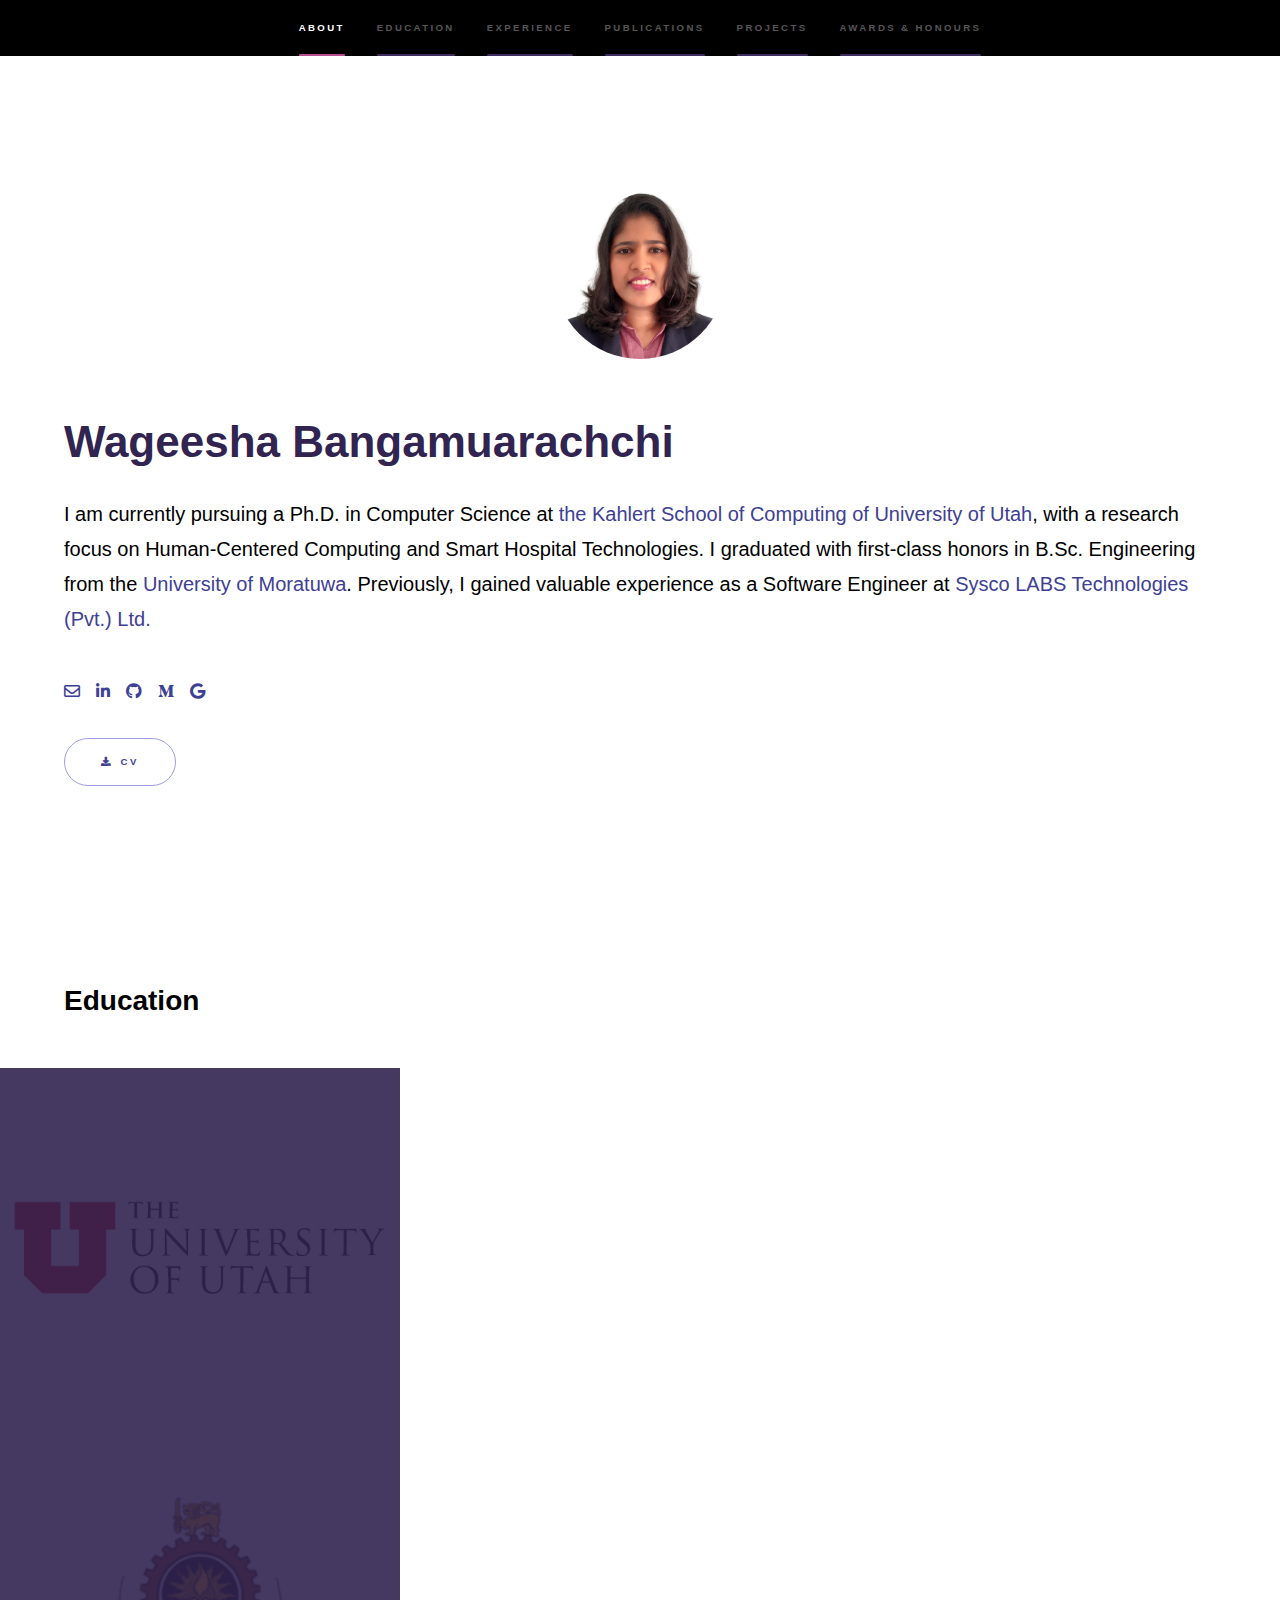
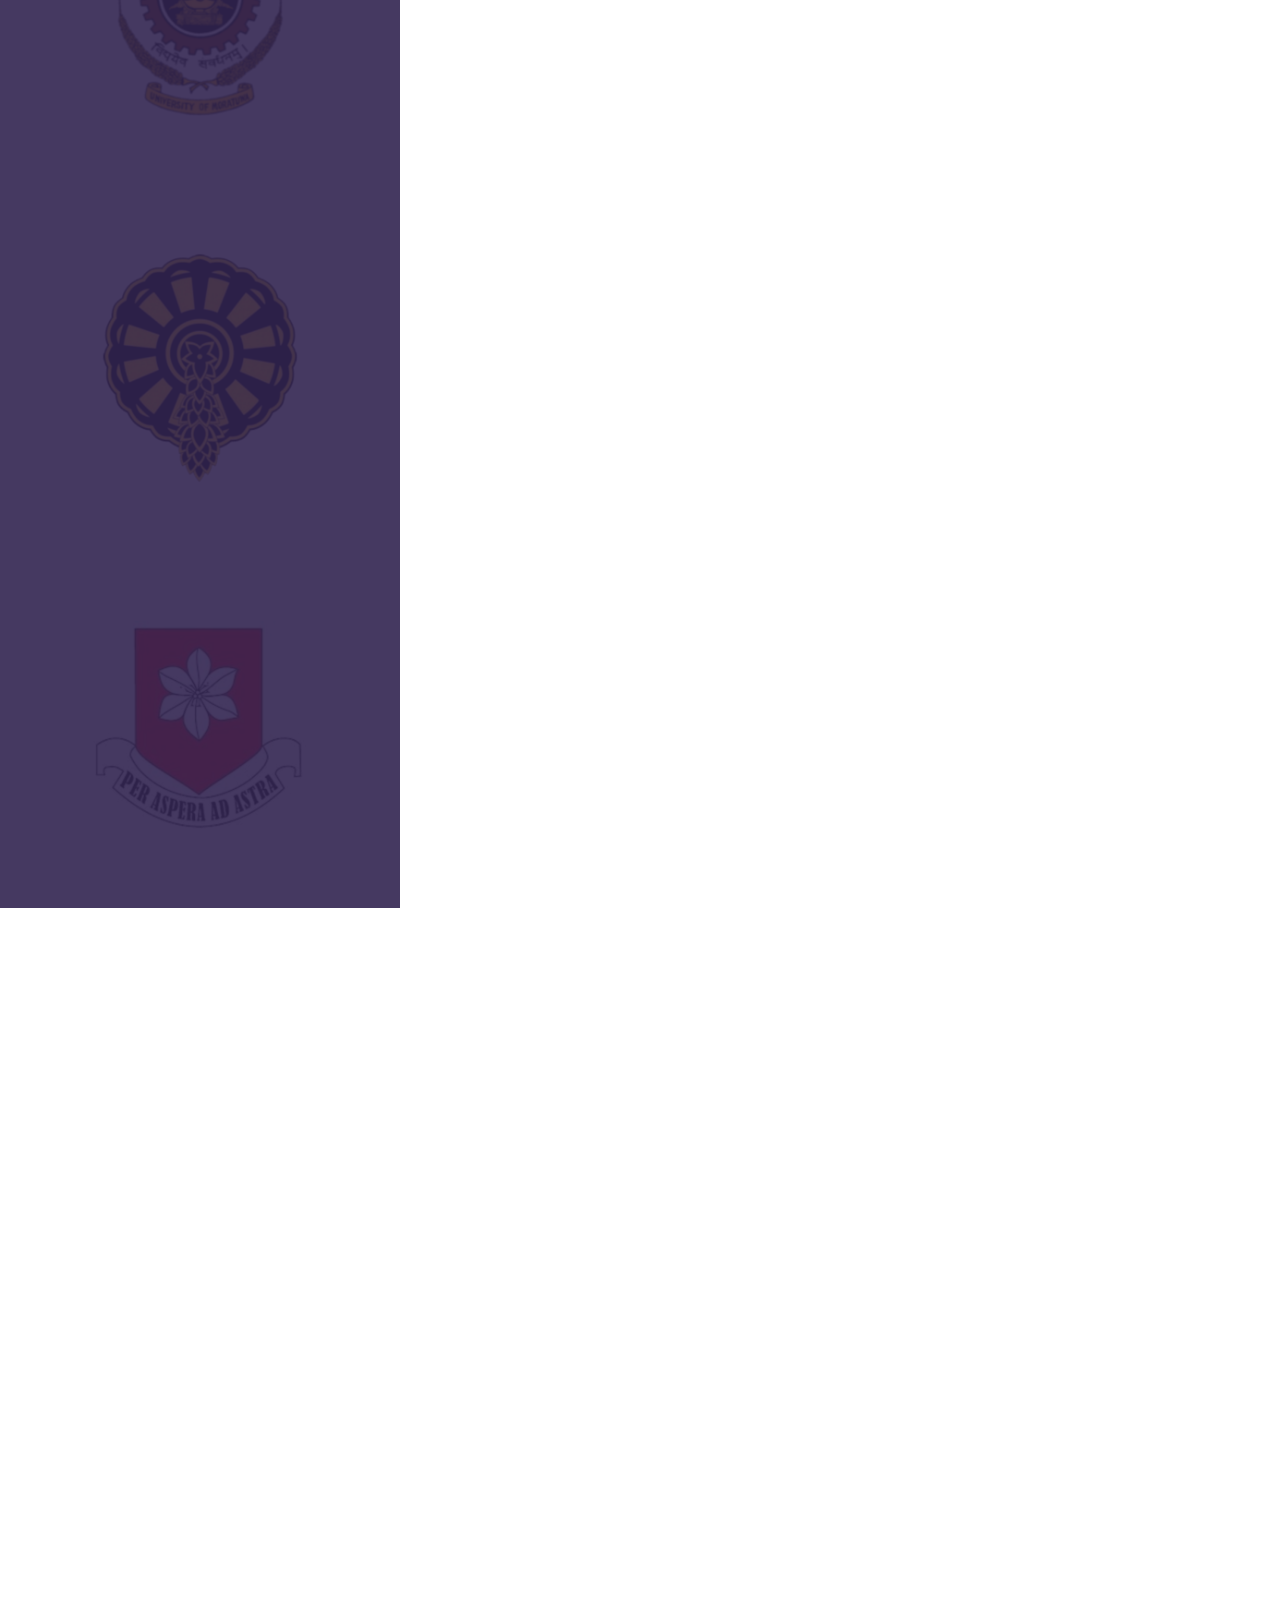
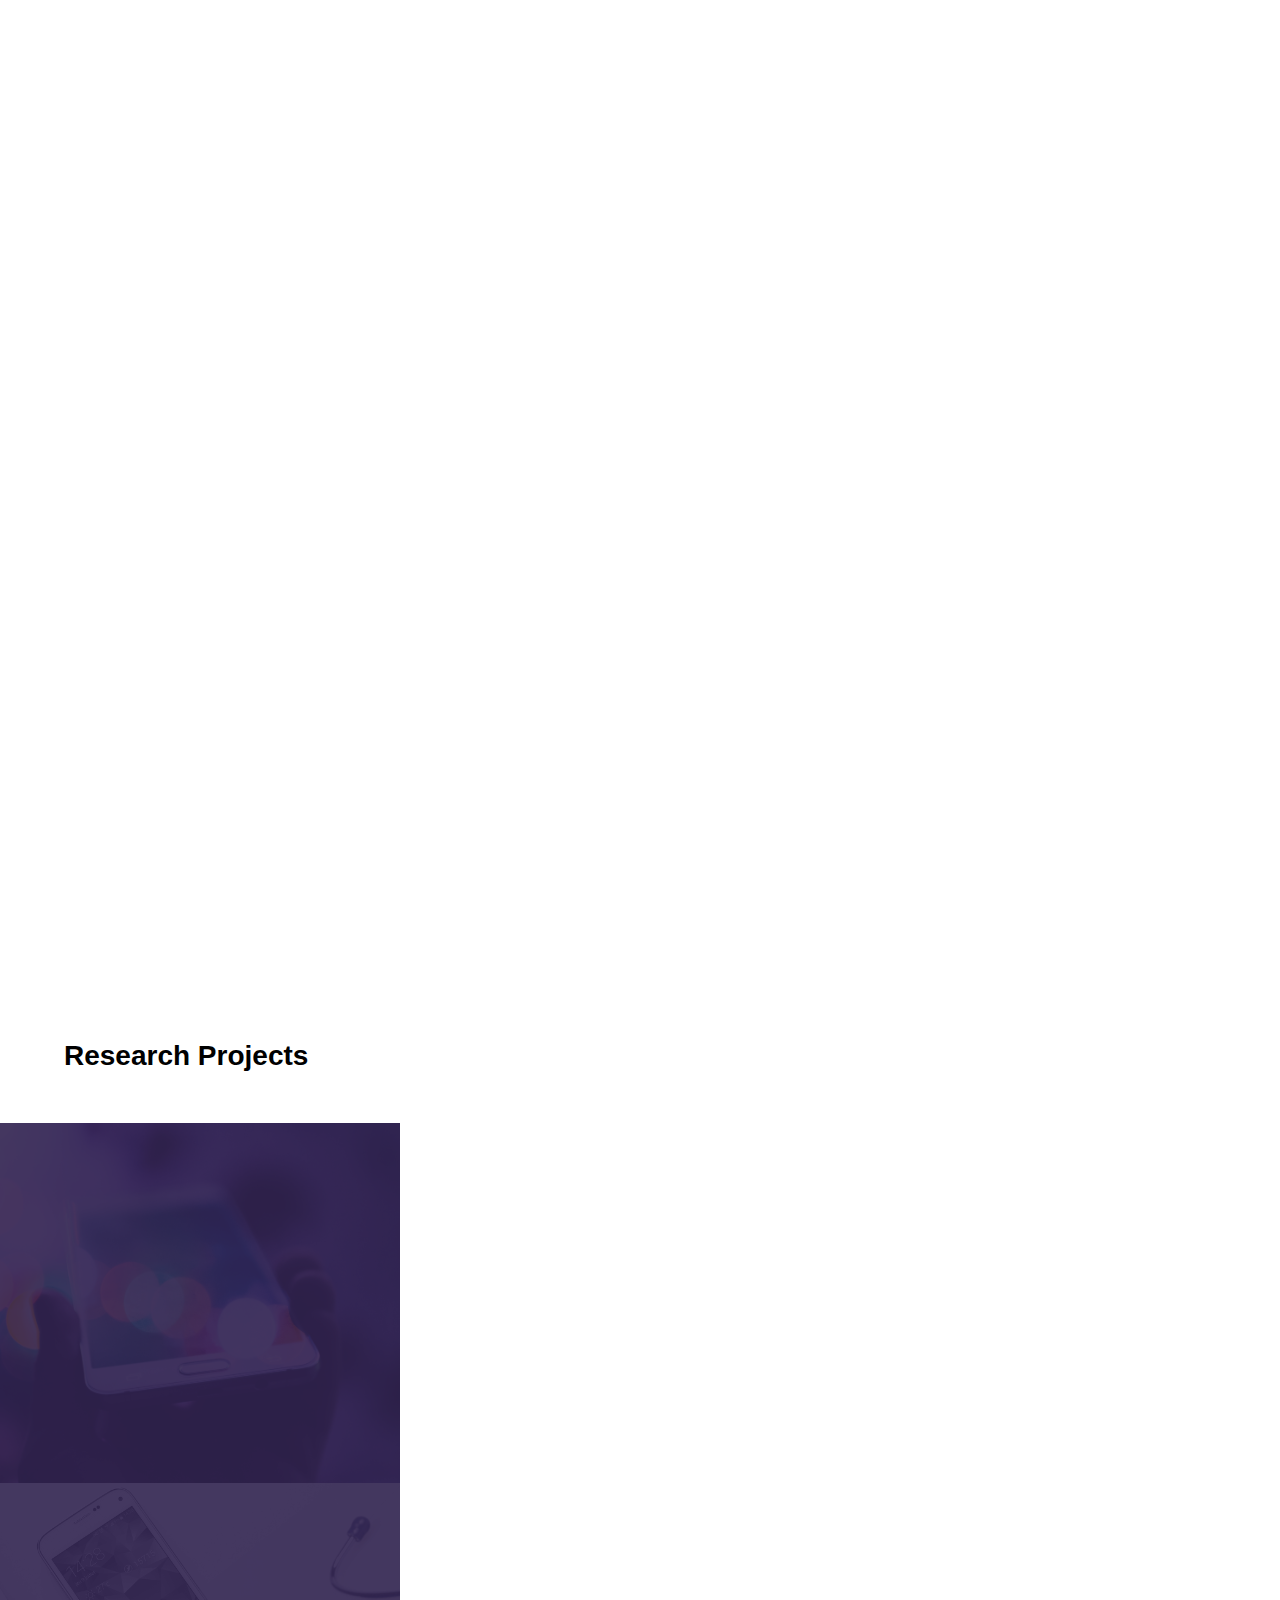
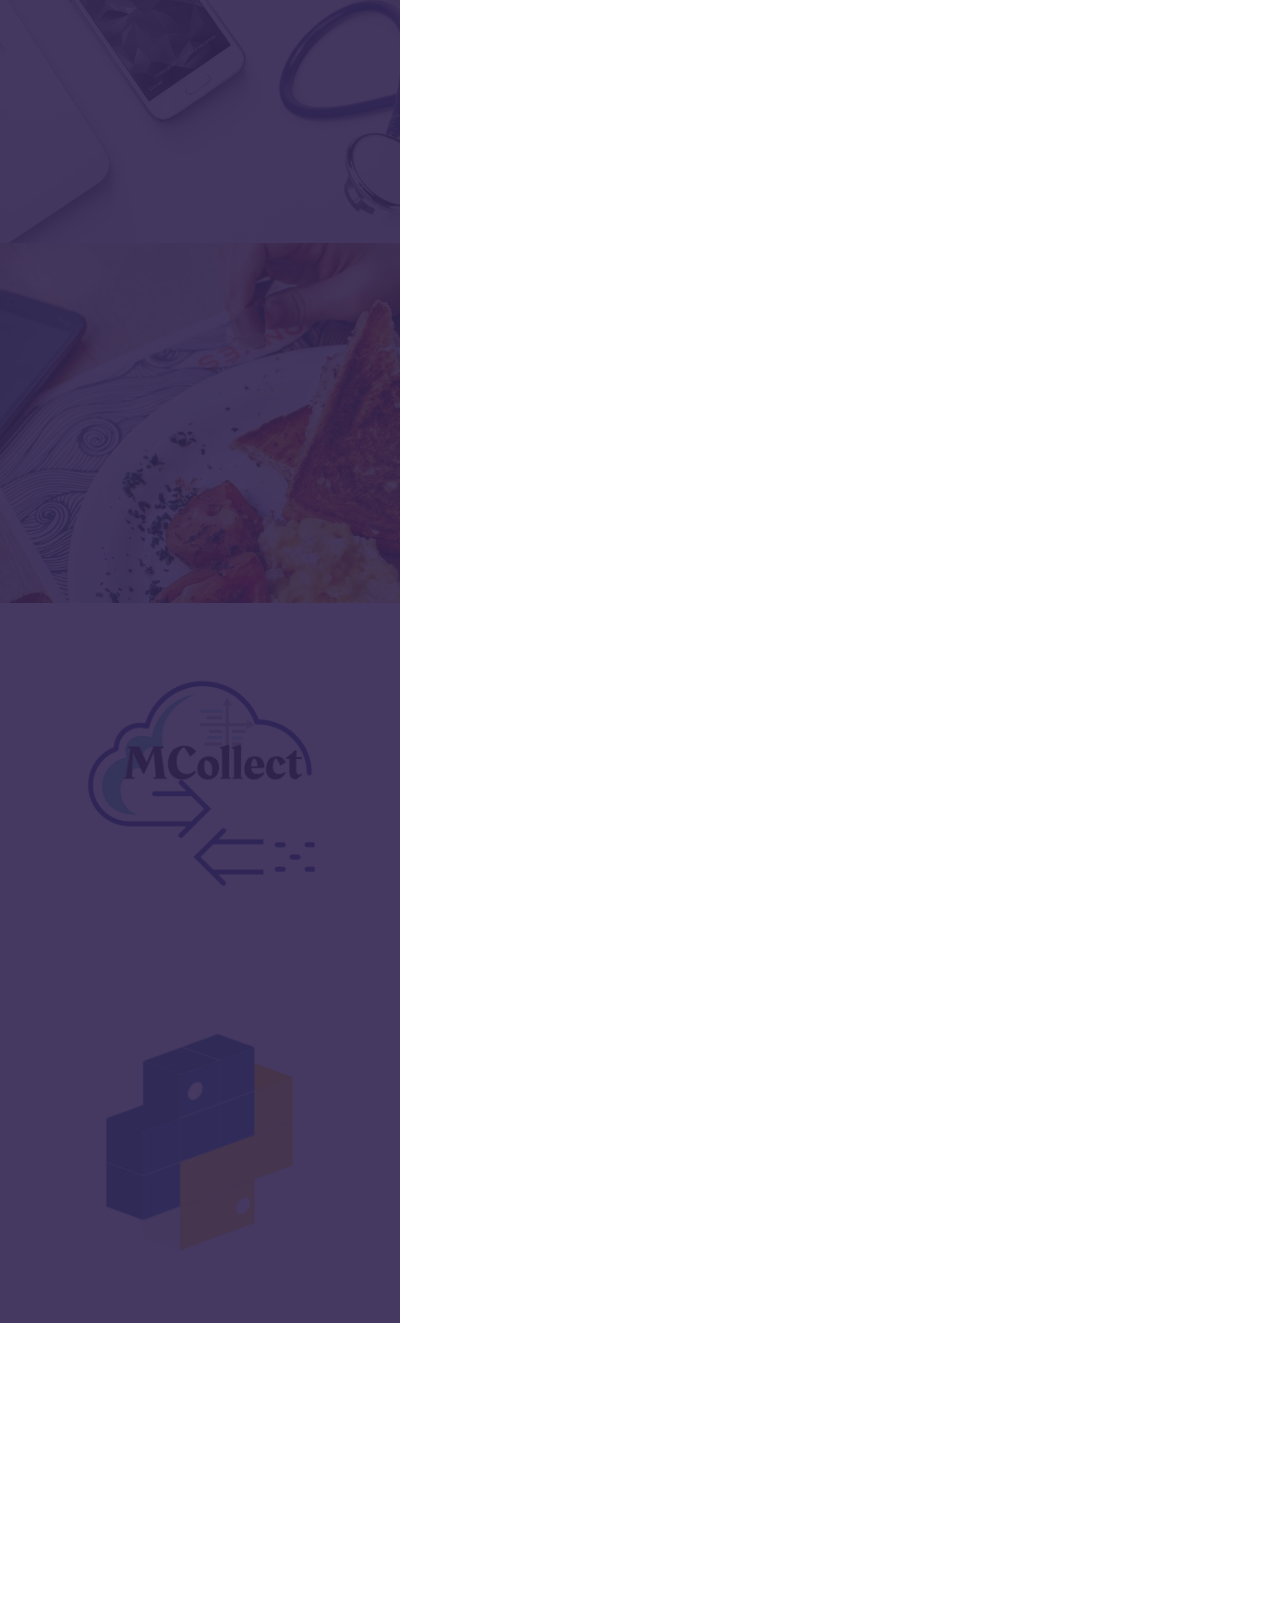
<file: index.html>
<!DOCTYPE HTML>

<html>
<head>
    <title>Wageesha Bangamuarachchi</title>
    <link rel="shortcut icon" href="/images/user.png">
    <meta charset="utf-8"/>
    <meta name="viewport" content="width=device-width, initial-scale=1, user-scalable=no"/>
    <link rel="stylesheet" href="assets/css/main.css"/>
    <link rel="stylesheet" href="assets/css/academicons.min.css"/>
    <noscript>
        <link rel="stylesheet" href="assets/css/noscript.css"/>
    </noscript>
</head>
<body class="is-preload">

<!-- Sidebar -->
<section id="sidebar">
    <div class="inner">
        <!--					<div><img src="images/user.png" class="user-image-sidebar" alt="image" style="border-radius: 50%; display: block; margin-left: auto; margin-right: auto; width: 50% ; height: 50% ; margin-bottom: 50px"></div>-->
        <nav>
            <ul>
                <li><a href="#intro">About</a></li>
                <li><a href="#sec-education">Education</a></li>
                <li><a href="#sec-experience">Experience</a></li>
                <li><a href="#sec-publications">Publications</a></li>
                <li><a href="#sec-projects">Projects</a></li>
                <li><a href="#sec-awards">Awards & Honours</a></li>
                <!--							<li><a href="#one">one</a></li>-->
                <!--							<li><a href="#two">two</a></li>-->
                <!--							<li><a href="#three">three</a></li>-->
            </ul>
        </nav>
    </div>
</section>

<!-- Wrapper -->
<div id="wrapper">

    <!-- Intro -->
    <section id="intro" class="wrapper style1 fullscreen fade-up">
        <div class="inner">
            <!--							<div style="margin-bottom: 90px">-->
            <!--								<span>-->
            <!--									<div><img src="images/user.png" class="user-image-sidebar" alt="image" style="float:left; border-radius: 50%; display: block; margin-left: auto; margin-right: auto; width: 10% ; height: 10% ; margin-bottom: 50px"></div>-->
            <!--									<h1 style="color: #312450; margin: auto; padding-top: 20px; padding-bottom: 20px">Wageesha Bangamuarachchi</h1>-->
            <!--								</span>-->
            <!--							</div>-->

            <div><img src="images/user.png" class="user-image-sidebar" alt="image"
                      style="border-radius: 50%; display: block; margin-left: auto; margin-right: auto; width: 15% ; height: 15% ; margin-bottom: 50px">
            </div>
            <h1 style="color: #312450">Wageesha Bangamuarachchi</h1>
            <p>I am currently pursuing a Ph.D. in Computer Science at <a href="https://www.cs.utah.edu/">the Kahlert
                School of Computing of University of Utah</a>, with a research focus on Human-Centered Computing and
                Smart Hospital Technologies. I graduated with first-class honors in B.Sc. Engineering from the <a
                        href="https://uom.lk/">University of Moratuwa</a>. Previously, I gained valuable experience as a
                Software Engineer at <a href="https://syscolabs.lk/">Sysco LABS Technologies (Pvt.) Ltd.</a></p>

            <ul class="actions">
                <!--								<li><a href="#one" class="button scrolly">Learn more</a></li>-->
                <li><a href="mailto: wageeshaerangi27@gmail.com" class="icon fa-envelope fa-x"><span
                        class="label">Email</span></a></li>
                <li><a href="https://www.linkedin.com/in/wageeshaerangi/" class="icon brands fa-linkedin-in fa-x"><span
                        class="label">LinkedIn</span></a></li>
                <li><a href="https://github.com/WageeshaEB" class="icon brands fa-github fa-x"><span class="label">GitHub</span></a>
                </li>
                <li><a href="https://medium.com/@wageeshaerangi" class="icon brands fa-medium-m fa-x"><span
                        class="label">Medium</span></a></li>
                <li><a href="https://scholar.google.com/citations?user=-b6tc2wAAAAJ&hl=en"
                       class="icon brands fa-google fa-x"><span class="label">Scholar</span></a></li>
                <!--								<li><a href="pages/Academic_CV_2.pdf" class="button primary icon solid fa-download" download>CV</a></li>-->
                <!--								<li><a href="https://github.com/WageeshaEB" class="icon brands ai-academia"><i class="ai-google-scholar-square"></i><span class="label">GitHub</span></a></li>-->
            </ul>
            <ul class="actions">
                <li><a href="pages/2024_CV.pdf" class="button primary icon solid fa-download"
                       download>CV</a></li>
            </ul>
        </div>
    </section>

    <!-- Education -->
    <section id="sec-education" class="wrapper style2 spotlights">
        <div class="inner">
            <h2>Education</h2>
        </div>

        <section>
            <a href="https://www.utah.edu/" class="image"><img src="images/logo_uou.png" alt=""
                                                               data-position="center center"/></a>
            <div class="content">
                <div class="inner">
                    <h2>University of Utah, US</h2>
                    <h3>Ph.D., Computer Science</h3>
                    <p>Aug 2023 - Present</p>
                </div>
            </div>
        </section>

        <section>
            <a href="https://uom.lk/" class="image"><img src="images/logo_uom.jpg" alt=""
                                                         data-position="center center"/></a>
            <div class="content">
                <div class="inner">
                    <h2>University of Moratuwa, LK</h2>
                    <h3>BSc Engineering (Honours), Computer Science & Engineering</h3>
                    <p>Sep 2017 - Aug 2022</p>
                </div>
            </div>
        </section>

        <section>
            <a href="https://www.anulavidyalaya.org/" class="image"><img src="images/logo_av.jpg" alt=""
                                                                         data-position="center center"/></a>
            <div class="content">
                <div class="inner">
                    <h2>Anula Vidyalaya, Nugegoda, LK</h2>
                    <h3>Physical Science Stream</h3>
                    <p>May 2014 - Aug 2016</p>
                </div>
            </div>
        </section>

        <section>
            <a href="https://spm.lk/" class="image"><img src="images/logo_spm.jpg" alt=""
                                                         data-position="center center"/></a>
            <div class="content">
                <div class="inner">
                    <h2>St. Paul's Girls' School, Milagiriya, LK</h2>
                    <h3>GCE Ordinary Level</h3>
                    <p>Jan 2008 - Dec 2013</p>
                </div>
            </div>
        </section>


    </section>

    <!-- Experience -->
    <section id="sec-experience" class="wrapper style3 fade-up">
        <div class="inner">
            <h2>Experience</h2>
            <div class="features">
                <section>
                    <span class="icon solid major fa-code"></span>
                    <h3>Graduate Researcher</h3>
                    <p>University of Utah <span style="float: right; color: #953d75">Aug. 2023 - Present</span></p>
                    <p><strong>Advisor:</strong> Dr. Jason Wiese</p>
                    <ul class="actions">
                        <li><a href="https://pedel.cs.utah.edu/" class="button">Learn more</a></li>
                    </ul>
                </section>
                <section>
                    <span class="icon solid major fa-code"></span>
                    <h3>Undergraduate Researcher</h3>
                    <p>University of Moratuwa <span style="float: right; color: #953d75">Apr. 2021 - Jun. 2022</span>
                    </p>
                    <p><strong>Advisors:</strong> Prof. Indika Perera (University of Moratuwa, LK), Lakmal Meegahapola
                        (EPFL, CH) and Prof. Daniel Gatica-Perez (EPFL, CH)</p>
                    <!--								<ul class="actions">-->
                    <!--									<li><a href="generic.html" class="button">Learn more</a></li>-->
                    <!--								</ul>-->
                </section>
                <section>
                    <span class="icon solid major fa-code"></span>
                    <h3>Software Engineer</h3>
                    <p>Sysco LABS Technologies (Pvt.) Ltd. <span style="float: right; color: #953d75">May 2022 - Aug 2023</span>
                    </p>
                </section>
                <section>
                    <span class="icon solid major fa-code"></span>
                    <h3>Software Engineering Intern</h3>
                    <p>Sysco LABS Technologies (Pvt.) Ltd. <span style="float: right; color: #953d75">Oct. 2020 - Mar. 2021</span>
                    </p>
                </section>
            </div>
        </div>
    </section>

    <!-- Publications -->
    <section id="sec-publications" class="wrapper style3 fade-up">
        <div class="inner">
            <h2>Journal Publications</h2>
            <div class="features">
                <section>
                    <span class="icon solid major fa-file-alt"></span>
                    <h3>Sensing Eating Events in Context : A Smartphone-Only Approach</h3>
                    <p>W. Bangamuarachchi*, A. Chamantha*, L. Meegahapola*, S. Ruiz-Correa, I. Perera,
                        D. Gatica-Perez; Sensing Eating Events in Context: A Smartphone-Only Approach; IEEE Access, vol.
                        10, 2022. <a href="https://ieeexplore.ieee.org/document/9786810">[DOI:10.1109/ACCESS.2022.3179702]</a>
                    </p>
                </section>
                <section>
                    <span class="icon solid major fa-file-alt"></span>
                    <h3>Inferring Mood-While-Eating with Smartphone Sensing and Community-Based Model
                        Personalization</h3>
                    <p>W. Bangamuarachchi*, A. Chamantha*, L. Meegahapola*, H. Kim, S. Ruiz-Correa, I. Perera, D.
                        Gatica-Perez; Inferring Mood-While-Eating with Smartphone Sensing and Community-Based Model
                        Personalization; ACM Transactions on Computing
                        for Healthcare (ACM HEALTH). [Under review] <a
                                href="https://arxiv.org/abs/2306.00723">[Link]</a></p>

                </section>
            </div>
        </div>
    </section>

    <!-- Projects -->
    <section id="sec-projects" class="wrapper style2 spotlights">
        <div class="inner">
            <h2>Research Projects</h2>
        </div>
        <section>
            <a href="https://ieeexplore.ieee.org/document/9786810" class="image"><img src="images/projects/mhealth.jpg"
                                                                                      alt=""
                                                                                      data-position="center center"/></a>
            <div class="content">
                <div class="inner">
                    <h3>Sensing Eating Events in Context: A Smartphone Only Approach</h3>
                    <p>Investigated and showed that passive smartphone sensing features such as accelerometer,
                        location, app usage, screen usage and battery usage can be used to detect eating and
                        non-eating events in real life situations with a F1-score of 85.2%.</p>
                    <!--								<ul class="actions">-->
                    <!--									<li><a href="generic.html" class="button">Learn more</a></li>-->
                    <!--								</ul>-->
                </div>
            </div>
        </section>
        <section>
            <a href="#" class="image"><img src="images/projects/mhealth2.jpg" alt="" data-position="top center"/></a>
            <div class="content">
                <div class="inner">
                    <h3>Inferring Mood-While-Eating with Smartphone Sensing and Community-Based Model
                        Personalization</h3>
                    <p>Conducted research on inferring mood-while-eating using smartphone sensing and self-reports.
                        Showed that reasonable F1-scores of the range 75\%-81\% can be achieved for the three-class
                        mood inference task (positive, neutral, negative) by using a novel user-level-community
                        personalization technique.</p>
                    <!--								<ul class="actions">-->
                    <!--									<li><a href="generic.html" class="button">Learn more</a></li>-->
                    <!--								</ul>-->
                </div>
            </div>
        </section>
        <section>
            <a href="#" class="image"><img src="images/projects/mhealth3.jfif" alt="" data-position="top center"/></a>
            <div class="content">
                <div class="inner">
                    <h3>MSense Mobile Application - Sensing Eating Events in Context</h3>
                    <p>Designed, developed and deployed a mobile application and ML models (General and personalized
                        models)
                        to detect eating events real-time by using users' behavior and context with the help of sensing
                        features
                        such as accelerometer, location, screen usage and battery usage. Collected real-world data from
                        12 participants
                        during the pandemic period and observed the model performance.</p>
                    <!--								<ul class="actions">-->
                    <!--									<li><a href="generic.html" class="button">Learn more</a></li>-->
                    <!--								</ul>-->
                </div>
            </div>
        </section>
        <section>
            <a href="#" class="image"><img src="images/projects/mcollect.jpg" alt="" data-position="center center"/></a>
            <div class="content">
                <div class="inner">
                    <h3>MCollect Mobile Application</h3>
                    <p>Designed and developed an android mobile application to be used as research data collection
                        app with the features such as: customize app to suit different project requirements,
                        collect different types of data, view and download data and can be used offline and online.</p>
                    <!--								<ul class="actions">-->
                    <!--									<li><a href="generic.html" class="button">Learn more</a></li>-->
                    <!--								</ul>-->
                </div>
            </div>
        </section>
        <section>
            <a href="https://pypi.org/project/cellyzer/" class="image"><img src="images/projects/cellyzer.jpg" alt=""
                                                                            data-position="center center"/></a>
            <div class="content">
                <div class="inner">
                    <h3>Call Detail Record (CDR) data analyzing library</h3>
                    <p>Designed and developed a python library for CDR data analysis for call, message and antenna
                        datasets.
                        Functionalities: Data cleaning, data modeling and visualization.</p>
                    <!--								<ul class="actions">-->
                    <!--									<li><a href="generic.html" class="button">Learn more</a></li>-->
                    <!--								</ul>-->
                </div>
            </div>
        </section>
        <!--					<div class="inner">-->
        <!--						<h2>Other Projects</h2>-->
        <!--					</div>-->
        <!--					<section>-->
        <!--						<a href="https://pypi.org/project/cellyzer/" class="image"><img src="images/pic01.jpg" alt="" data-position="center center" /></a>-->
        <!--						<div class="content">-->
        <!--							<div class="inner">-->
        <!--								<h3>Distributed chat system</h3>-->
        <!--								<p>Designed and developed a distributed chat system which contains two main distributed components: chat servers and chat clients.-->
        <!--									The system has the ability to run on different hosts. The clients have the ability to create, join, delete chat rooms,-->
        <!--									which are used to pass messages between multiple clients.</p>-->
        <!--								&lt;!&ndash;								<ul class="actions">&ndash;&gt;-->
        <!--								&lt;!&ndash;									<li><a href="generic.html" class="button">Learn more</a></li>&ndash;&gt;-->
        <!--								&lt;!&ndash;								</ul>&ndash;&gt;-->
        <!--							</div>-->
        <!--						</div>-->
        <!--					</section>-->
        <!--					<section>-->
        <!--						<a href="https://pypi.org/project/cellyzer/" class="image"><img src="images/pic01.jpg" alt="" data-position="center center" /></a>-->
        <!--						<div class="content">-->
        <!--							<div class="inner">-->
        <!--								<h3>Expeditor - Supply Chain Management System</h3>-->
        <!--								<p>Web application used by companies to manage and distribute products to the customers-->
        <!--									island-wide by using public and private transportation systems. Customers can track-->
        <!--									the product delivery process and select the route to their choice.</p>-->
        <!--								&lt;!&ndash;								<ul class="actions">&ndash;&gt;-->
        <!--								&lt;!&ndash;									<li><a href="generic.html" class="button">Learn more</a></li>&ndash;&gt;-->
        <!--								&lt;!&ndash;								</ul>&ndash;&gt;-->
        <!--							</div>-->
        <!--						</div>-->
        <!--					</section>-->
        <!--					<section>-->
        <!--						<a href="https://pypi.org/project/cellyzer/" class="image"><img src="images/pic01.jpg" alt="" data-position="center center" /></a>-->
        <!--						<div class="content">-->
        <!--							<div class="inner">-->
        <!--								<h3>Medicare - Hospital Management System</h3>-->
        <!--								<p>Web application to manage consultation sessions, patient medical records and to manage and match organ donators and receivers.</p>-->
        <!--								&lt;!&ndash;								<ul class="actions">&ndash;&gt;-->
        <!--								&lt;!&ndash;									<li><a href="generic.html" class="button">Learn more</a></li>&ndash;&gt;-->
        <!--								&lt;!&ndash;								</ul>&ndash;&gt;-->
        <!--							</div>-->
        <!--						</div>-->
        <!--					</section>-->
        <!--					<section>-->
        <!--						<a href="https://pypi.org/project/cellyzer/" class="image"><img src="images/pic01.jpg" alt="" data-position="center center" /></a>-->
        <!--						<div class="content">-->
        <!--							<div class="inner">-->
        <!--								<h3>SmartEdKit - School Management System</h3>-->
        <!--								<p>Web application and Mobile application to manage school reports, classes and get-->
        <!--									attendance of students, academic staff using electronic RFID systems and record the daily attendance.</p>-->
        <!--								&lt;!&ndash;								<ul class="actions">&ndash;&gt;-->
        <!--								&lt;!&ndash;									<li><a href="generic.html" class="button">Learn more</a></li>&ndash;&gt;-->
        <!--								&lt;!&ndash;								</ul>&ndash;&gt;-->
        <!--							</div>-->
        <!--						</div>-->
        <!--					</section>-->
        <!--					<section>-->
        <!--						<a href="https://pypi.org/project/cellyzer/" class="image"><img src="images/pic01.jpg" alt="" data-position="center center" /></a>-->
        <!--						<div class="content">-->
        <!--							<div class="inner">-->
        <!--								<h3>Tailor Mate - Website to connect tailors and customers</h3>-->
        <!--								<p>Website to order products from tailors and customers can request custom made products to their choice.-->
        <!--									Functionalities: Payment management via PayPal, Delivery tracking system, Chat Box to connect customers to tailors</p>-->
        <!--								&lt;!&ndash;								<ul class="actions">&ndash;&gt;-->
        <!--								&lt;!&ndash;									<li><a href="generic.html" class="button">Learn more</a></li>&ndash;&gt;-->
        <!--								&lt;!&ndash;								</ul>&ndash;&gt;-->
        <!--							</div>-->
        <!--						</div>-->
        <!--					</section>-->
        <!--					<section>-->
        <!--						<a href="https://pypi.org/project/cellyzer/" class="image"><img src="images/pic01.jpg" alt="" data-position="center center" /></a>-->
        <!--						<div class="content">-->
        <!--							<div class="inner">-->
        <!--								<h3>Gigabyte Scraper</h3>-->
        <!--								<p>Web scraping and text mining using Sri Lanka government websites to create datasets for machine learning purposes. .</p>-->
        <!--								&lt;!&ndash;								<ul class="actions">&ndash;&gt;-->
        <!--								&lt;!&ndash;									<li><a href="generic.html" class="button">Learn more</a></li>&ndash;&gt;-->
        <!--								&lt;!&ndash;								</ul>&ndash;&gt;-->
        <!--							</div>-->
        <!--						</div>-->
        <!--					</section>-->

    </section>

    <!-- Awards and Honours -->
    <section id="sec-awards" class="wrapper style3 fade-up">
        <div class="inner">
            <h2>Awards & Honours</h2>
            <div class="features">
                <section>
                    <span class="icon solid major fa-trophy"></span>
                    <h3>GPA - 3.98/4.20</h3>
                    <p>Department of Computer Science and Engineering, University of Moratuwa, LK
                        <span style="float: right; color: #953d75">2018 - 2022</span>
                    </p>
                </section>
                <section>
                    <span class="icon solid major fa-trophy"></span>
                    <h3>Dean’s List - All the semesters</h3>
                    <p>Department of Computer Science and Engineering, University of Moratuwa, LK
                        <span style="float: right; color: #953d75">2018 - 2022</span>
                    </p>
                </section>
                <section>
                    <span class="icon solid major fa-trophy"></span>
                    <h3>IEEEXtreme 15.0 – Island Rank 18, World Rank 247</h3>
                    <p>Programming competition organized by IEEE, competed against 2500+ teams
                        <span style="float: right; color: #953d75">2021</span>
                    </p>
                </section>
                <section>
                    <span class="icon solid major fa-trophy"></span>
                    <h3>MoraXtreme 6.0 – Island Rank 15</h3>
                    <p>Programming competition organized by University of Moratuwa, LK, competed against 250+ teams
                        <span style="float: right; color: #953d75">2021</span>
                    </p>
                </section>
                <section>
                    <span class="icon solid major fa-trophy"></span>
                    <h3>IEEEXtreme 14.0 – Island Rank 26, World Rank 274</h3>
                    <p>Programming competition organized by IEEE, competed against 3000+ teams
                        <span style="float: right; color: #953d75">2020</span>
                    </p>
                </section>
                <section>
                    <span class="icon solid major fa-trophy"></span>
                    <h3>MoraXtreme 5.0 – Island Rank 14</h3>
                    <p>Programming competition organized by University of Moratuwa, LK, competed against 250+ team
                        <span style="float: right; color: #953d75">2020</span>
                    </p>
                </section>
                <section>
                    <span class="icon solid major fa-trophy"></span>
                    <h3>HomeAlone2020 Hackathon – Island Rank 3</h3>
                    <p>72 hours Hackathon organized by the Students’ Union of Faculty of IT, University of Moratuwa, LK,
                        competed against 450+ teams
                        <span style="float: right; color: #953d75">2020</span>
                    </p>
                </section>
                <section>
                    <span class="icon solid major fa-trophy"></span>
                    <h3>Google Hash Code - Island Rank 21</h3>
                    <p>Programming competition organized by Google
                        <span style="float: right; color: #953d75">2020</span>
                    </p>
                </section>
                <section>
                    <span class="icon solid major fa-trophy"></span>
                    <h3>Code with WIE competition – Best Team Process Award</h3>
                    <p>Hackathon organized by IEEE Women in Engineering, LK
                        <span style="float: right; color: #953d75">2019</span>
                    </p>
                </section>
                <section>
                    <span class="icon solid major fa-trophy"></span>
                    <h3>University of Moratuwa Colors Award</h3>
                    <p>Awarded to appreciate non-academic related outstanding performance of the undergraduates of
                        University of Moratuwa, LK
                        <span style="float: right; color: #953d75">2019</span>
                    </p>
                </section>
                <section>
                    <span class="icon solid major fa-trophy"></span>
                    <h3>IEEEXtreme 13.0 - Island Rank 27, World Rank 461</h3>
                    <p>Programming competition organized by IEEE, competed against 3000+ teams
                        <span style="float: right; color: #953d75">2019</span>
                    </p>
                </section>
                <section>
                    <span class="icon solid major fa-trophy"></span>
                    <h3>MoraXtreme 4.0 – Island Rank 14</h3>
                    <p>Programming competition organized by University of Moratuwa, LK, competed against 250+ teams
                        <span style="float: right; color: #953d75">2019</span>
                    </p>
                </section>
                <section>
                    <span class="icon solid major fa-trophy"></span>
                    <h3>IEEEXtreme 12.0 - Island Rank 36, World Rank 495</h3>
                    <p>Programming competition organized by IEEE, competed against 3000+ team
                        <span style="float: right; color: #953d75">2018</span>
                    </p>
                </section>
                <section>
                    <span class="icon solid major fa-trophy"></span>
                    <h3>Mahapola Higher Education Scholarship</h3>
                    <p>Programming competition organized by IEEE, competed against 3000+ team
                        <span style="float: right; color: #953d75">2018</span>
                    </p>
                </section>
                <section>
                    <span class="icon solid major fa-trophy"></span>
                    <h3>GCE Advanced Level – Island Rank 198 out of 30000+ candidates</h3>
                    <p>Physical Science Stream. Department of Examinations of the Ministry of Education, LK. Z-Score
                        2.2617
                        <span style="float: right; color: #953d75">2016</span>
                    </p>
                </section>
                <section>
                    <span class="icon solid major fa-trophy"></span>
                    <h3>GCE Ordinary Level – Distinction</h3>
                    <p>Department of Examinations of the Ministry of Education, LK. 470,000+ candidates
                        <span style="float: right; color: #953d75">2013</span>
                    </p>
                </section>

            </div>
        </div>
    </section>

</div>

<!-- Footer -->
<!--			<footer id="footer" class="wrapper style1-alt">-->
<!--				<div class="inner">-->
<!--					<ul class="menu">-->
<!--						<li>&copy; Untitled. All rights reserved.</li><li>Design: <a href="http://html5up.net">HTML5 UP</a></li>-->
<!--					</ul>-->
<!--				</div>-->
<!--			</footer>-->

<!-- Scripts -->
<script src="assets/js/jquery.min.js"></script>
<script src="assets/js/jquery.scrollex.min.js"></script>
<script src="assets/js/jquery.scrolly.min.js"></script>
<script src="assets/js/browser.min.js"></script>
<script src="assets/js/breakpoints.min.js"></script>
<script src="assets/js/util.js"></script>
<script src="assets/js/main.js"></script>

</body>
</html>
</file>
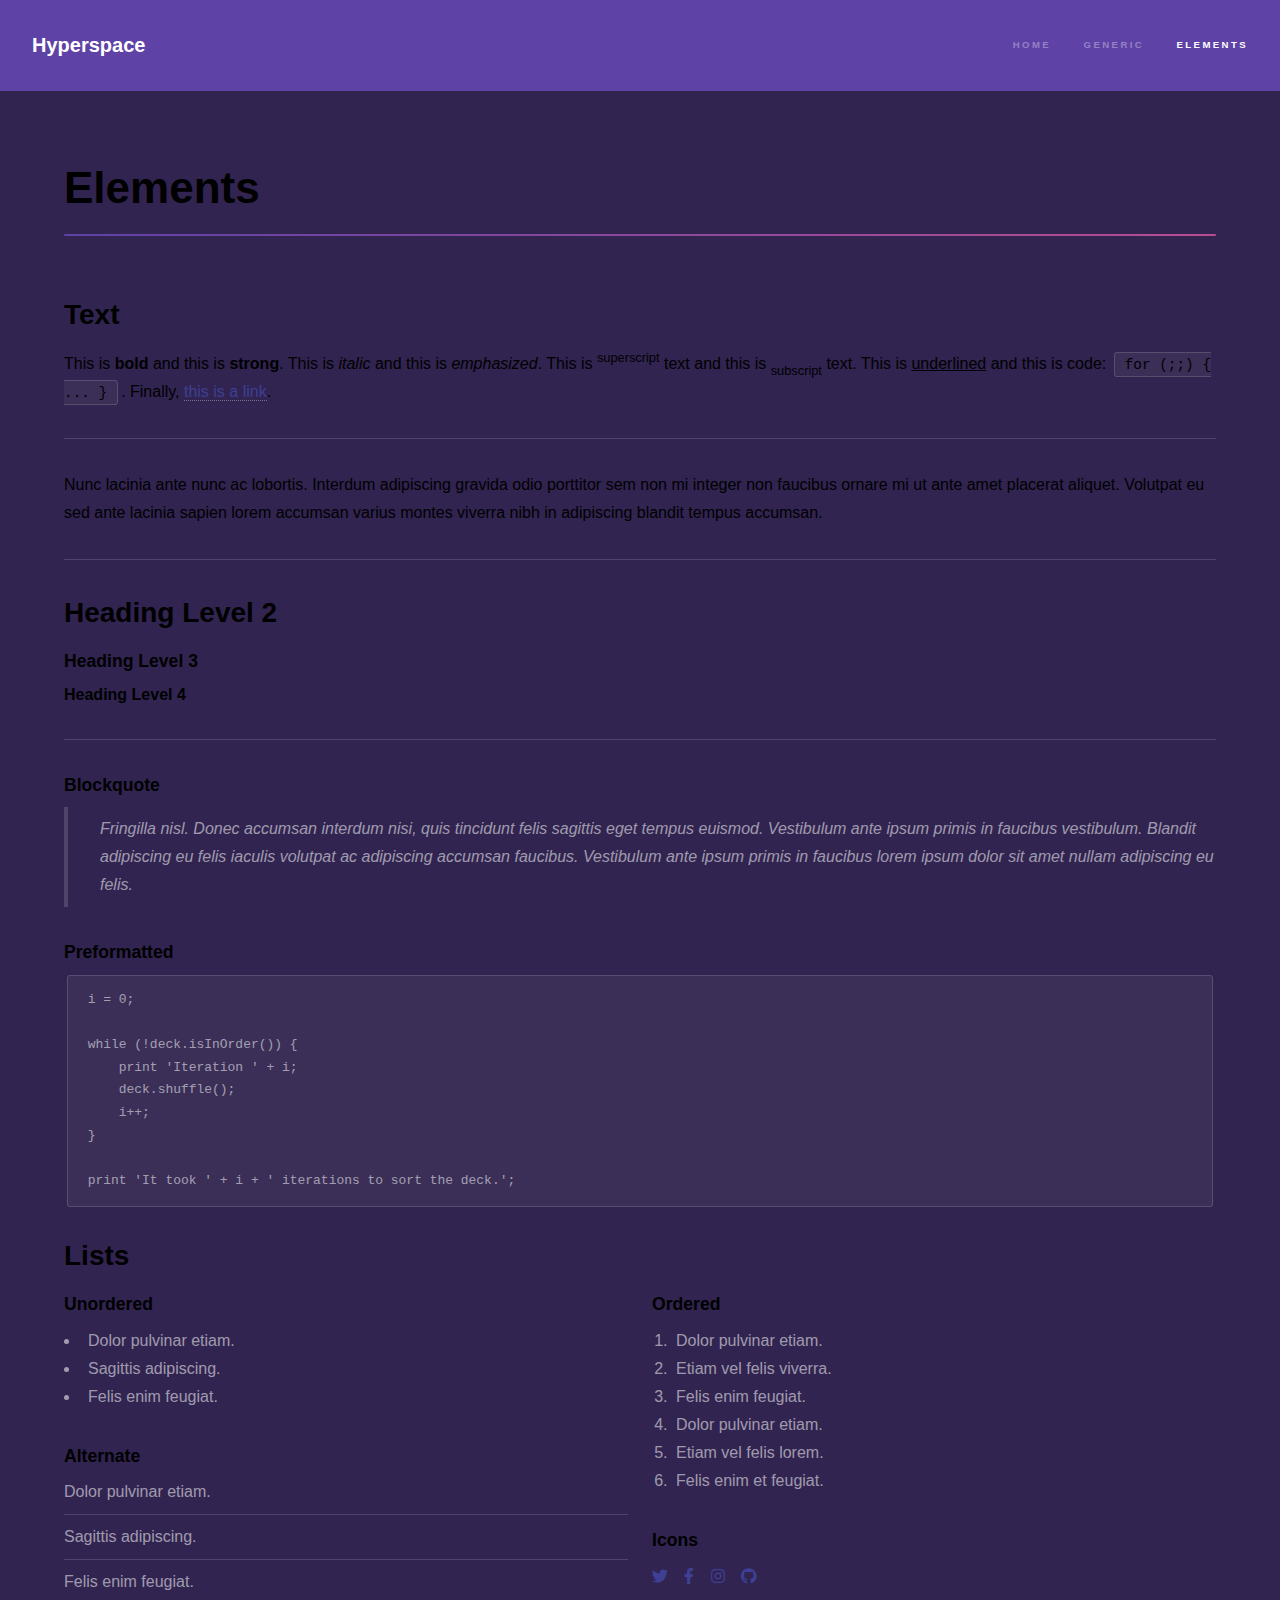
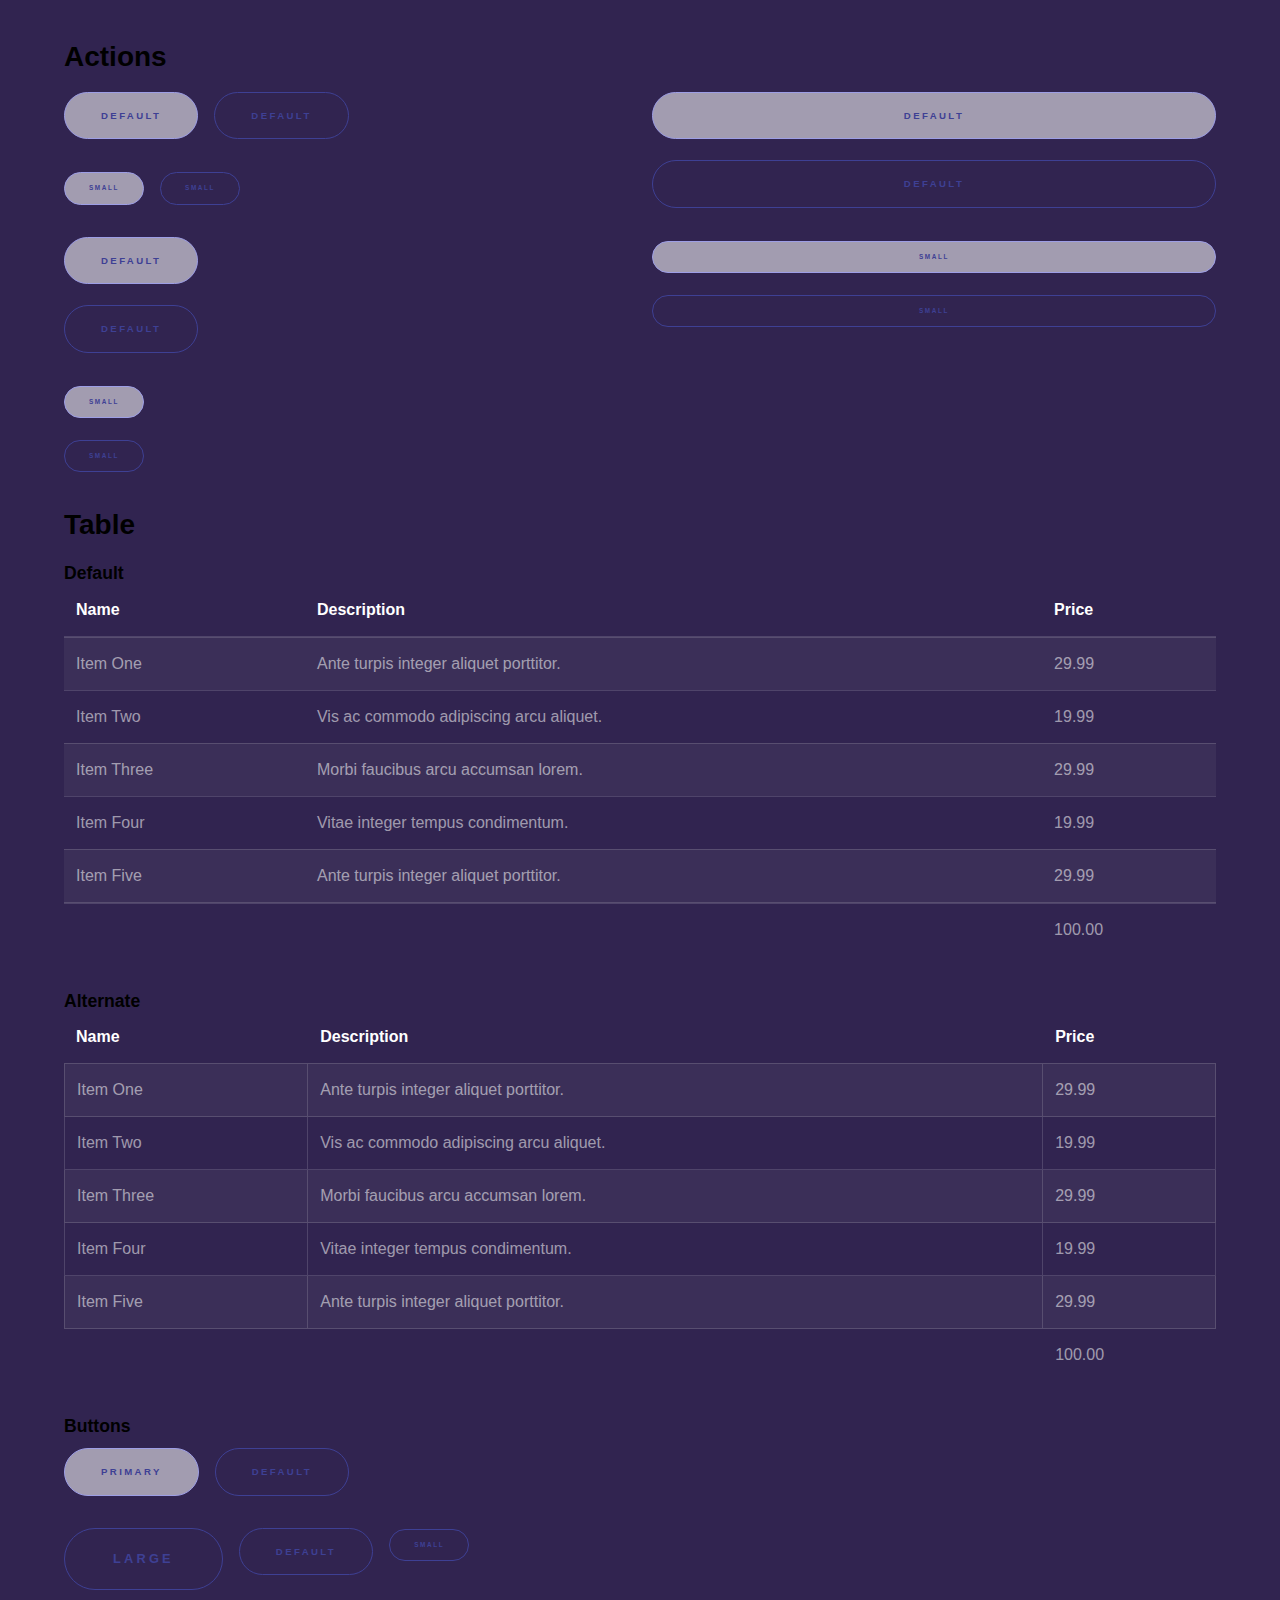
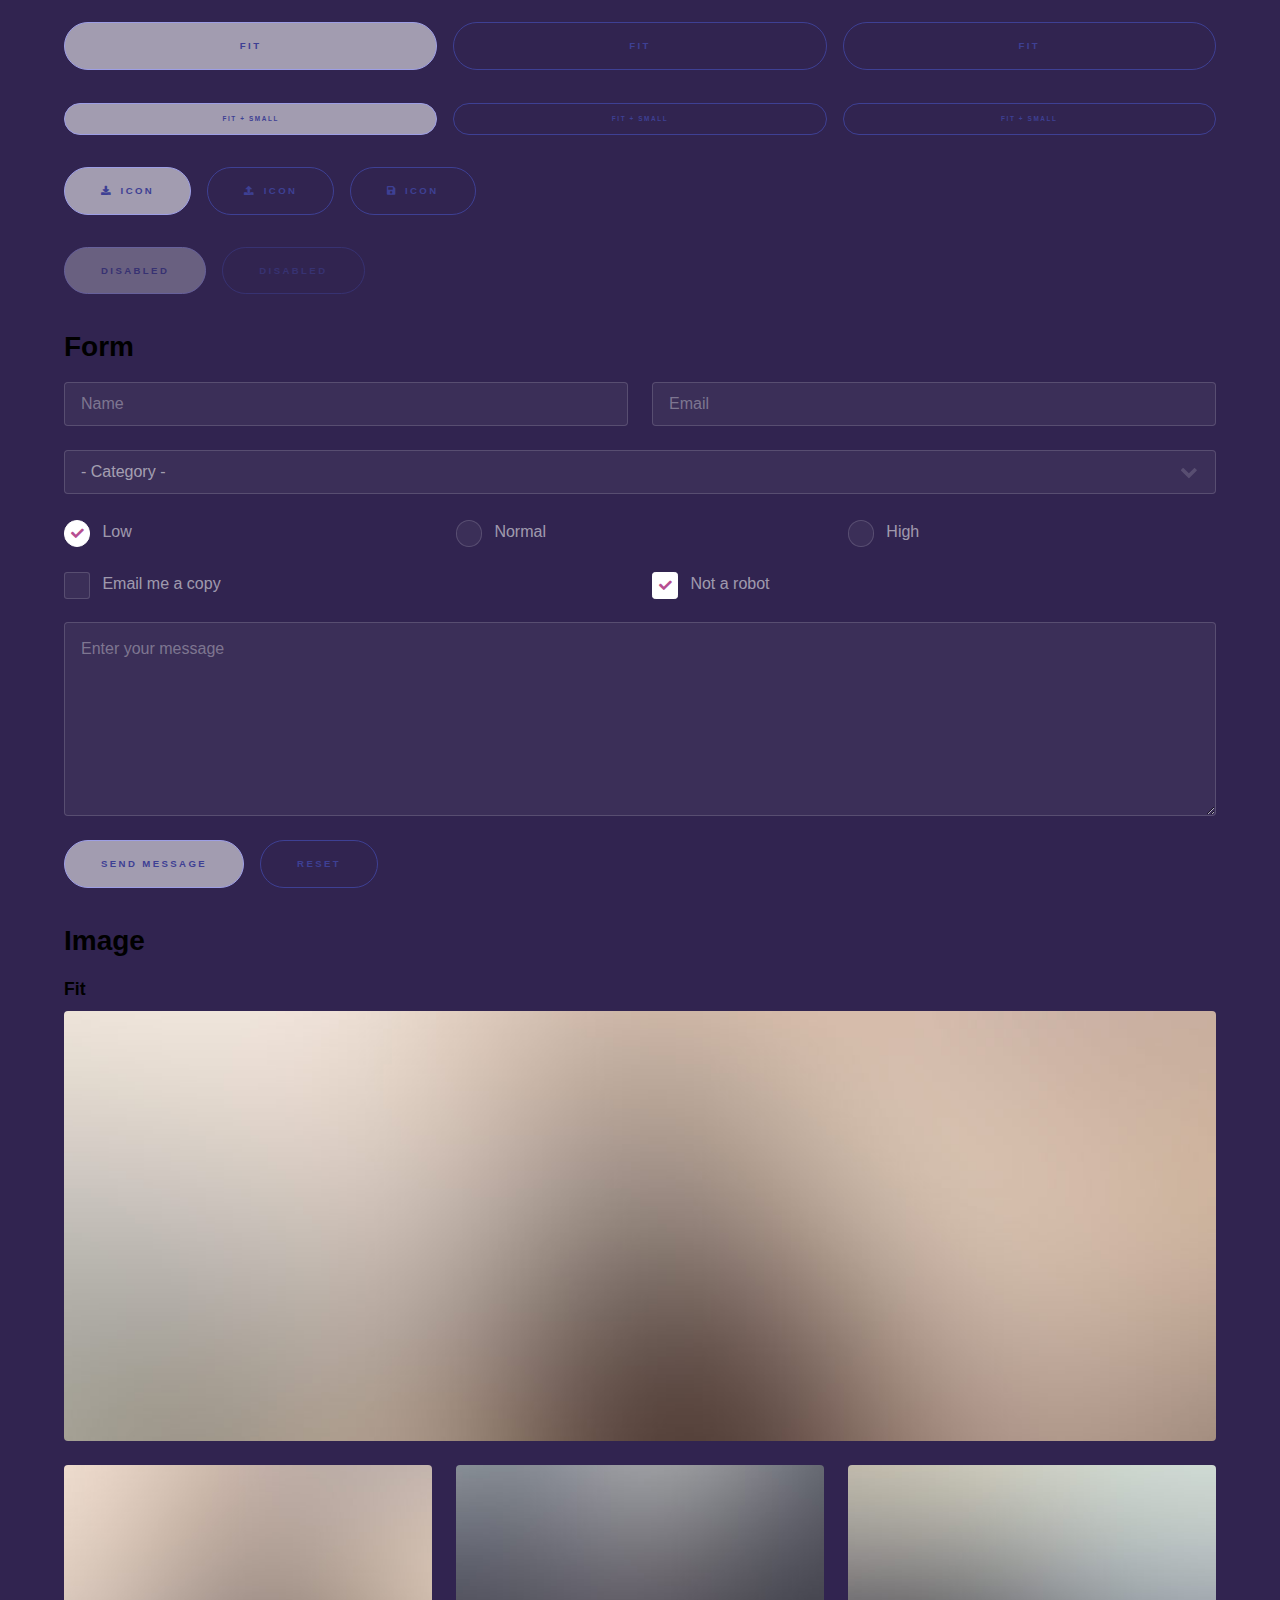
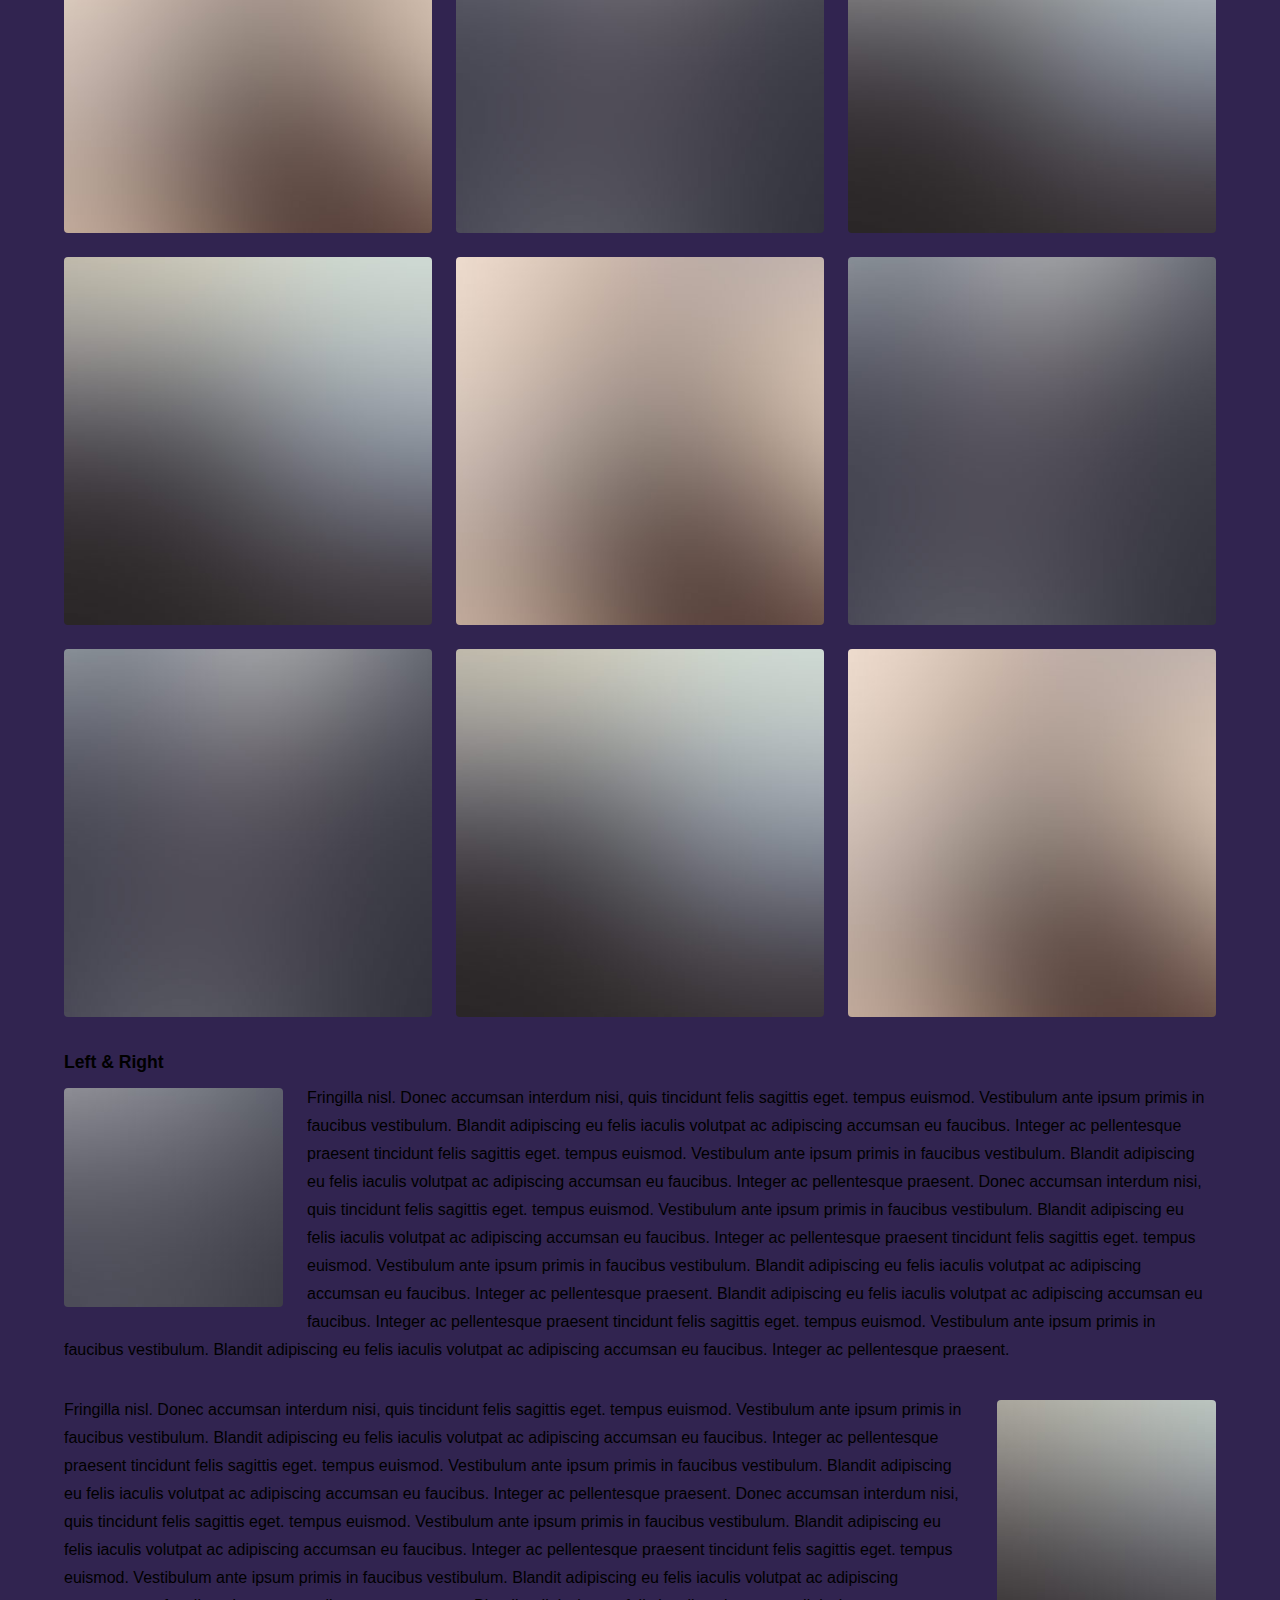
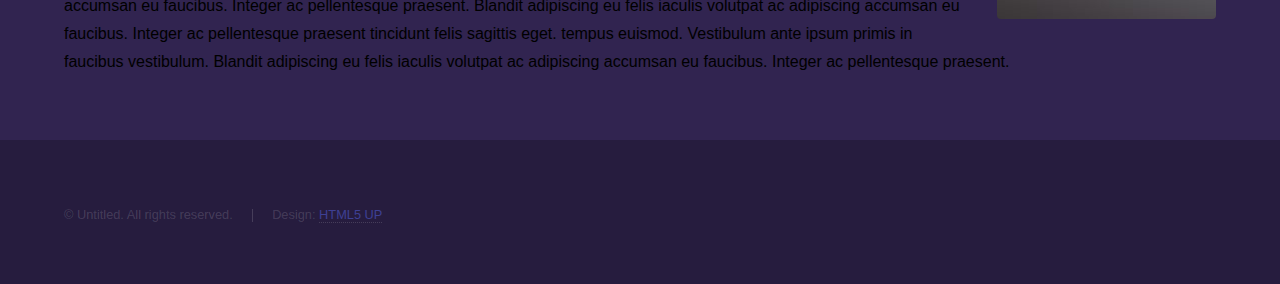
<file: elements.html>
<!DOCTYPE HTML>
<!--
	Hyperspace by HTML5 UP
	html5up.net | @ajlkn
	Free for personal and commercial use under the CCA 3.0 license (html5up.net/license)
-->
<html>
	<head>
		<title>Elements - Hyperspace by HTML5 UP</title>
		<meta charset="utf-8" />
		<meta name="viewport" content="width=device-width, initial-scale=1, user-scalable=no" />
		<link rel="stylesheet" href="assets/css/main.css" />
		<noscript><link rel="stylesheet" href="assets/css/noscript.css" /></noscript>
	</head>
	<body class="is-preload">

		<!-- Header -->
			<header id="header">
				<a href="index.html" class="title">Hyperspace</a>
				<nav>
					<ul>
						<li><a href="index.html">Home</a></li>
						<li><a href="generic.html">Generic</a></li>
						<li><a href="elements.html"  class="active">Elements</a></li>
					</ul>
				</nav>
			</header>

		<!-- Wrapper -->
			<div id="wrapper">

				<!-- Main -->
					<section id="main" class="wrapper">
						<div class="inner">
							<h1 class="major">Elements</h1>

							<!-- Text -->
								<section>
									<h2>Text</h2>
									<p>This is <b>bold</b> and this is <strong>strong</strong>. This is <i>italic</i> and this is <em>emphasized</em>.
									This is <sup>superscript</sup> text and this is <sub>subscript</sub> text.
									This is <u>underlined</u> and this is code: <code>for (;;) { ... }</code>. Finally, <a href="#">this is a link</a>.</p>
									<hr />
									<p>Nunc lacinia ante nunc ac lobortis. Interdum adipiscing gravida odio porttitor sem non mi integer non faucibus ornare mi ut ante amet placerat aliquet. Volutpat eu sed ante lacinia sapien lorem accumsan varius montes viverra nibh in adipiscing blandit tempus accumsan.</p>
									<hr />
									<h2>Heading Level 2</h2>
									<h3>Heading Level 3</h3>
									<h4>Heading Level 4</h4>
									<hr />
									<h3>Blockquote</h3>
									<blockquote>Fringilla nisl. Donec accumsan interdum nisi, quis tincidunt felis sagittis eget tempus euismod. Vestibulum ante ipsum primis in faucibus vestibulum. Blandit adipiscing eu felis iaculis volutpat ac adipiscing accumsan faucibus. Vestibulum ante ipsum primis in faucibus lorem ipsum dolor sit amet nullam adipiscing eu felis.</blockquote>
									<h3>Preformatted</h3>
									<pre><code>i = 0;

while (!deck.isInOrder()) {
    print 'Iteration ' + i;
    deck.shuffle();
    i++;
}

print 'It took ' + i + ' iterations to sort the deck.';</code></pre>
								</section>

							<!-- Lists -->
								<section>
									<h2>Lists</h2>
									<div class="row">
										<div class="col-6 col-12-medium">
											<h3>Unordered</h3>
											<ul>
												<li>Dolor pulvinar etiam.</li>
												<li>Sagittis adipiscing.</li>
												<li>Felis enim feugiat.</li>
											</ul>
											<h3>Alternate</h3>
											<ul class="alt">
												<li>Dolor pulvinar etiam.</li>
												<li>Sagittis adipiscing.</li>
												<li>Felis enim feugiat.</li>
											</ul>
										</div>
										<div class="col-6 col-12-medium">
											<h3>Ordered</h3>
											<ol>
												<li>Dolor pulvinar etiam.</li>
												<li>Etiam vel felis viverra.</li>
												<li>Felis enim feugiat.</li>
												<li>Dolor pulvinar etiam.</li>
												<li>Etiam vel felis lorem.</li>
												<li>Felis enim et feugiat.</li>
											</ol>
											<h3>Icons</h3>
											<ul class="icons">
												<li><a href="#" class="icon brands fa-twitter"><span class="label">Twitter</span></a></li>
												<li><a href="#" class="icon brands fa-facebook-f"><span class="label">Facebook</span></a></li>
												<li><a href="#" class="icon brands fa-instagram"><span class="label">Instagram</span></a></li>
												<li><a href="#" class="icon brands fa-github"><span class="label">Github</span></a></li>
											</ul>
										</div>
									</div>
									<h2>Actions</h2>
									<div class="row">
										<div class="col-6 col-12-medium">
											<ul class="actions">
												<li><a href="#" class="button primary">Default</a></li>
												<li><a href="#" class="button">Default</a></li>
											</ul>
											<ul class="actions small">
												<li><a href="#" class="button primary small">Small</a></li>
												<li><a href="#" class="button small">Small</a></li>
											</ul>
											<ul class="actions stacked">
												<li><a href="#" class="button primary">Default</a></li>
												<li><a href="#" class="button">Default</a></li>
											</ul>
											<ul class="actions stacked">
												<li><a href="#" class="button primary small">Small</a></li>
												<li><a href="#" class="button small">Small</a></li>
											</ul>
										</div>
										<div class="col-6 col-12-medium">
											<ul class="actions stacked">
												<li><a href="#" class="button primary fit">Default</a></li>
												<li><a href="#" class="button fit">Default</a></li>
											</ul>
											<ul class="actions stacked">
												<li><a href="#" class="button primary small fit">Small</a></li>
												<li><a href="#" class="button small fit">Small</a></li>
											</ul>
										</div>
									</div>
								</section>

							<!-- Table -->
								<section>
									<h2>Table</h2>
									<h3>Default</h3>
									<div class="table-wrapper">
										<table>
											<thead>
												<tr>
													<th>Name</th>
													<th>Description</th>
													<th>Price</th>
												</tr>
											</thead>
											<tbody>
												<tr>
													<td>Item One</td>
													<td>Ante turpis integer aliquet porttitor.</td>
													<td>29.99</td>
												</tr>
												<tr>
													<td>Item Two</td>
													<td>Vis ac commodo adipiscing arcu aliquet.</td>
													<td>19.99</td>
												</tr>
												<tr>
													<td>Item Three</td>
													<td> Morbi faucibus arcu accumsan lorem.</td>
													<td>29.99</td>
												</tr>
												<tr>
													<td>Item Four</td>
													<td>Vitae integer tempus condimentum.</td>
													<td>19.99</td>
												</tr>
												<tr>
													<td>Item Five</td>
													<td>Ante turpis integer aliquet porttitor.</td>
													<td>29.99</td>
												</tr>
											</tbody>
											<tfoot>
												<tr>
													<td colspan="2"></td>
													<td>100.00</td>
												</tr>
											</tfoot>
										</table>
									</div>

									<h3>Alternate</h3>
									<div class="table-wrapper">
										<table class="alt">
											<thead>
												<tr>
													<th>Name</th>
													<th>Description</th>
													<th>Price</th>
												</tr>
											</thead>
											<tbody>
												<tr>
													<td>Item One</td>
													<td>Ante turpis integer aliquet porttitor.</td>
													<td>29.99</td>
												</tr>
												<tr>
													<td>Item Two</td>
													<td>Vis ac commodo adipiscing arcu aliquet.</td>
													<td>19.99</td>
												</tr>
												<tr>
													<td>Item Three</td>
													<td> Morbi faucibus arcu accumsan lorem.</td>
													<td>29.99</td>
												</tr>
												<tr>
													<td>Item Four</td>
													<td>Vitae integer tempus condimentum.</td>
													<td>19.99</td>
												</tr>
												<tr>
													<td>Item Five</td>
													<td>Ante turpis integer aliquet porttitor.</td>
													<td>29.99</td>
												</tr>
											</tbody>
											<tfoot>
												<tr>
													<td colspan="2"></td>
													<td>100.00</td>
												</tr>
											</tfoot>
										</table>
									</div>
								</section>

							<!-- Buttons -->
								<section>
									<h3>Buttons</h3>
									<ul class="actions">
										<li><a href="#" class="button primary">Primary</a></li>
										<li><a href="#" class="button">Default</a></li>
									</ul>
									<ul class="actions">
										<li><a href="#" class="button large">Large</a></li>
										<li><a href="#" class="button">Default</a></li>
										<li><a href="#" class="button small">Small</a></li>
									</ul>
									<ul class="actions fit">
										<li><a href="#" class="button primary fit">Fit</a></li>
										<li><a href="#" class="button fit">Fit</a></li>
										<li><a href="#" class="button fit">Fit</a></li>
									</ul>
									<ul class="actions fit small">
										<li><a href="#" class="button primary fit small">Fit + Small</a></li>
										<li><a href="#" class="button fit small">Fit + Small</a></li>
										<li><a href="#" class="button fit small">Fit + Small</a></li>
									</ul>
									<ul class="actions">
										<li><a href="#" class="button primary icon solid fa-download">Icon</a></li>
										<li><a href="#" class="button icon solid fa-upload">Icon</a></li>
										<li><a href="#" class="button icon solid fa-save">Icon</a></li>
									</ul>
									<ul class="actions">
										<li><span class="button primary disabled">Disabled</span></li>
										<li><span class="button disabled">Disabled</span></li>
									</ul>
								</section>

							<!-- Form -->
								<section>
									<h2>Form</h2>
									<form method="post" action="#">
										<div class="row gtr-uniform">
											<div class="col-6 col-12-xsmall">
												<input type="text" name="demo-name" id="demo-name" value="" placeholder="Name" />
											</div>
											<div class="col-6 col-12-xsmall">
												<input type="email" name="demo-email" id="demo-email" value="" placeholder="Email" />
											</div>
											<div class="col-12">
												<select name="demo-category" id="demo-category">
													<option value="">- Category -</option>
													<option value="1">Manufacturing</option>
													<option value="1">Shipping</option>
													<option value="1">Administration</option>
													<option value="1">Human Resources</option>
												</select>
											</div>
											<div class="col-4 col-12-small">
												<input type="radio" id="demo-priority-low" name="demo-priority" checked>
												<label for="demo-priority-low">Low</label>
											</div>
											<div class="col-4 col-12-small">
												<input type="radio" id="demo-priority-normal" name="demo-priority">
												<label for="demo-priority-normal">Normal</label>
											</div>
											<div class="col-4 col-12-small">
												<input type="radio" id="demo-priority-high" name="demo-priority">
												<label for="demo-priority-high">High</label>
											</div>
											<div class="col-6 col-12-small">
												<input type="checkbox" id="demo-copy" name="demo-copy">
												<label for="demo-copy">Email me a copy</label>
											</div>
											<div class="col-6 col-12-small">
												<input type="checkbox" id="demo-human" name="demo-human" checked>
												<label for="demo-human">Not a robot</label>
											</div>
											<div class="col-12">
												<textarea name="demo-message" id="demo-message" placeholder="Enter your message" rows="6"></textarea>
											</div>
											<div class="col-12">
												<ul class="actions">
													<li><input type="submit" value="Send Message" class="primary" /></li>
													<li><input type="reset" value="Reset" /></li>
												</ul>
											</div>
										</div>
									</form>
								</section>

							<!-- Image -->
								<section>
									<h2>Image</h2>
									<h3>Fit</h3>
									<div class="box alt">
										<div class="row gtr-uniform">
											<div class="col-12"><span class="image fit"><img src="images/pic04.jpg" alt="" /></span></div>
											<div class="col-4"><span class="image fit"><img src="images/pic01.jpg" alt="" /></span></div>
											<div class="col-4"><span class="image fit"><img src="images/pic02.jpg" alt="" /></span></div>
											<div class="col-4"><span class="image fit"><img src="images/pic03.jpg" alt="" /></span></div>
											<div class="col-4"><span class="image fit"><img src="images/pic03.jpg" alt="" /></span></div>
											<div class="col-4"><span class="image fit"><img src="images/pic01.jpg" alt="" /></span></div>
											<div class="col-4"><span class="image fit"><img src="images/pic02.jpg" alt="" /></span></div>
											<div class="col-4"><span class="image fit"><img src="images/pic02.jpg" alt="" /></span></div>
											<div class="col-4"><span class="image fit"><img src="images/pic03.jpg" alt="" /></span></div>
											<div class="col-4"><span class="image fit"><img src="images/pic01.jpg" alt="" /></span></div>
										</div>
									</div>
									<h3>Left &amp; Right</h3>
									<p><span class="image left"><img src="images/pic05.jpg" alt="" /></span>Fringilla nisl. Donec accumsan interdum nisi, quis tincidunt felis sagittis eget. tempus euismod. Vestibulum ante ipsum primis in faucibus vestibulum. Blandit adipiscing eu felis iaculis volutpat ac adipiscing accumsan eu faucibus. Integer ac pellentesque praesent tincidunt felis sagittis eget. tempus euismod. Vestibulum ante ipsum primis in faucibus vestibulum. Blandit adipiscing eu felis iaculis volutpat ac adipiscing accumsan eu faucibus. Integer ac pellentesque praesent. Donec accumsan interdum nisi, quis tincidunt felis sagittis eget. tempus euismod. Vestibulum ante ipsum primis in faucibus vestibulum. Blandit adipiscing eu felis iaculis volutpat ac adipiscing accumsan eu faucibus. Integer ac pellentesque praesent tincidunt felis sagittis eget. tempus euismod. Vestibulum ante ipsum primis in faucibus vestibulum. Blandit adipiscing eu felis iaculis volutpat ac adipiscing accumsan eu faucibus. Integer ac pellentesque praesent. Blandit adipiscing eu felis iaculis volutpat ac adipiscing accumsan eu faucibus. Integer ac pellentesque praesent tincidunt felis sagittis eget. tempus euismod. Vestibulum ante ipsum primis in faucibus vestibulum. Blandit adipiscing eu felis iaculis volutpat ac adipiscing accumsan eu faucibus. Integer ac pellentesque praesent.</p>
									<p><span class="image right"><img src="images/pic06.jpg" alt="" /></span>Fringilla nisl. Donec accumsan interdum nisi, quis tincidunt felis sagittis eget. tempus euismod. Vestibulum ante ipsum primis in faucibus vestibulum. Blandit adipiscing eu felis iaculis volutpat ac adipiscing accumsan eu faucibus. Integer ac pellentesque praesent tincidunt felis sagittis eget. tempus euismod. Vestibulum ante ipsum primis in faucibus vestibulum. Blandit adipiscing eu felis iaculis volutpat ac adipiscing accumsan eu faucibus. Integer ac pellentesque praesent. Donec accumsan interdum nisi, quis tincidunt felis sagittis eget. tempus euismod. Vestibulum ante ipsum primis in faucibus vestibulum. Blandit adipiscing eu felis iaculis volutpat ac adipiscing accumsan eu faucibus. Integer ac pellentesque praesent tincidunt felis sagittis eget. tempus euismod. Vestibulum ante ipsum primis in faucibus vestibulum. Blandit adipiscing eu felis iaculis volutpat ac adipiscing accumsan eu faucibus. Integer ac pellentesque praesent. Blandit adipiscing eu felis iaculis volutpat ac adipiscing accumsan eu faucibus. Integer ac pellentesque praesent tincidunt felis sagittis eget. tempus euismod. Vestibulum ante ipsum primis in faucibus vestibulum. Blandit adipiscing eu felis iaculis volutpat ac adipiscing accumsan eu faucibus. Integer ac pellentesque praesent.</p>
								</section>

						</div>
					</section>

			</div>

		<!-- Footer -->
			<footer id="footer" class="wrapper alt">
				<div class="inner">
					<ul class="menu">
						<li>&copy; Untitled. All rights reserved.</li><li>Design: <a href="http://html5up.net">HTML5 UP</a></li>
					</ul>
				</div>
			</footer>

		<!-- Scripts -->
			<script src="assets/js/jquery.min.js"></script>
			<script src="assets/js/jquery.scrollex.min.js"></script>
			<script src="assets/js/jquery.scrolly.min.js"></script>
			<script src="assets/js/browser.min.js"></script>
			<script src="assets/js/breakpoints.min.js"></script>
			<script src="assets/js/util.js"></script>
			<script src="assets/js/main.js"></script>

	</body>
</html>
</file>
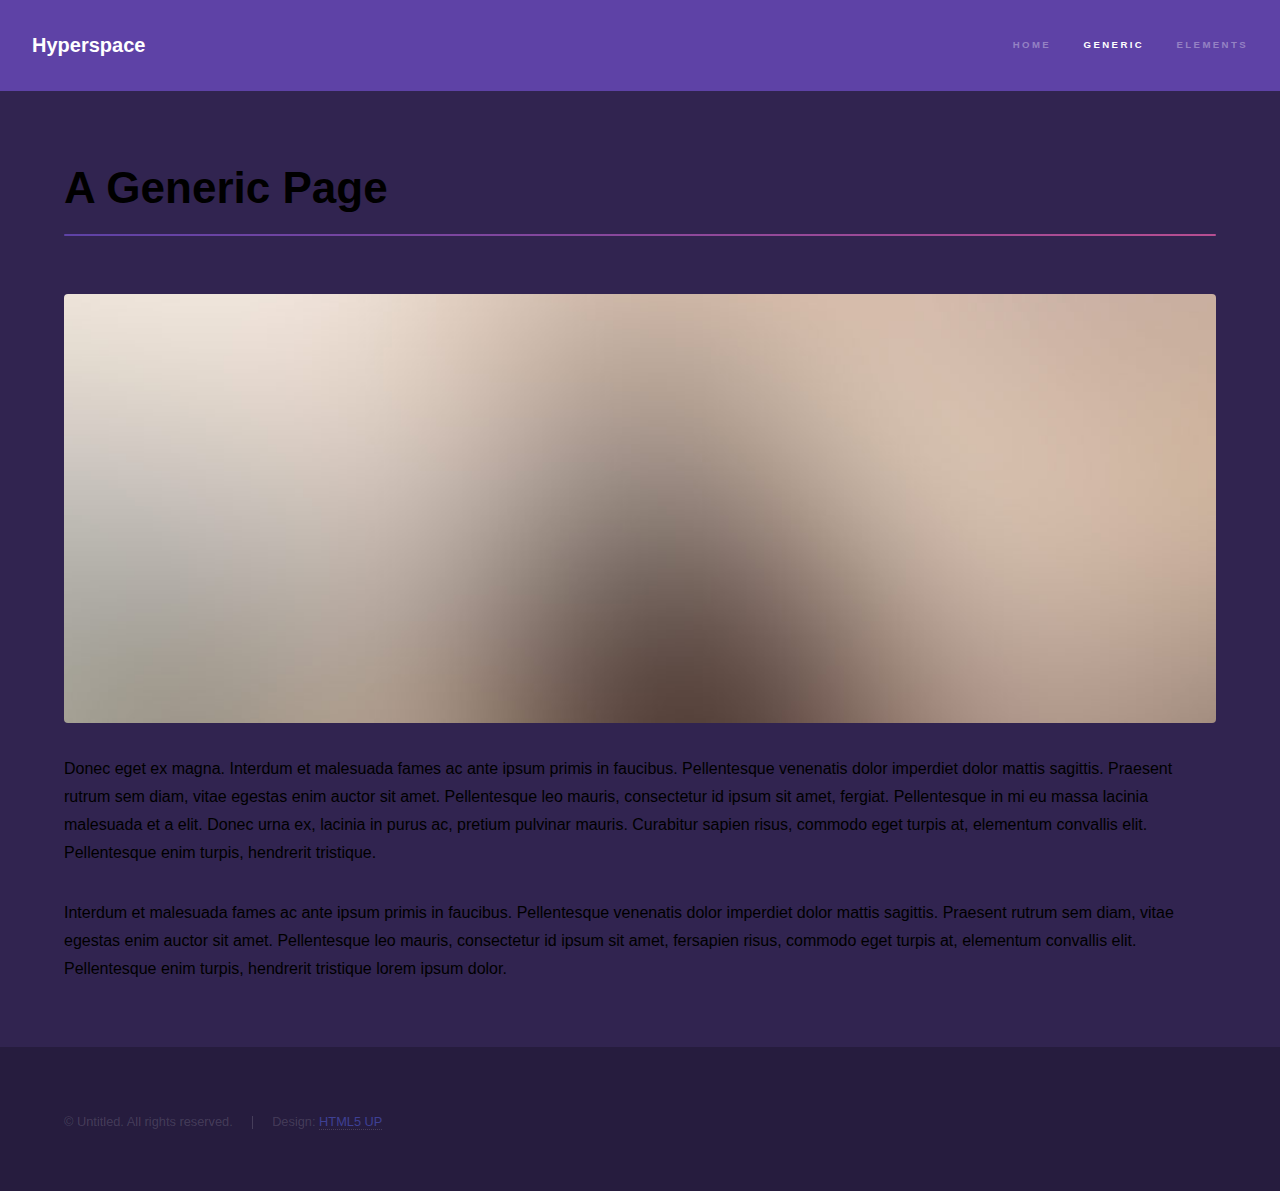
<file: generic.html>
<!DOCTYPE HTML>
<!--
	Hyperspace by HTML5 UP
	html5up.net | @ajlkn
	Free for personal and commercial use under the CCA 3.0 license (html5up.net/license)
-->
<html>
	<head>
		<title>Generic - Hyperspace by HTML5 UP</title>
		<meta charset="utf-8" />
		<meta name="viewport" content="width=device-width, initial-scale=1, user-scalable=no" />
		<link rel="stylesheet" href="assets/css/main.css" />
		<noscript><link rel="stylesheet" href="assets/css/noscript.css" /></noscript>
	</head>
	<body class="is-preload">

		<!-- Header -->
			<header id="header">
				<a href="index.html" class="title">Hyperspace</a>
				<nav>
					<ul>
						<li><a href="index.html">Home</a></li>
						<li><a href="generic.html" class="active">Generic</a></li>
						<li><a href="elements.html">Elements</a></li>
					</ul>
				</nav>
			</header>

		<!-- Wrapper -->
			<div id="wrapper">

				<!-- Main -->
					<section id="main" class="wrapper">
						<div class="inner">
							<h1 class="major">A Generic Page</h1>
							<span class="image fit"><img src="images/pic04.jpg" alt="" /></span>
							<p>Donec eget ex magna. Interdum et malesuada fames ac ante ipsum primis in faucibus. Pellentesque venenatis dolor imperdiet dolor mattis sagittis. Praesent rutrum sem diam, vitae egestas enim auctor sit amet. Pellentesque leo mauris, consectetur id ipsum sit amet, fergiat. Pellentesque in mi eu massa lacinia malesuada et a elit. Donec urna ex, lacinia in purus ac, pretium pulvinar mauris. Curabitur sapien risus, commodo eget turpis at, elementum convallis elit. Pellentesque enim turpis, hendrerit tristique.</p>
							<p>Interdum et malesuada fames ac ante ipsum primis in faucibus. Pellentesque venenatis dolor imperdiet dolor mattis sagittis. Praesent rutrum sem diam, vitae egestas enim auctor sit amet. Pellentesque leo mauris, consectetur id ipsum sit amet, fersapien risus, commodo eget turpis at, elementum convallis elit. Pellentesque enim turpis, hendrerit tristique lorem ipsum dolor.</p>
						</div>
					</section>

			</div>

		<!-- Footer -->
			<footer id="footer" class="wrapper alt">
				<div class="inner">
					<ul class="menu">
						<li>&copy; Untitled. All rights reserved.</li><li>Design: <a href="http://html5up.net">HTML5 UP</a></li>
					</ul>
				</div>
			</footer>

		<!-- Scripts -->
			<script src="assets/js/jquery.min.js"></script>
			<script src="assets/js/jquery.scrollex.min.js"></script>
			<script src="assets/js/jquery.scrolly.min.js"></script>
			<script src="assets/js/browser.min.js"></script>
			<script src="assets/js/breakpoints.min.js"></script>
			<script src="assets/js/util.js"></script>
			<script src="assets/js/main.js"></script>

	</body>
</html>
</file>
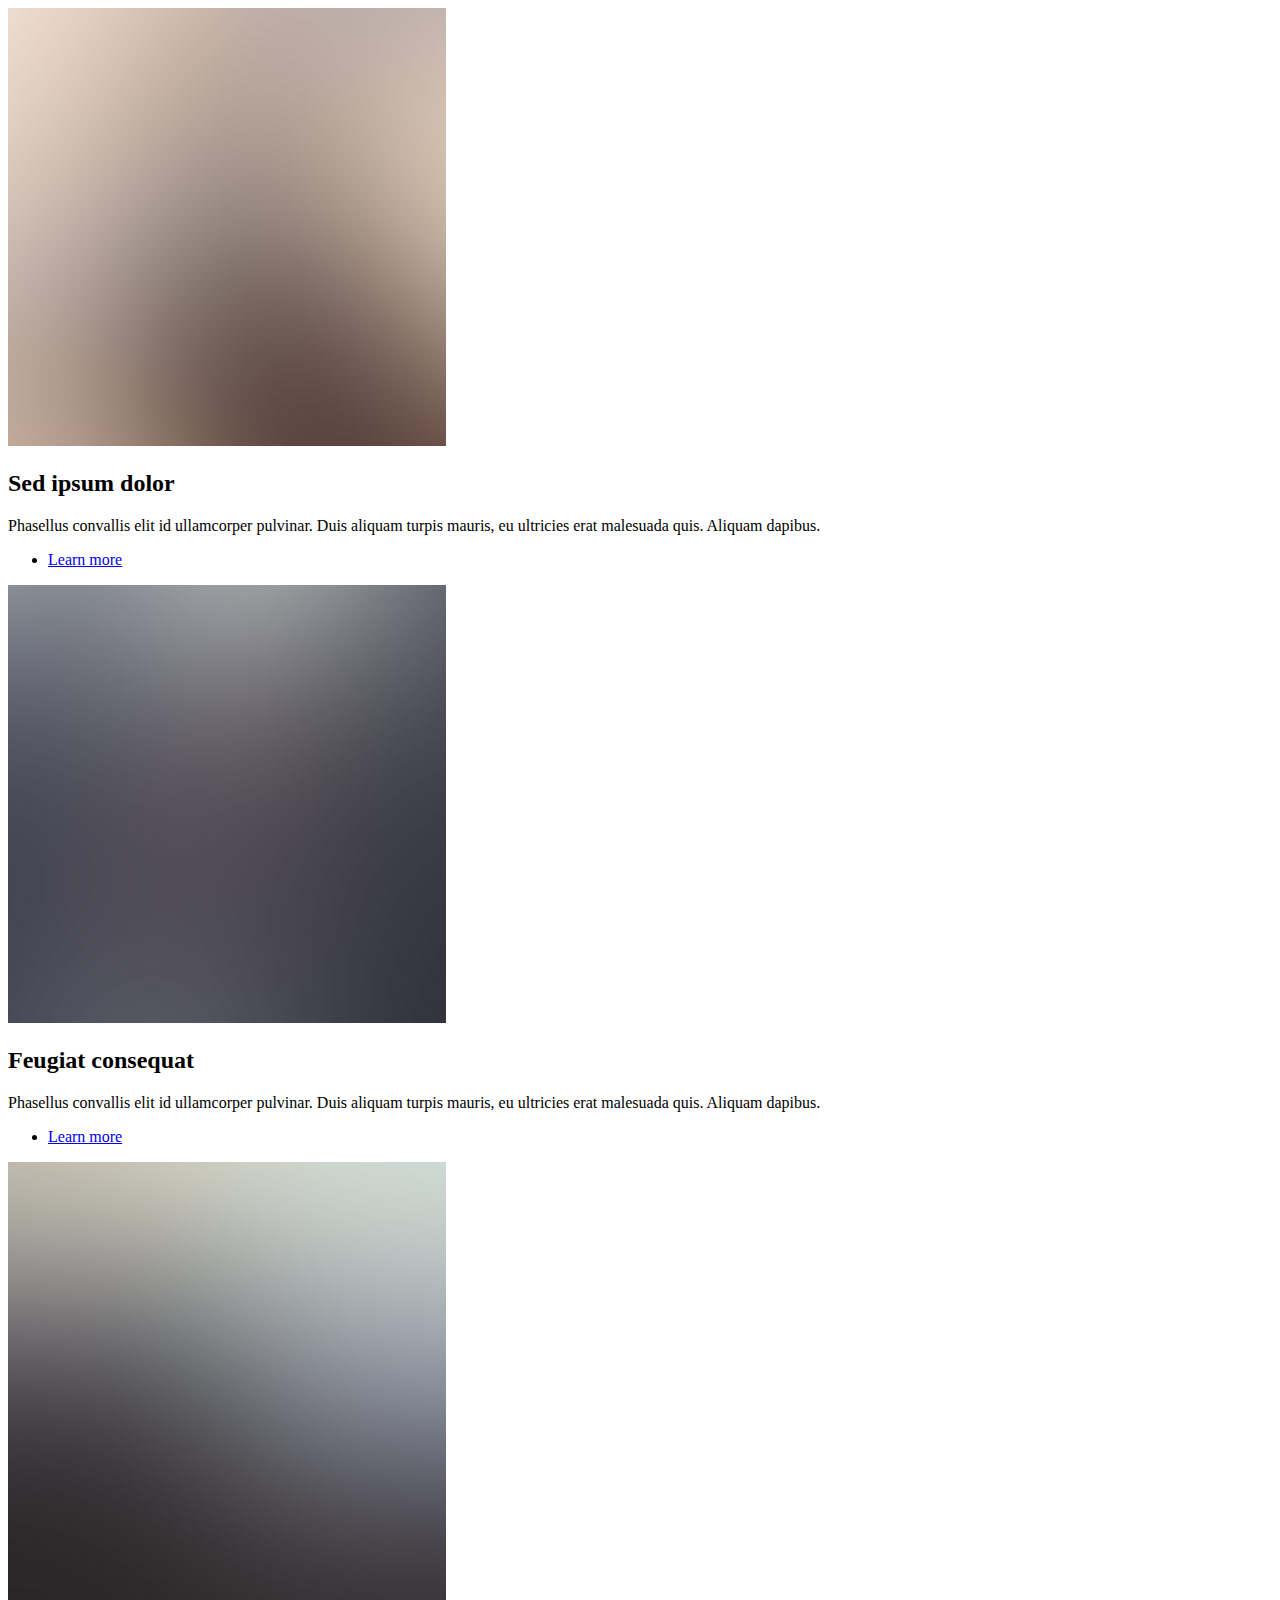
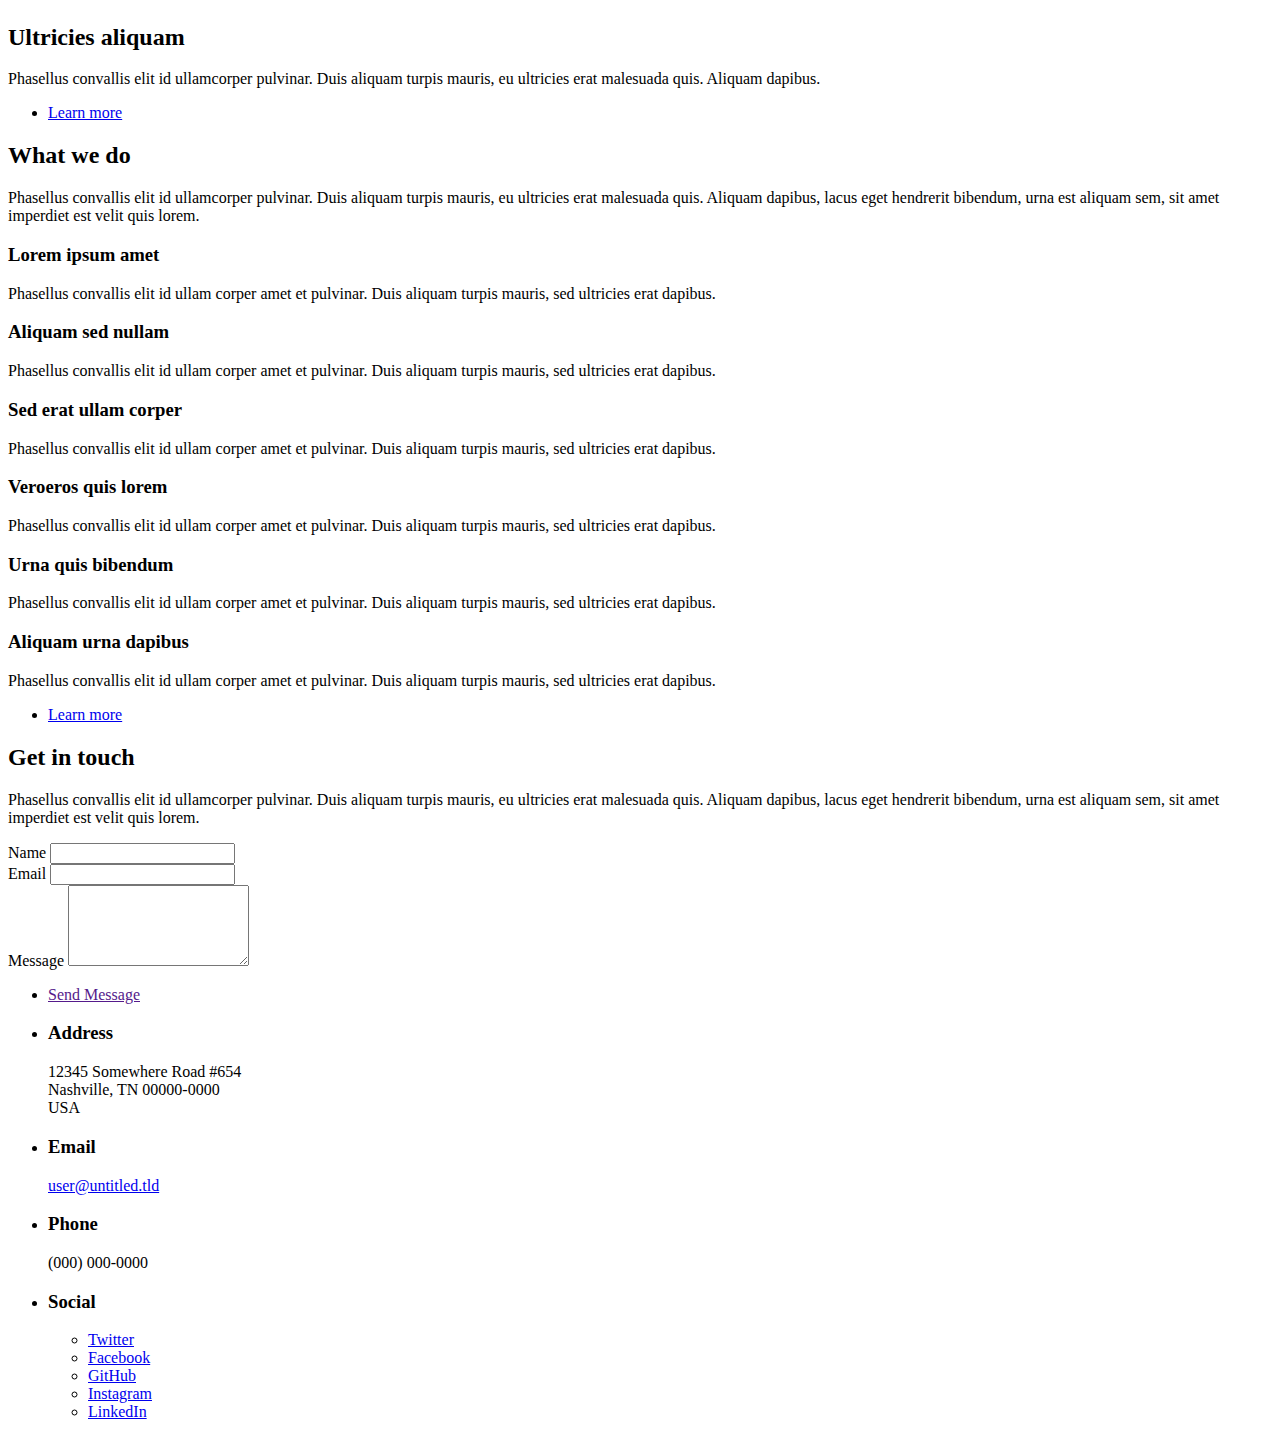
<file: sections.html>
<!DOCTYPE html>
<html lang="en">
<head>
    <meta charset="UTF-8">
    <title>Title</title>
</head>
<body>
<!-- One -->
<section id="one" class="wrapper style2 spotlights">

    <section>
        <a href="#" class="image"><img src="images/pic01.jpg" alt="" data-position="center center" /></a>
        <div class="content">
            <div class="inner">
                <h2>Sed ipsum dolor</h2>
                <p>Phasellus convallis elit id ullamcorper pulvinar. Duis aliquam turpis mauris, eu ultricies erat malesuada quis. Aliquam dapibus.</p>
                <ul class="actions">
                    <li><a href="generic.html" class="button">Learn more</a></li>
                </ul>
            </div>
        </div>
    </section>
    <section>
        <a href="#" class="image"><img src="images/pic02.jpg" alt="" data-position="top center" /></a>
        <div class="content">
            <div class="inner">
                <h2>Feugiat consequat</h2>
                <p>Phasellus convallis elit id ullamcorper pulvinar. Duis aliquam turpis mauris, eu ultricies erat malesuada quis. Aliquam dapibus.</p>
                <ul class="actions">
                    <li><a href="generic.html" class="button">Learn more</a></li>
                </ul>
            </div>
        </div>
    </section>
    <section>
        <a href="#" class="image"><img src="images/pic03.jpg" alt="" data-position="25% 25%" /></a>
        <div class="content">
            <div class="inner">
                <h2>Ultricies aliquam</h2>
                <p>Phasellus convallis elit id ullamcorper pulvinar. Duis aliquam turpis mauris, eu ultricies erat malesuada quis. Aliquam dapibus.</p>
                <ul class="actions">
                    <li><a href="generic.html" class="button">Learn more</a></li>
                </ul>
            </div>
        </div>
    </section>
</section>

<!-- Two -->
<section id="two" class="wrapper style3 fade-up">
    <div class="inner">
        <h2>What we do</h2>
        <p>Phasellus convallis elit id ullamcorper pulvinar. Duis aliquam turpis mauris, eu ultricies erat malesuada quis. Aliquam dapibus, lacus eget hendrerit bibendum, urna est aliquam sem, sit amet imperdiet est velit quis lorem.</p>
        <div class="features">
            <section>
                <span class="icon solid major fa-code"></span>
                <h3>Lorem ipsum amet</h3>
                <p>Phasellus convallis elit id ullam corper amet et pulvinar. Duis aliquam turpis mauris, sed ultricies erat dapibus.</p>
            </section>
            <section>
                <span class="icon solid major fa-lock"></span>
                <h3>Aliquam sed nullam</h3>
                <p>Phasellus convallis elit id ullam corper amet et pulvinar. Duis aliquam turpis mauris, sed ultricies erat dapibus.</p>
            </section>
            <section>
                <span class="icon solid major fa-cog"></span>
                <h3>Sed erat ullam corper</h3>
                <p>Phasellus convallis elit id ullam corper amet et pulvinar. Duis aliquam turpis mauris, sed ultricies erat dapibus.</p>
            </section>
            <section>
                <span class="icon solid major fa-desktop"></span>
                <h3>Veroeros quis lorem</h3>
                <p>Phasellus convallis elit id ullam corper amet et pulvinar. Duis aliquam turpis mauris, sed ultricies erat dapibus.</p>
            </section>
            <section>
                <span class="icon solid major fa-link"></span>
                <h3>Urna quis bibendum</h3>
                <p>Phasellus convallis elit id ullam corper amet et pulvinar. Duis aliquam turpis mauris, sed ultricies erat dapibus.</p>
            </section>
            <section>
                <span class="icon major fa-gem"></span>
                <h3>Aliquam urna dapibus</h3>
                <p>Phasellus convallis elit id ullam corper amet et pulvinar. Duis aliquam turpis mauris, sed ultricies erat dapibus.</p>
            </section>
        </div>
        <ul class="actions">
            <li><a href="generic.html" class="button">Learn more</a></li>
        </ul>
    </div>
</section>

<!-- Three -->
<section id="three" class="wrapper style1 fade-up">
    <div class="inner">
        <h2>Get in touch</h2>
        <p>Phasellus convallis elit id ullamcorper pulvinar. Duis aliquam turpis mauris, eu ultricies erat malesuada quis. Aliquam dapibus, lacus eget hendrerit bibendum, urna est aliquam sem, sit amet imperdiet est velit quis lorem.</p>
        <div class="split style1">
            <section>
                <form method="post" action="#">
                    <div class="fields">
                        <div class="field half">
                            <label for="name">Name</label>
                            <input type="text" name="name" id="name" />
                        </div>
                        <div class="field half">
                            <label for="email">Email</label>
                            <input type="text" name="email" id="email" />
                        </div>
                        <div class="field">
                            <label for="message">Message</label>
                            <textarea name="message" id="message" rows="5"></textarea>
                        </div>
                    </div>
                    <ul class="actions">
                        <li><a href="" class="button submit">Send Message</a></li>
                    </ul>
                </form>
            </section>
            <section>
                <ul class="contact">
                    <li>
                        <h3>Address</h3>
                        <span>12345 Somewhere Road #654<br />
											Nashville, TN 00000-0000<br />
											USA</span>
                    </li>
                    <li>
                        <h3>Email</h3>
                        <a href="#">user@untitled.tld</a>
                    </li>
                    <li>
                        <h3>Phone</h3>
                        <span>(000) 000-0000</span>
                    </li>
                    <li>
                        <h3>Social</h3>
                        <ul class="icons">
                            <li><a href="#" class="icon brands fa-twitter"><span class="label">Twitter</span></a></li>
                            <li><a href="#" class="icon brands fa-facebook-f"><span class="label">Facebook</span></a></li>
                            <li><a href="#" class="icon brands fa-github"><span class="label">GitHub</span></a></li>
                            <li><a href="#" class="icon brands fa-instagram"><span class="label">Instagram</span></a></li>
                            <li><a href="#" class="icon brands fa-linkedin-in"><span class="label">LinkedIn</span></a></li>
                        </ul>
                    </li>
                </ul>
            </section>
        </div>
    </div>
</section>
</body>
</html>
</file>
<file: assets/css/noscript.css>
/*
	Hyperspace by HTML5 UP
	html5up.net | @ajlkn
	Free for personal and commercial use under the CCA 3.0 license (html5up.net/license)
*/

/* Spotlights */

	.spotlights > section > .image:before {
		opacity: 0 !important;
	}

	.spotlights > section > .content > .inner {
		-moz-transform: none !important;
		-webkit-transform: none !important;
		-ms-transform: none !important;
		transform: none !important;
		opacity: 1 !important;
	}

/* Wrapper */

	.wrapper > .inner {
		opacity: 1 !important;
		-moz-transform: none !important;
		-webkit-transform: none !important;
		-ms-transform: none !important;
		transform: none !important;
	}

/* Sidebar */

	#sidebar > .inner {
		opacity: 1 !important;
	}

	#sidebar nav > ul > li {
		-moz-transform: none !important;
		-webkit-transform: none !important;
		-ms-transform: none !important;
		transform: none !important;
		opacity: 1 !important;
	}
</file>
<file: assets/css/main.css>
@import url(fontawesome-all.min.css);

/*
	Hyperspace by HTML5 UP
	html5up.net | @ajlkn
	Free for personal and commercial use under the CCA 3.0 license (html5up.net/license)
*/

html, body, div, span, applet, object,
iframe, h1, h2, h3, h4, h5, h6, p, blockquote,
pre, a, abbr, acronym, address, big, cite,
code, del, dfn, em, img, ins, kbd, q, s, samp,
small, strike, strong, sub, sup, tt, var, b,
u, i, center, dl, dt, dd, ol, ul, li, fieldset,
form, label, legend, table, caption, tbody,
tfoot, thead, tr, th, td, article, aside,
canvas, details, embed, figure, figcaption,
footer, header, hgroup, menu, nav, output, ruby,
section, summary, time, mark, audio, video {
	margin: 0;
	padding: 0;
	border: 0;
	font-size: 100%;
	font: inherit;
	vertical-align: baseline;}

article, aside, details, figcaption, figure,
footer, header, hgroup, menu, nav, section {
	display: block;}

body {
	line-height: 1;
}

ol, ul {
	list-style: none;
}

blockquote, q {
	quotes: none;
}

	blockquote:before, blockquote:after, q:before, q:after {
		content: '';
		content: none;
	}

table {
	border-collapse: collapse;
	border-spacing: 0;
}

body {
	-webkit-text-size-adjust: none;
}

mark {
	background-color: transparent;
	color: inherit;
}

input::-moz-focus-inner {
	border: 0;
	padding: 0;
}

input, select, textarea {
	-moz-appearance: none;
	-webkit-appearance: none;
	-ms-appearance: none;
	appearance: none;
}

/* Basic */

	@-ms-viewport {
		width: device-width;
	}

	body {
		-ms-overflow-style: scrollbar;
	}

	@media screen and (max-width: 480px) {

		html, body {
			min-width: 320px;
		}

	}

	html {
		box-sizing: border-box;
	}

	*, *:before, *:after {
		box-sizing: inherit;
	}

	body {
		background: #312450;
	}

		body.is-preload *, body.is-preload *:before, body.is-preload *:after {
			-moz-animation: none !important;
			-webkit-animation: none !important;
			-ms-animation: none !important;
			animation: none !important;
			-moz-transition: none !important;
			-webkit-transition: none !important;
			-ms-transition: none !important;
			transition: none !important;
		}

/* Type */

	body, input, select, textarea {
		color: rgba(255, 255, 255, 0.55);
		font-family: Arial, Helvetica, sans-serif;
		font-size: 16.5pt;
		font-weight: normal;
		line-height: 1.75;
	}

		@media screen and (max-width: 1680px) {

			body, input, select, textarea {
				font-size: 13pt;
			}

		}

		@media screen and (max-width: 1280px) {

			body, input, select, textarea {
				font-size: 12pt;
			}

		}

		@media screen and (max-width: 360px) {

			body, input, select, textarea {
				font-size: 11pt;
			}

		}

	a {
		-moz-transition: color 0.2s ease, border-bottom-color 0.2s ease;
		-webkit-transition: color 0.2s ease, border-bottom-color 0.2s ease;
		-ms-transition: color 0.2s ease, border-bottom-color 0.2s ease;
		transition: color 0.2s ease, border-bottom-color 0.2s ease;
		border-bottom: dotted 1px rgba(255, 255, 255, 0.35);
		color: #3e4094;
		text-decoration: none;
	}

		a:hover {
			border-bottom-color: transparent;
			color: #953d75;
		}

	strong, b {
		color: #000000;
		font-weight: bold;
	}

	em, i {
		font-style: italic;
	}

	p {
		margin: 0 0 2em 0;
		color: black;
	}

	h1, h2, h3, h4, h5, h6 {
		color: black;
		font-weight: bold;
		line-height: 1.5;
		margin: 0 0 0.5em 0;
	}

		h1 a, h2 a, h3 a, h4 a, h5 a, h6 a {
			color: inherit;
			text-decoration: none;
		}

	h1 {
		font-size: 2.75em;
	}

		h1.major {
			margin: 0 0 1.3em 0;
			position: relative;
			padding-bottom: 0.35em;
		}

			h1.major:after {
				background-image: -moz-linear-gradient(to right, #5e42a6, #b74e91);
				background-image: -webkit-linear-gradient(to right, #5e42a6, #b74e91);
				background-image: -ms-linear-gradient(to right, #5e42a6, #b74e91);
				background-image: linear-gradient(to right, #5e42a6, #b74e91);
				-moz-transition: max-width 0.2s ease;
				-webkit-transition: max-width 0.2s ease;
				-ms-transition: max-width 0.2s ease;
				transition: max-width 0.2s ease;
				border-radius: 0.2em;
				bottom: 0;
				content: '';
				height: 0.05em;
				position: absolute;
				right: 0;
				width: 100%;
			}

	h2 {
		font-size: 1.75em;
	}

	h3 {
		font-size: 1.1em;
	}

	h4 {
		font-size: 1em;
	}

	h5 {
		font-size: 0.8em;
	}

	h6 {
		font-size: 0.6em;
	}

	@media screen and (max-width: 736px) {

		h1 {
			font-size: 2em;
		}

		h2 {
			font-size: 1.25em;
		}

		h3 {
			font-size: 1em;
		}

		h4 {
			font-size: 0.8em;
		}

		h5 {
			font-size: 0.6em;
		}

		h6 {
			font-size: 0.6em;
		}

	}

	sub {
		font-size: 0.8em;
		position: relative;
		top: 0.5em;
	}

	sup {
		font-size: 0.8em;
		position: relative;
		top: -0.5em;
	}

	blockquote {
		border-left: solid 4px rgba(255, 255, 255, 0.15);
		font-style: italic;
		margin: 0 0 2em 0;
		padding: 0.5em 0 0.5em 2em;
	}

	code {
		background: rgba(255, 255, 255, 0.05);
		border-radius: 0.25em;
		border: solid 1px rgba(255, 255, 255, 0.15);
		font-family: "Courier New", monospace;
		font-size: 0.9em;
		margin: 0 0.25em;
		padding: 0.25em 0.65em;
	}

	pre {
		-webkit-overflow-scrolling: touch;
		font-family: "Courier New", monospace;
		font-size: 0.9em;
		margin: 0 0 2em 0;
	}

		pre code {
			display: block;
			line-height: 1.75em;
			padding: 1em 1.5em;
			overflow-x: auto;
		}

	hr {
		border: 0;
		border-bottom: solid 1px rgba(255, 255, 255, 0.15);
		margin: 2em 0;
	}

		hr.major {
			margin: 3em 0;
		}

	.align-left {
		text-align: left;
	}

	.align-center {
		text-align: center;
	}

	.align-right {
		text-align: right;
	}

/* Row */

	.row {
		display: flex;
		flex-wrap: wrap;
		box-sizing: border-box;
		align-items: stretch;
	}

		.row > * {
			box-sizing: border-box;
		}

		.row.gtr-uniform > * > :last-child {
			margin-bottom: 0;
		}

		.row.aln-left {
			justify-content: flex-start;
		}

		.row.aln-center {
			justify-content: center;
		}

		.row.aln-right {
			justify-content: flex-end;
		}

		.row.aln-top {
			align-items: flex-start;
		}

		.row.aln-middle {
			align-items: center;
		}

		.row.aln-bottom {
			align-items: flex-end;
		}

		.row > .imp {
			order: -1;
		}

		.row > .col-1 {
			width: 8.33333%;
		}

		.row > .off-1 {
			margin-left: 8.33333%;
		}

		.row > .col-2 {
			width: 16.66667%;
		}

		.row > .off-2 {
			margin-left: 16.66667%;
		}

		.row > .col-3 {
			width: 25%;
		}

		.row > .off-3 {
			margin-left: 25%;
		}

		.row > .col-4 {
			width: 33.33333%;
		}

		.row > .off-4 {
			margin-left: 33.33333%;
		}

		.row > .col-5 {
			width: 41.66667%;
		}

		.row > .off-5 {
			margin-left: 41.66667%;
		}

		.row > .col-6 {
			width: 50%;
		}

		.row > .off-6 {
			margin-left: 50%;
		}

		.row > .col-7 {
			width: 58.33333%;
		}

		.row > .off-7 {
			margin-left: 58.33333%;
		}

		.row > .col-8 {
			width: 66.66667%;
		}

		.row > .off-8 {
			margin-left: 66.66667%;
		}

		.row > .col-9 {
			width: 75%;
		}

		.row > .off-9 {
			margin-left: 75%;
		}

		.row > .col-10 {
			width: 83.33333%;
		}

		.row > .off-10 {
			margin-left: 83.33333%;
		}

		.row > .col-11 {
			width: 91.66667%;
		}

		.row > .off-11 {
			margin-left: 91.66667%;
		}

		.row > .col-12 {
			width: 100%;
		}

		.row > .off-12 {
			margin-left: 100%;
		}

		.row.gtr-0 {
			margin-top: 0;
			margin-left: 0em;
		}

			.row.gtr-0 > * {
				padding: 0 0 0 0em;
			}

			.row.gtr-0.gtr-uniform {
				margin-top: 0em;
			}

				.row.gtr-0.gtr-uniform > * {
					padding-top: 0em;
				}

		.row.gtr-25 {
			margin-top: 0;
			margin-left: -0.375em;
		}

			.row.gtr-25 > * {
				padding: 0 0 0 0.375em;
			}

			.row.gtr-25.gtr-uniform {
				margin-top: -0.375em;
			}

				.row.gtr-25.gtr-uniform > * {
					padding-top: 0.375em;
				}

		.row.gtr-50 {
			margin-top: 0;
			margin-left: -0.75em;
		}

			.row.gtr-50 > * {
				padding: 0 0 0 0.75em;
			}

			.row.gtr-50.gtr-uniform {
				margin-top: -0.75em;
			}

				.row.gtr-50.gtr-uniform > * {
					padding-top: 0.75em;
				}

		.row {
			margin-top: 0;
			margin-left: -1.5em;
		}

			.row > * {
				padding: 0 0 0 1.5em;
			}

			.row.gtr-uniform {
				margin-top: -1.5em;
			}

				.row.gtr-uniform > * {
					padding-top: 1.5em;
				}

		.row.gtr-150 {
			margin-top: 0;
			margin-left: -2.25em;
		}

			.row.gtr-150 > * {
				padding: 0 0 0 2.25em;
			}

			.row.gtr-150.gtr-uniform {
				margin-top: -2.25em;
			}

				.row.gtr-150.gtr-uniform > * {
					padding-top: 2.25em;
				}

		.row.gtr-200 {
			margin-top: 0;
			margin-left: -3em;
		}

			.row.gtr-200 > * {
				padding: 0 0 0 3em;
			}

			.row.gtr-200.gtr-uniform {
				margin-top: -3em;
			}

				.row.gtr-200.gtr-uniform > * {
					padding-top: 3em;
				}

		@media screen and (max-width: 1680px) {

			.row {
				display: flex;
				flex-wrap: wrap;
				box-sizing: border-box;
				align-items: stretch;
			}

				.row > * {
					box-sizing: border-box;
				}

				.row.gtr-uniform > * > :last-child {
					margin-bottom: 0;
				}

				.row.aln-left {
					justify-content: flex-start;
				}

				.row.aln-center {
					justify-content: center;
				}

				.row.aln-right {
					justify-content: flex-end;
				}

				.row.aln-top {
					align-items: flex-start;
				}

				.row.aln-middle {
					align-items: center;
				}

				.row.aln-bottom {
					align-items: flex-end;
				}

				.row > .imp-xlarge {
					order: -1;
				}

				.row > .col-1-xlarge {
					width: 8.33333%;
				}

				.row > .off-1-xlarge {
					margin-left: 8.33333%;
				}

				.row > .col-2-xlarge {
					width: 16.66667%;
				}

				.row > .off-2-xlarge {
					margin-left: 16.66667%;
				}

				.row > .col-3-xlarge {
					width: 25%;
				}

				.row > .off-3-xlarge {
					margin-left: 25%;
				}

				.row > .col-4-xlarge {
					width: 33.33333%;
				}

				.row > .off-4-xlarge {
					margin-left: 33.33333%;
				}

				.row > .col-5-xlarge {
					width: 41.66667%;
				}

				.row > .off-5-xlarge {
					margin-left: 41.66667%;
				}

				.row > .col-6-xlarge {
					width: 50%;
				}

				.row > .off-6-xlarge {
					margin-left: 50%;
				}

				.row > .col-7-xlarge {
					width: 58.33333%;
				}

				.row > .off-7-xlarge {
					margin-left: 58.33333%;
				}

				.row > .col-8-xlarge {
					width: 66.66667%;
				}

				.row > .off-8-xlarge {
					margin-left: 66.66667%;
				}

				.row > .col-9-xlarge {
					width: 75%;
				}

				.row > .off-9-xlarge {
					margin-left: 75%;
				}

				.row > .col-10-xlarge {
					width: 83.33333%;
				}

				.row > .off-10-xlarge {
					margin-left: 83.33333%;
				}

				.row > .col-11-xlarge {
					width: 91.66667%;
				}

				.row > .off-11-xlarge {
					margin-left: 91.66667%;
				}

				.row > .col-12-xlarge {
					width: 100%;
				}

				.row > .off-12-xlarge {
					margin-left: 100%;
				}

				.row.gtr-0 {
					margin-top: 0;
					margin-left: 0em;
				}

					.row.gtr-0 > * {
						padding: 0 0 0 0em;
					}

					.row.gtr-0.gtr-uniform {
						margin-top: 0em;
					}

						.row.gtr-0.gtr-uniform > * {
							padding-top: 0em;
						}

				.row.gtr-25 {
					margin-top: 0;
					margin-left: -0.375em;
				}

					.row.gtr-25 > * {
						padding: 0 0 0 0.375em;
					}

					.row.gtr-25.gtr-uniform {
						margin-top: -0.375em;
					}

						.row.gtr-25.gtr-uniform > * {
							padding-top: 0.375em;
						}

				.row.gtr-50 {
					margin-top: 0;
					margin-left: -0.75em;
				}

					.row.gtr-50 > * {
						padding: 0 0 0 0.75em;
					}

					.row.gtr-50.gtr-uniform {
						margin-top: -0.75em;
					}

						.row.gtr-50.gtr-uniform > * {
							padding-top: 0.75em;
						}

				.row {
					margin-top: 0;
					margin-left: -1.5em;
				}

					.row > * {
						padding: 0 0 0 1.5em;
					}

					.row.gtr-uniform {
						margin-top: -1.5em;
					}

						.row.gtr-uniform > * {
							padding-top: 1.5em;
						}

				.row.gtr-150 {
					margin-top: 0;
					margin-left: -2.25em;
				}

					.row.gtr-150 > * {
						padding: 0 0 0 2.25em;
					}

					.row.gtr-150.gtr-uniform {
						margin-top: -2.25em;
					}

						.row.gtr-150.gtr-uniform > * {
							padding-top: 2.25em;
						}

				.row.gtr-200 {
					margin-top: 0;
					margin-left: -3em;
				}

					.row.gtr-200 > * {
						padding: 0 0 0 3em;
					}

					.row.gtr-200.gtr-uniform {
						margin-top: -3em;
					}

						.row.gtr-200.gtr-uniform > * {
							padding-top: 3em;
						}

		}

		@media screen and (max-width: 1280px) {

			.row {
				display: flex;
				flex-wrap: wrap;
				box-sizing: border-box;
				align-items: stretch;
			}

				.row > * {
					box-sizing: border-box;
				}

				.row.gtr-uniform > * > :last-child {
					margin-bottom: 0;
				}

				.row.aln-left {
					justify-content: flex-start;
				}

				.row.aln-center {
					justify-content: center;
				}

				.row.aln-right {
					justify-content: flex-end;
				}

				.row.aln-top {
					align-items: flex-start;
				}

				.row.aln-middle {
					align-items: center;
				}

				.row.aln-bottom {
					align-items: flex-end;
				}

				.row > .imp-large {
					order: -1;
				}

				.row > .col-1-large {
					width: 8.33333%;
				}

				.row > .off-1-large {
					margin-left: 8.33333%;
				}

				.row > .col-2-large {
					width: 16.66667%;
				}

				.row > .off-2-large {
					margin-left: 16.66667%;
				}

				.row > .col-3-large {
					width: 25%;
				}

				.row > .off-3-large {
					margin-left: 25%;
				}

				.row > .col-4-large {
					width: 33.33333%;
				}

				.row > .off-4-large {
					margin-left: 33.33333%;
				}

				.row > .col-5-large {
					width: 41.66667%;
				}

				.row > .off-5-large {
					margin-left: 41.66667%;
				}

				.row > .col-6-large {
					width: 50%;
				}

				.row > .off-6-large {
					margin-left: 50%;
				}

				.row > .col-7-large {
					width: 58.33333%;
				}

				.row > .off-7-large {
					margin-left: 58.33333%;
				}

				.row > .col-8-large {
					width: 66.66667%;
				}

				.row > .off-8-large {
					margin-left: 66.66667%;
				}

				.row > .col-9-large {
					width: 75%;
				}

				.row > .off-9-large {
					margin-left: 75%;
				}

				.row > .col-10-large {
					width: 83.33333%;
				}

				.row > .off-10-large {
					margin-left: 83.33333%;
				}

				.row > .col-11-large {
					width: 91.66667%;
				}

				.row > .off-11-large {
					margin-left: 91.66667%;
				}

				.row > .col-12-large {
					width: 100%;
				}

				.row > .off-12-large {
					margin-left: 100%;
				}

				.row.gtr-0 {
					margin-top: 0;
					margin-left: 0em;
				}

					.row.gtr-0 > * {
						padding: 0 0 0 0em;
					}

					.row.gtr-0.gtr-uniform {
						margin-top: 0em;
					}

						.row.gtr-0.gtr-uniform > * {
							padding-top: 0em;
						}

				.row.gtr-25 {
					margin-top: 0;
					margin-left: -0.375em;
				}

					.row.gtr-25 > * {
						padding: 0 0 0 0.375em;
					}

					.row.gtr-25.gtr-uniform {
						margin-top: -0.375em;
					}

						.row.gtr-25.gtr-uniform > * {
							padding-top: 0.375em;
						}

				.row.gtr-50 {
					margin-top: 0;
					margin-left: -0.75em;
				}

					.row.gtr-50 > * {
						padding: 0 0 0 0.75em;
					}

					.row.gtr-50.gtr-uniform {
						margin-top: -0.75em;
					}

						.row.gtr-50.gtr-uniform > * {
							padding-top: 0.75em;
						}

				.row {
					margin-top: 0;
					margin-left: -1.5em;
				}

					.row > * {
						padding: 0 0 0 1.5em;
					}

					.row.gtr-uniform {
						margin-top: -1.5em;
					}

						.row.gtr-uniform > * {
							padding-top: 1.5em;
						}

				.row.gtr-150 {
					margin-top: 0;
					margin-left: -2.25em;
				}

					.row.gtr-150 > * {
						padding: 0 0 0 2.25em;
					}

					.row.gtr-150.gtr-uniform {
						margin-top: -2.25em;
					}

						.row.gtr-150.gtr-uniform > * {
							padding-top: 2.25em;
						}

				.row.gtr-200 {
					margin-top: 0;
					margin-left: -3em;
				}

					.row.gtr-200 > * {
						padding: 0 0 0 3em;
					}

					.row.gtr-200.gtr-uniform {
						margin-top: -3em;
					}

						.row.gtr-200.gtr-uniform > * {
							padding-top: 3em;
						}

		}

		@media screen and (max-width: 980px) {

			.row {
				display: flex;
				flex-wrap: wrap;
				box-sizing: border-box;
				align-items: stretch;
			}

				.row > * {
					box-sizing: border-box;
				}

				.row.gtr-uniform > * > :last-child {
					margin-bottom: 0;
				}

				.row.aln-left {
					justify-content: flex-start;
				}

				.row.aln-center {
					justify-content: center;
				}

				.row.aln-right {
					justify-content: flex-end;
				}

				.row.aln-top {
					align-items: flex-start;
				}

				.row.aln-middle {
					align-items: center;
				}

				.row.aln-bottom {
					align-items: flex-end;
				}

				.row > .imp-medium {
					order: -1;
				}

				.row > .col-1-medium {
					width: 8.33333%;
				}

				.row > .off-1-medium {
					margin-left: 8.33333%;
				}

				.row > .col-2-medium {
					width: 16.66667%;
				}

				.row > .off-2-medium {
					margin-left: 16.66667%;
				}

				.row > .col-3-medium {
					width: 25%;
				}

				.row > .off-3-medium {
					margin-left: 25%;
				}

				.row > .col-4-medium {
					width: 33.33333%;
				}

				.row > .off-4-medium {
					margin-left: 33.33333%;
				}

				.row > .col-5-medium {
					width: 41.66667%;
				}

				.row > .off-5-medium {
					margin-left: 41.66667%;
				}

				.row > .col-6-medium {
					width: 50%;
				}

				.row > .off-6-medium {
					margin-left: 50%;
				}

				.row > .col-7-medium {
					width: 58.33333%;
				}

				.row > .off-7-medium {
					margin-left: 58.33333%;
				}

				.row > .col-8-medium {
					width: 66.66667%;
				}

				.row > .off-8-medium {
					margin-left: 66.66667%;
				}

				.row > .col-9-medium {
					width: 75%;
				}

				.row > .off-9-medium {
					margin-left: 75%;
				}

				.row > .col-10-medium {
					width: 83.33333%;
				}

				.row > .off-10-medium {
					margin-left: 83.33333%;
				}

				.row > .col-11-medium {
					width: 91.66667%;
				}

				.row > .off-11-medium {
					margin-left: 91.66667%;
				}

				.row > .col-12-medium {
					width: 100%;
				}

				.row > .off-12-medium {
					margin-left: 100%;
				}

				.row.gtr-0 {
					margin-top: 0;
					margin-left: 0em;
				}

					.row.gtr-0 > * {
						padding: 0 0 0 0em;
					}

					.row.gtr-0.gtr-uniform {
						margin-top: 0em;
					}

						.row.gtr-0.gtr-uniform > * {
							padding-top: 0em;
						}

				.row.gtr-25 {
					margin-top: 0;
					margin-left: -0.375em;
				}

					.row.gtr-25 > * {
						padding: 0 0 0 0.375em;
					}

					.row.gtr-25.gtr-uniform {
						margin-top: -0.375em;
					}

						.row.gtr-25.gtr-uniform > * {
							padding-top: 0.375em;
						}

				.row.gtr-50 {
					margin-top: 0;
					margin-left: -0.75em;
				}

					.row.gtr-50 > * {
						padding: 0 0 0 0.75em;
					}

					.row.gtr-50.gtr-uniform {
						margin-top: -0.75em;
					}

						.row.gtr-50.gtr-uniform > * {
							padding-top: 0.75em;
						}

				.row {
					margin-top: 0;
					margin-left: -1.5em;
				}

					.row > * {
						padding: 0 0 0 1.5em;
					}

					.row.gtr-uniform {
						margin-top: -1.5em;
					}

						.row.gtr-uniform > * {
							padding-top: 1.5em;
						}

				.row.gtr-150 {
					margin-top: 0;
					margin-left: -2.25em;
				}

					.row.gtr-150 > * {
						padding: 0 0 0 2.25em;
					}

					.row.gtr-150.gtr-uniform {
						margin-top: -2.25em;
					}

						.row.gtr-150.gtr-uniform > * {
							padding-top: 2.25em;
						}

				.row.gtr-200 {
					margin-top: 0;
					margin-left: -3em;
				}

					.row.gtr-200 > * {
						padding: 0 0 0 3em;
					}

					.row.gtr-200.gtr-uniform {
						margin-top: -3em;
					}

						.row.gtr-200.gtr-uniform > * {
							padding-top: 3em;
						}

		}

		@media screen and (max-width: 736px) {

			.row {
				display: flex;
				flex-wrap: wrap;
				box-sizing: border-box;
				align-items: stretch;
			}

				.row > * {
					box-sizing: border-box;
				}

				.row.gtr-uniform > * > :last-child {
					margin-bottom: 0;
				}

				.row.aln-left {
					justify-content: flex-start;
				}

				.row.aln-center {
					justify-content: center;
				}

				.row.aln-right {
					justify-content: flex-end;
				}

				.row.aln-top {
					align-items: flex-start;
				}

				.row.aln-middle {
					align-items: center;
				}

				.row.aln-bottom {
					align-items: flex-end;
				}

				.row > .imp-small {
					order: -1;
				}

				.row > .col-1-small {
					width: 8.33333%;
				}

				.row > .off-1-small {
					margin-left: 8.33333%;
				}

				.row > .col-2-small {
					width: 16.66667%;
				}

				.row > .off-2-small {
					margin-left: 16.66667%;
				}

				.row > .col-3-small {
					width: 25%;
				}

				.row > .off-3-small {
					margin-left: 25%;
				}

				.row > .col-4-small {
					width: 33.33333%;
				}

				.row > .off-4-small {
					margin-left: 33.33333%;
				}

				.row > .col-5-small {
					width: 41.66667%;
				}

				.row > .off-5-small {
					margin-left: 41.66667%;
				}

				.row > .col-6-small {
					width: 50%;
				}

				.row > .off-6-small {
					margin-left: 50%;
				}

				.row > .col-7-small {
					width: 58.33333%;
				}

				.row > .off-7-small {
					margin-left: 58.33333%;
				}

				.row > .col-8-small {
					width: 66.66667%;
				}

				.row > .off-8-small {
					margin-left: 66.66667%;
				}

				.row > .col-9-small {
					width: 75%;
				}

				.row > .off-9-small {
					margin-left: 75%;
				}

				.row > .col-10-small {
					width: 83.33333%;
				}

				.row > .off-10-small {
					margin-left: 83.33333%;
				}

				.row > .col-11-small {
					width: 91.66667%;
				}

				.row > .off-11-small {
					margin-left: 91.66667%;
				}

				.row > .col-12-small {
					width: 100%;
				}

				.row > .off-12-small {
					margin-left: 100%;
				}

				.row.gtr-0 {
					margin-top: 0;
					margin-left: 0em;
				}

					.row.gtr-0 > * {
						padding: 0 0 0 0em;
					}

					.row.gtr-0.gtr-uniform {
						margin-top: 0em;
					}

						.row.gtr-0.gtr-uniform > * {
							padding-top: 0em;
						}

				.row.gtr-25 {
					margin-top: 0;
					margin-left: -0.375em;
				}

					.row.gtr-25 > * {
						padding: 0 0 0 0.375em;
					}

					.row.gtr-25.gtr-uniform {
						margin-top: -0.375em;
					}

						.row.gtr-25.gtr-uniform > * {
							padding-top: 0.375em;
						}

				.row.gtr-50 {
					margin-top: 0;
					margin-left: -0.75em;
				}

					.row.gtr-50 > * {
						padding: 0 0 0 0.75em;
					}

					.row.gtr-50.gtr-uniform {
						margin-top: -0.75em;
					}

						.row.gtr-50.gtr-uniform > * {
							padding-top: 0.75em;
						}

				.row {
					margin-top: 0;
					margin-left: -1.5em;
				}

					.row > * {
						padding: 0 0 0 1.5em;
					}

					.row.gtr-uniform {
						margin-top: -1.5em;
					}

						.row.gtr-uniform > * {
							padding-top: 1.5em;
						}

				.row.gtr-150 {
					margin-top: 0;
					margin-left: -2.25em;
				}

					.row.gtr-150 > * {
						padding: 0 0 0 2.25em;
					}

					.row.gtr-150.gtr-uniform {
						margin-top: -2.25em;
					}

						.row.gtr-150.gtr-uniform > * {
							padding-top: 2.25em;
						}

				.row.gtr-200 {
					margin-top: 0;
					margin-left: -3em;
				}

					.row.gtr-200 > * {
						padding: 0 0 0 3em;
					}

					.row.gtr-200.gtr-uniform {
						margin-top: -3em;
					}

						.row.gtr-200.gtr-uniform > * {
							padding-top: 3em;
						}

		}

		@media screen and (max-width: 480px) {

			.row {
				display: flex;
				flex-wrap: wrap;
				box-sizing: border-box;
				align-items: stretch;
			}

				.row > * {
					box-sizing: border-box;
				}

				.row.gtr-uniform > * > :last-child {
					margin-bottom: 0;
				}

				.row.aln-left {
					justify-content: flex-start;
				}

				.row.aln-center {
					justify-content: center;
				}

				.row.aln-right {
					justify-content: flex-end;
				}

				.row.aln-top {
					align-items: flex-start;
				}

				.row.aln-middle {
					align-items: center;
				}

				.row.aln-bottom {
					align-items: flex-end;
				}

				.row > .imp-xsmall {
					order: -1;
				}

				.row > .col-1-xsmall {
					width: 8.33333%;
				}

				.row > .off-1-xsmall {
					margin-left: 8.33333%;
				}

				.row > .col-2-xsmall {
					width: 16.66667%;
				}

				.row > .off-2-xsmall {
					margin-left: 16.66667%;
				}

				.row > .col-3-xsmall {
					width: 25%;
				}

				.row > .off-3-xsmall {
					margin-left: 25%;
				}

				.row > .col-4-xsmall {
					width: 33.33333%;
				}

				.row > .off-4-xsmall {
					margin-left: 33.33333%;
				}

				.row > .col-5-xsmall {
					width: 41.66667%;
				}

				.row > .off-5-xsmall {
					margin-left: 41.66667%;
				}

				.row > .col-6-xsmall {
					width: 50%;
				}

				.row > .off-6-xsmall {
					margin-left: 50%;
				}

				.row > .col-7-xsmall {
					width: 58.33333%;
				}

				.row > .off-7-xsmall {
					margin-left: 58.33333%;
				}

				.row > .col-8-xsmall {
					width: 66.66667%;
				}

				.row > .off-8-xsmall {
					margin-left: 66.66667%;
				}

				.row > .col-9-xsmall {
					width: 75%;
				}

				.row > .off-9-xsmall {
					margin-left: 75%;
				}

				.row > .col-10-xsmall {
					width: 83.33333%;
				}

				.row > .off-10-xsmall {
					margin-left: 83.33333%;
				}

				.row > .col-11-xsmall {
					width: 91.66667%;
				}

				.row > .off-11-xsmall {
					margin-left: 91.66667%;
				}

				.row > .col-12-xsmall {
					width: 100%;
				}

				.row > .off-12-xsmall {
					margin-left: 100%;
				}

				.row.gtr-0 {
					margin-top: 0;
					margin-left: 0em;
				}

					.row.gtr-0 > * {
						padding: 0 0 0 0em;
					}

					.row.gtr-0.gtr-uniform {
						margin-top: 0em;
					}

						.row.gtr-0.gtr-uniform > * {
							padding-top: 0em;
						}

				.row.gtr-25 {
					margin-top: 0;
					margin-left: -0.375em;
				}

					.row.gtr-25 > * {
						padding: 0 0 0 0.375em;
					}

					.row.gtr-25.gtr-uniform {
						margin-top: -0.375em;
					}

						.row.gtr-25.gtr-uniform > * {
							padding-top: 0.375em;
						}

				.row.gtr-50 {
					margin-top: 0;
					margin-left: -0.75em;
				}

					.row.gtr-50 > * {
						padding: 0 0 0 0.75em;
					}

					.row.gtr-50.gtr-uniform {
						margin-top: -0.75em;
					}

						.row.gtr-50.gtr-uniform > * {
							padding-top: 0.75em;
						}

				.row {
					margin-top: 0;
					margin-left: -1.5em;
				}

					.row > * {
						padding: 0 0 0 1.5em;
					}

					.row.gtr-uniform {
						margin-top: -1.5em;
					}

						.row.gtr-uniform > * {
							padding-top: 1.5em;
						}

				.row.gtr-150 {
					margin-top: 0;
					margin-left: -2.25em;
				}

					.row.gtr-150 > * {
						padding: 0 0 0 2.25em;
					}

					.row.gtr-150.gtr-uniform {
						margin-top: -2.25em;
					}

						.row.gtr-150.gtr-uniform > * {
							padding-top: 2.25em;
						}

				.row.gtr-200 {
					margin-top: 0;
					margin-left: -3em;
				}

					.row.gtr-200 > * {
						padding: 0 0 0 3em;
					}

					.row.gtr-200.gtr-uniform {
						margin-top: -3em;
					}

						.row.gtr-200.gtr-uniform > * {
							padding-top: 3em;
						}

		}

/* Box */

	.box {
		border-radius: 0.25em;
		border: solid 1px rgba(255, 255, 255, 0.15);
		margin-bottom: 2em;
		padding: 1.5em;
	}

		.box > :last-child,
		.box > :last-child > :last-child,
		.box > :last-child > :last-child > :last-child {
			margin-bottom: 0;
		}

		.box.alt {
			border: 0;
			border-radius: 0;
			padding: 0;
		}

/* Button */

	input[type="submit"],
	input[type="reset"],
	input[type="button"],
	button,
	.button {
		-moz-appearance: none;
		-webkit-appearance: none;
		-ms-appearance: none;
		appearance: none;
		-moz-transition: border-color 0.2s ease;
		-webkit-transition: border-color 0.2s ease;
		-ms-transition: border-color 0.2s ease;
		transition: border-color 0.2s ease;
		background-color: transparent;
		border: solid 1px !important;
		border-color: rgb(62, 64, 148) !important;
		border-radius: 3em;
		color: #3e4094 !important;
		cursor: pointer;
		display: inline-block;
		font-size: 0.6em;
		font-weight: bold;
		height: calc(4.75em + 2px);
		letter-spacing: 0.25em;
		line-height: 4.75em;
		outline: 0;
		padding: 0 3.75em;
		position: relative;
		text-align: center;
		text-decoration: none;
		text-transform: uppercase;
		white-space: nowrap;
	}

		input[type="submit"]:after,
		input[type="reset"]:after,
		input[type="button"]:after,
		button:after,
		.button:after {
			-moz-transform: scale(0.25);
			-webkit-transform: scale(0.25);
			-ms-transform: scale(0.25);
			transform: scale(0.25);
			pointer-events: none;
			-moz-transition: opacity 0.2s ease, -moz-transform 0.2s ease;
			-webkit-transition: opacity 0.2s ease, -webkit-transform 0.2s ease;
			-ms-transition: opacity 0.2s ease, -ms-transform 0.2s ease;
			transition: opacity 0.2s ease, transform 0.2s ease;
			background: #ffffff;
			border-radius: 3em;
			content: '';
			height: 100%;
			left: 0;
			opacity: 0;
			position: absolute;
			top: 0;
			width: 100%;
		}

		input[type="submit"].icon:before,
		input[type="reset"].icon:before,
		input[type="button"].icon:before,
		button.icon:before,
		.button.icon:before {
			margin-right: 0.75em;
		}

		input[type="submit"].fit,
		input[type="reset"].fit,
		input[type="button"].fit,
		button.fit,
		.button.fit {
			width: 100%;
		}

		input[type="submit"].small,
		input[type="reset"].small,
		input[type="button"].small,
		button.small,
		.button.small {
			font-size: 0.4em;
		}

		input[type="submit"].large,
		input[type="reset"].large,
		input[type="button"].large,
		button.large,
		.button.large {
			font-size: 0.8em;
		}

		input[type="submit"].primary,
		input[type="reset"].primary,
		input[type="button"].primary,
		button.primary,
		.button.primary {
			background-color: rgba(255, 255, 255, 0.55);
			border-color: rgb(157, 158, 229) !important;
			color: #3e4094 !important;
		}

			input[type="submit"].primary:after,
			input[type="reset"].primary:after,
			input[type="button"].primary:after,
			button.primary:after,
			.button.primary:after {
				display: none;
			}

		input[type="submit"].disabled, input[type="submit"]:disabled,
		input[type="reset"].disabled,
		input[type="reset"]:disabled,
		input[type="button"].disabled,
		input[type="button"]:disabled,
		button.disabled,
		button:disabled,
		.button.disabled,
		.button:disabled {
			cursor: default;
			opacity: 0.5;
			pointer-events: none;
		}

		input[type="submit"]:hover,
		input[type="reset"]:hover,
		input[type="button"]:hover,
		button:hover,
		.button:hover {
			color:#953d75 !important;
			border-color: rgb(149, 61, 117) !important;
		}

			input[type="submit"]:hover:after,
			input[type="reset"]:hover:after,
			input[type="button"]:hover:after,
			button:hover:after,
			.button:hover:after {
				opacity: 0.05;
				-moz-transform: scale(1);
				-webkit-transform: scale(1);
				-ms-transform: scale(1);
				transform: scale(1);
			}

			input[type="submit"]:hover:active,
			input[type="reset"]:hover:active,
			input[type="button"]:hover:active,
			button:hover:active,
			.button:hover:active {
				border-color: #ffffff !important;
			}

				input[type="submit"]:hover:active:after,
				input[type="reset"]:hover:active:after,
				input[type="button"]:hover:active:after,
				button:hover:active:after,
				.button:hover:active:after {
					opacity: 0.1;
				}

/* Features */

	.features {
		display: -moz-flex;
		display: -webkit-flex;
		display: -ms-flex;
		display: flex;
		-moz-flex-wrap: wrap;
		-webkit-flex-wrap: wrap;
		-ms-flex-wrap: wrap;
		flex-wrap: wrap;
		border-radius: 0.25em;
		/*border: solid 1px rgba(255, 255, 255, 0.15);*/
		border: solid 1px rgb(169, 169, 169);
		/*background: rgba(255, 255, 255, 0.05);*/
		background: rgba(185, 185, 185, 0.05);
		margin: 0 0 2em 0;
	}

		.features section {
			padding: 3.5em 3em 1em 7em ;
			width: 100%;
			border-top: solid 1px rgba(31, 31, 31, 0.15);
			position: relative;
		}

			.features section:nth-child(-n + 2) {
				/*border-top-width: 0;*/
			}

			.features section:nth-child(1) {
				border-top-width: 0;
			}

			.features section:nth-child(2n) {
				/*border-left: solid 1px rgba(255, 255, 255, 0.15);*/
			}

			.features section .icon {
				-moz-transition: opacity 0.5s ease, -moz-transform 0.5s ease;
				-webkit-transition: opacity 0.5s ease, -webkit-transform 0.5s ease;
				-ms-transition: opacity 0.5s ease, -ms-transform 0.5s ease;
				transition: opacity 0.5s ease, transform 0.5s ease;
				-moz-transition-delay: 1s;
				-webkit-transition-delay: 1s;
				-ms-transition-delay: 1s;
				transition-delay: 1s;
				-moz-transform: scale(1);
				-webkit-transform: scale(1);
				-ms-transform: scale(1);
				transform: scale(1);
				position: absolute;
				left: 3em;
				top: 3em;
				opacity: 1;
			}

			.features section:nth-child(1) .icon {
				-moz-transition-delay: 0.15s;
				-webkit-transition-delay: 0.15s;
				-ms-transition-delay: 0.15s;
				transition-delay: 0.15s;
			}

			.features section:nth-child(2) .icon {
				-moz-transition-delay: 0.3s;
				-webkit-transition-delay: 0.3s;
				-ms-transition-delay: 0.3s;
				transition-delay: 0.3s;
			}

			.features section:nth-child(3) .icon {
				-moz-transition-delay: 0.45s;
				-webkit-transition-delay: 0.45s;
				-ms-transition-delay: 0.45s;
				transition-delay: 0.45s;
			}

			.features section:nth-child(4) .icon {
				-moz-transition-delay: 0.6s;
				-webkit-transition-delay: 0.6s;
				-ms-transition-delay: 0.6s;
				transition-delay: 0.6s;
			}

			.features section:nth-child(5) .icon {
				-moz-transition-delay: 0.75s;
				-webkit-transition-delay: 0.75s;
				-ms-transition-delay: 0.75s;
				transition-delay: 0.75s;
			}

			.features section:nth-child(6) .icon {
				-moz-transition-delay: 0.9s;
				-webkit-transition-delay: 0.9s;
				-ms-transition-delay: 0.9s;
				transition-delay: 0.9s;
			}

			.features section:nth-child(7) .icon {
				-moz-transition-delay: 1.05s;
				-webkit-transition-delay: 1.05s;
				-ms-transition-delay: 1.05s;
				transition-delay: 1.05s;
			}

			.features section:nth-child(8) .icon {
				-moz-transition-delay: 1.2s;
				-webkit-transition-delay: 1.2s;
				-ms-transition-delay: 1.2s;
				transition-delay: 1.2s;
			}

			.features section:nth-child(9) .icon {
				-moz-transition-delay: 1.35s;
				-webkit-transition-delay: 1.35s;
				-ms-transition-delay: 1.35s;
				transition-delay: 1.35s;
			}

			.features section:nth-child(10) .icon {
				-moz-transition-delay: 1.5s;
				-webkit-transition-delay: 1.5s;
				-ms-transition-delay: 1.5s;
				transition-delay: 1.5s;
			}

			.features section:nth-child(11) .icon {
				-moz-transition-delay: 1.65s;
				-webkit-transition-delay: 1.65s;
				-ms-transition-delay: 1.65s;
				transition-delay: 1.65s;
			}

			.features section:nth-child(12) .icon {
				-moz-transition-delay: 1.8s;
				-webkit-transition-delay: 1.8s;
				-ms-transition-delay: 1.8s;
				transition-delay: 1.8s;
			}

			.features section:nth-child(13) .icon {
				-moz-transition-delay: 1.95s;
				-webkit-transition-delay: 1.95s;
				-ms-transition-delay: 1.95s;
				transition-delay: 1.95s;
			}

			.features section:nth-child(14) .icon {
				-moz-transition-delay: 2.1s;
				-webkit-transition-delay: 2.1s;
				-ms-transition-delay: 2.1s;
				transition-delay: 2.1s;
			}

			.features section:nth-child(15) .icon {
				-moz-transition-delay: 2.25s;
				-webkit-transition-delay: 2.25s;
				-ms-transition-delay: 2.25s;
				transition-delay: 2.25s;
			}

			.features section:nth-child(16) .icon {
				-moz-transition-delay: 2.4s;
				-webkit-transition-delay: 2.4s;
				-ms-transition-delay: 2.4s;
				transition-delay: 2.4s;
			}

			.features section:nth-child(17) .icon {
				-moz-transition-delay: 2.55s;
				-webkit-transition-delay: 2.55s;
				-ms-transition-delay: 2.55s;
				transition-delay: 2.55s;
			}

			.features section:nth-child(18) .icon {
				-moz-transition-delay: 2.7s;
				-webkit-transition-delay: 2.7s;
				-ms-transition-delay: 2.7s;
				transition-delay: 2.7s;
			}

			.features section:nth-child(19) .icon {
				-moz-transition-delay: 2.85s;
				-webkit-transition-delay: 2.85s;
				-ms-transition-delay: 2.85s;
				transition-delay: 2.85s;
			}

			.features section:nth-child(20) .icon {
				-moz-transition-delay: 3s;
				-webkit-transition-delay: 3s;
				-ms-transition-delay: 3s;
				transition-delay: 3s;
			}

		.features.inactive section .icon {
			-moz-transform: scale(0.5);
			-webkit-transform: scale(0.5);
			-ms-transform: scale(0.5);
			transform: scale(0.5);
			opacity: 0;
		}

		@media screen and (max-width: 980px) {

			.features {
				display: block;
			}

				.features section {
					border-top-width: 1px !important;
					border-left-width: 0 !important;
					width: 100%;
				}

					.features section:first-child {
						border-top-width: 0 !important;
					}

		}

		@media screen and (max-width: 736px) {

			.features section {
				padding: 2.5em 1.5em 0.1em 5.5em ;
			}

				.features section .icon {
					left: 1.5em;
					top: 2em;
				}

		}

		@media screen and (max-width: 480px) {

			.features section {
				padding: 2em 1.5em 0.1em 1.5em ;
			}

				.features section .icon {
					left: 0;
					position: relative;
					top: 0;
				}

		}

/* Form */

	form {
		margin: 0 0 2em 0;
	}

		form > :last-child {
			margin-bottom: 0;
		}

		form > .fields {
			display: -moz-flex;
			display: -webkit-flex;
			display: -ms-flex;
			display: flex;
			-moz-flex-wrap: wrap;
			-webkit-flex-wrap: wrap;
			-ms-flex-wrap: wrap;
			flex-wrap: wrap;
			width: calc(100% + 3em);
			margin: -1.5em 0 2em -1.5em;
		}

			form > .fields > .field {
				-moz-flex-grow: 0;
				-webkit-flex-grow: 0;
				-ms-flex-grow: 0;
				flex-grow: 0;
				-moz-flex-shrink: 0;
				-webkit-flex-shrink: 0;
				-ms-flex-shrink: 0;
				flex-shrink: 0;
				padding: 1.5em 0 0 1.5em;
				width: calc(100% - 1.5em);
			}

				form > .fields > .field.half {
					width: calc(50% - 0.75em);
				}

				form > .fields > .field.third {
					width: calc(100%/3 - 0.5em);
				}

				form > .fields > .field.quarter {
					width: calc(25% - 0.375em);
				}

		@media screen and (max-width: 480px) {

			form > .fields {
				width: calc(100% + 3em);
				margin: -1.5em 0 2em -1.5em;
			}

				form > .fields > .field {
					padding: 1.5em 0 0 1.5em;
					width: calc(100% - 1.5em);
				}

					form > .fields > .field.half {
						width: calc(100% - 1.5em);
					}

					form > .fields > .field.third {
						width: calc(100% - 1.5em);
					}

					form > .fields > .field.quarter {
						width: calc(100% - 1.5em);
					}

		}

	label {
		color: #3c2c62;
		font-weight: bold;
		line-height: 1.5;
		margin: 0 0 0.7em 0;
		display: block;
		font-size: 1.1em;
	}

	input[type="text"],
	input[type="password"],
	input[type="email"],
	input[type="tel"],
	select,
	textarea {
		-moz-appearance: none;
		-webkit-appearance: none;
		-ms-appearance: none;
		appearance: none;
		background: rgba(255, 255, 255, 0.05);
		border-radius: 0.25em;
		border: none;
		border: solid 1px rgba(255, 255, 255, 0.15);
		color: inherit;
		display: block;
		outline: 0;
		padding: 0 1em;
		text-decoration: none;
		width: 100%;
	}

		input[type="text"]:invalid,
		input[type="password"]:invalid,
		input[type="email"]:invalid,
		input[type="tel"]:invalid,
		select:invalid,
		textarea:invalid {
			box-shadow: none;
		}

		input[type="text"]:focus,
		input[type="password"]:focus,
		input[type="email"]:focus,
		input[type="tel"]:focus,
		select:focus,
		textarea:focus {
			border-color: #ffffff;
			box-shadow: 0 0 0 1px #ffffff;
		}

	select {
		background-image: url("data:image/svg+xml;charset=utf8,%3Csvg xmlns='http://www.w3.org/2000/svg' width='40' height='40' preserveAspectRatio='none' viewBox='0 0 40 40'%3E%3Cpath d='M9.4,12.3l10.4,10.4l10.4-10.4c0.2-0.2,0.5-0.4,0.9-0.4c0.3,0,0.6,0.1,0.9,0.4l3.3,3.3c0.2,0.2,0.4,0.5,0.4,0.9 c0,0.4-0.1,0.6-0.4,0.9L20.7,31.9c-0.2,0.2-0.5,0.4-0.9,0.4c-0.3,0-0.6-0.1-0.9-0.4L4.3,17.3c-0.2-0.2-0.4-0.5-0.4-0.9 c0-0.4,0.1-0.6,0.4-0.9l3.3-3.3c0.2-0.2,0.5-0.4,0.9-0.4S9.1,12.1,9.4,12.3z' fill='rgba(255, 255, 255, 0.15)' /%3E%3C/svg%3E");
		background-size: 1.25rem;
		background-repeat: no-repeat;
		background-position: calc(100% - 1rem) center;
		height: 2.75em;
		padding-right: 2.75em;
		text-overflow: ellipsis;
	}

		select option {
			color: #ffffff;
			background: #312450;
		}

		select:focus::-ms-value {
			background-color: transparent;
		}

		select::-ms-expand {
			display: none;
		}

	input[type="text"],
	input[type="password"],
	input[type="email"],
	select {
		height: 2.75em;
	}

	textarea {
		padding: 0.75em 1em;
	}

		body.is-ie textarea {
			min-height: 10em;
		}

	input[type="checkbox"],
	input[type="radio"] {
		-moz-appearance: none;
		-webkit-appearance: none;
		-ms-appearance: none;
		appearance: none;
		display: block;
		float: left;
		margin-right: -2em;
		opacity: 0;
		width: 1em;
		z-index: -1;
	}

		input[type="checkbox"] + label,
		input[type="radio"] + label {
			text-decoration: none;
			color: rgba(255, 255, 255, 0.55);
			cursor: pointer;
			display: inline-block;
			font-size: 1em;
			font-weight: normal;
			padding-left: 2.4em;
			padding-right: 0.75em;
			position: relative;
		}

			input[type="checkbox"] + label:before,
			input[type="radio"] + label:before {
				-moz-osx-font-smoothing: grayscale;
				-webkit-font-smoothing: antialiased;
				display: inline-block;
				font-style: normal;
				font-variant: normal;
				text-rendering: auto;
				line-height: 1;
				text-transform: none !important;
				font-family: 'Font Awesome 5 Free';
				font-weight: 900;
			}

			input[type="checkbox"] + label:before,
			input[type="radio"] + label:before {
				background: rgba(255, 255, 255, 0.05);
				border-radius: 0.25em;
				border: solid 1px rgba(255, 255, 255, 0.15);
				content: '';
				display: inline-block;
				font-size: 0.8em;
				height: 2.0625em;
				left: 0;
				line-height: 2.0625em;
				position: absolute;
				text-align: center;
				top: 0;
				width: 2.0625em;
			}

		input[type="checkbox"]:checked + label:before,
		input[type="radio"]:checked + label:before {
			background: #ffffff;
			border-color: #ffffff;
			color: #b74e91;
			content: '\f00c';
		}

		input[type="checkbox"]:focus + label:before,
		input[type="radio"]:focus + label:before {
			border-color: #ffffff;
			box-shadow: 0 0 0 1px #ffffff;
		}

	input[type="checkbox"] + label:before {
		border-radius: 0.25em;
	}

	input[type="radio"] + label:before {
		border-radius: 100%;
	}

	::-webkit-input-placeholder {
		color: rgba(255, 255, 255, 0.35) !important;
		opacity: 1.0;
	}

	:-moz-placeholder {
		color: rgba(255, 255, 255, 0.35) !important;
		opacity: 1.0;
	}

	::-moz-placeholder {
		color: rgba(255, 255, 255, 0.35) !important;
		opacity: 1.0;
	}

	:-ms-input-placeholder {
		color: rgba(255, 255, 255, 0.35) !important;
		opacity: 1.0;
	}

/* Icon */

	.icon {
		text-decoration: none;
		border-bottom: none;
		position: relative;
	}

		.icon:before {
			-moz-osx-font-smoothing: grayscale;
			-webkit-font-smoothing: antialiased;
			display: inline-block;
			font-style: normal;
			font-variant: normal;
			text-rendering: auto;
			line-height: 1;
			text-transform: none !important;
			font-family: 'Font Awesome 5 Free';
			font-weight: 400;
		}

		.icon > .label {
			display: none;
		}

		.icon:before {
			line-height: inherit;
		}

		.icon.solid:before {
			font-weight: 900;
		}

		.icon.brands:before {
			font-family: 'Font Awesome 5 Brands';
		}

		.icon.brand2 {
			width: 2.5em;
			height: 2.5em;
			display: block;
			border-radius: 100%;
			color: #312450;
			text-align: center;
			line-height: 2.5em;
			margin: 0 0 1.3em 0;
		}

		.icon.major {
			width: 2.5em;
			height: 2.5em;
			display: block;
			background: gray;
			border-radius: 100%;
			color: #312450;
			text-align: center;
			line-height: 2.5em;
			margin: 0 0 1.3em 0;
		}

			.icon.major:before {
				font-size: 1.25em;
			}

				.wrapper.style1 .icon.major:before {
					color: #5e42a6;
				}

				.wrapper.style1-alt .icon.major:before {
					color: #493382;
				}

				.wrapper.style2 .icon.major:before {
					color: #5052b5;
				}

				.wrapper.style2-alt .icon.major:before {
					color: #3e4094;
				}

				.wrapper.style3 .icon.major:before {
					color: white;
				}

				.wrapper.style3-alt .icon.major:before {
					color: #953d75;
				}

/* Image */

	.image {
		border-radius: 0.25em;
		border: 0;
		display: inline-block;
		position: relative;
	}

		.image img {
			border-radius: 0.25em;
			display: block;
		}

		.image.left, .image.right {
			max-width: 40%;
		}

			.image.left img, .image.right img {
				width: 100%;
			}

		.image.left {
			float: left;
			margin: 0 1.5em 1em 0;
			top: 0.25em;
		}

		.image.right {
			float: right;
			margin: 0 0 1em 1.5em;
			top: 0.25em;
		}

		.image.fit {
			display: block;
			margin: 0 0 2em 0;
			width: 100%;
		}

			.image.fit img {
				width: 100%;
			}

		.image.main {
			display: block;
			margin: 0 0 3em 0;
			width: 100%;
		}

			.image.main img {
				width: 100%;
			}

/* List */

	ol {
		list-style: decimal;
		margin: 0 0 2em 0;
		padding-left: 1.25em;
	}

		ol li {
			padding-left: 0.25em;
		}

	ul {
		list-style: disc;
		margin: 0 0 2em 0;
		padding-left: 1em;
	}

		ul li {
			padding-left: 0.5em;
		}

		ul.alt {
			list-style: none;
			padding-left: 0;
		}

			ul.alt li {
				border-top: solid 1px rgba(255, 255, 255, 0.15);
				padding: 0.5em 0;
			}

				ul.alt li:first-child {
					border-top: 0;
					padding-top: 0;
				}

	dl {
		margin: 0 0 2em 0;
	}

		dl dt {
			display: block;
			font-weight: bold;
			margin: 0 0 1em 0;
		}

		dl dd {
			margin-left: 2em;
		}

/* Actions */

	ul.actions {
		display: -moz-flex;
		display: -webkit-flex;
		display: -ms-flex;
		display: flex;
		cursor: default;
		list-style: none;
		margin-left: -1em;
		padding-left: 0;
	}

		ul.actions li {
			padding: 0 0 0 1em;
			vertical-align: middle;
		}

		ul.actions.special {
			-moz-justify-content: center;
			-webkit-justify-content: center;
			-ms-justify-content: center;
			justify-content: center;
			width: 100%;
			margin-left: 0;
		}

			ul.actions.special li:first-child {
				padding-left: 0;
			}

		ul.actions.stacked {
			-moz-flex-direction: column;
			-webkit-flex-direction: column;
			-ms-flex-direction: column;
			flex-direction: column;
			margin-left: 0;
		}

			ul.actions.stacked li {
				padding: 1.3em 0 0 0;
			}

				ul.actions.stacked li:first-child {
					padding-top: 0;
				}

		ul.actions.fit {
			width: calc(100% + 1em);
		}

			ul.actions.fit li {
				-moz-flex-grow: 1;
				-webkit-flex-grow: 1;
				-ms-flex-grow: 1;
				flex-grow: 1;
				-moz-flex-shrink: 1;
				-webkit-flex-shrink: 1;
				-ms-flex-shrink: 1;
				flex-shrink: 1;
				width: 100%;
			}

				ul.actions.fit li > * {
					width: 100%;
				}

			ul.actions.fit.stacked {
				width: 100%;
			}

		@media screen and (max-width: 480px) {

			ul.actions:not(.fixed) {
				-moz-flex-direction: column;
				-webkit-flex-direction: column;
				-ms-flex-direction: column;
				flex-direction: column;
				margin-left: 0;
				width: 100% !important;
			}

				ul.actions:not(.fixed) li {
					-moz-flex-grow: 1;
					-webkit-flex-grow: 1;
					-ms-flex-grow: 1;
					flex-grow: 1;
					-moz-flex-shrink: 1;
					-webkit-flex-shrink: 1;
					-ms-flex-shrink: 1;
					flex-shrink: 1;
					padding: 1em 0 0 0;
					text-align: center;
					width: 100%;
				}

					ul.actions:not(.fixed) li > * {
						width: 100%;
					}

					ul.actions:not(.fixed) li:first-child {
						padding-top: 0;
					}

					ul.actions:not(.fixed) li input[type="submit"],
					ul.actions:not(.fixed) li input[type="reset"],
					ul.actions:not(.fixed) li input[type="button"],
					ul.actions:not(.fixed) li button,
					ul.actions:not(.fixed) li .button {
						width: 100%;
					}

						ul.actions:not(.fixed) li input[type="submit"].icon:before,
						ul.actions:not(.fixed) li input[type="reset"].icon:before,
						ul.actions:not(.fixed) li input[type="button"].icon:before,
						ul.actions:not(.fixed) li button.icon:before,
						ul.actions:not(.fixed) li .button.icon:before {
							margin-left: -0.5rem;
						}

		}

/* Contact */

	ul.contact {
		list-style: none;
		padding: 0;
	}

		ul.contact > li {
			padding: 0;
			margin: 1.5em 0 0 0;
		}

			ul.contact > li:first-child {
				margin-top: 0;
			}

/* Icons */

	ul.icons {
		cursor: default;
		list-style: none;
		padding-left: 0;
	}

		ul.icons li {
			display: inline-block;
			padding: 0 0.75em 0 0;
		}

			ul.icons li:last-child {
				padding-right: 0;
			}

			ul.icons li > a, ul.icons li > span {
				border: 0;
			}

				ul.icons li > a .label, ul.icons li > span .label {
					display: none;
				}

/* Menu */

	ul.menu {
		list-style: none;
		padding: 0;
	}

		ul.menu > li {
			border-left: solid 1px rgba(255, 255, 255, 0.15);
			display: inline-block;
			line-height: 1;
			margin-left: 1.5em;
			padding: 0 0 0 1.5em;
		}

			ul.menu > li:first-child {
				border-left: 0;
				margin: 0;
				padding-left: 0;
			}

		@media screen and (max-width: 480px) {

			ul.menu > li {
				border-left: 0;
				display: block;
				line-height: inherit;
				margin: 0.5em 0 0 0;
				padding-left: 0;
			}

		}

/* Section/Article */

	section.special, article.special {
		text-align: center;
	}

	header p {
		color: rgba(255, 255, 255, 0.35);
		position: relative;
		margin: 0 0 1.5em 0;
	}

	header h2 + p {
		font-size: 1.25em;
		margin-top: -1em;
		line-height: 1.5em;
	}

	header h3 + p {
		font-size: 1.1em;
		margin-top: -0.8em;
		line-height: 1.5em;
	}

	header h4 + p,
	header h5 + p,
	header h6 + p {
		font-size: 0.9em;
		margin-top: -0.6em;
		line-height: 1.5em;
	}

/* Split */

	.split {
		display: -moz-flex;
		display: -webkit-flex;
		display: -ms-flex;
		display: flex;
	}

		.split > * {
			width: calc(50% - 2.5em);
		}

		.split > :nth-child(2n - 1) {
			padding-right: 2.5em;
			border-right: solid 1px rgba(255, 255, 255, 0.15);
		}

		.split > :nth-child(2n) {
			padding-left: 2.5em;
		}

		.split.style1 > :nth-child(2n - 1) {
			width: calc(66.66666% - 2.5em);
		}

		.split.style1 > :nth-child(2n) {
			width: calc(33.33333% - 2.5em);
		}

		@media screen and (max-width: 1680px) {

			.split > * {
				width: calc(50% - 2em);
			}

			.split > :nth-child(2n - 1) {
				padding-right: 2em;
			}

			.split > :nth-child(2n) {
				padding-left: 2em;
			}

			.split.style1 > :nth-child(2n - 1) {
				width: calc(66.66666% - 2em);
			}

			.split.style1 > :nth-child(2n) {
				width: calc(33.33333% - 2em);
			}

		}

		@media screen and (max-width: 980px) {

			.split {
				display: block;
			}

				.split > * {
					border-top: solid 1px rgba(255, 255, 255, 0.15);
					margin: 4em 0 0 0;
					padding: 4em 0 0 0;
					width: 100% !important;
				}

				.split > :nth-child(2n - 1) {
					border-right: 0;
					padding-right: 0;
				}

				.split > :nth-child(2n) {
					padding-left: 0;
				}

				.split > :first-child {
					border-top: 0;
					margin-top: 0;
					padding-top: 0;
				}

		}

		@media screen and (max-width: 736px) {

			.split > * {
				margin: 3em 0 0 0;
				padding: 3em 0 0 0;
			}

		}

/* Spotlights */

	.spotlights > section {
		display: -moz-flex;
		display: -webkit-flex;
		display: -ms-flex;
		display: flex;
		-moz-flex-direction: row;
		-webkit-flex-direction: row;
		-ms-flex-direction: row;
		flex-direction: row;
		min-height: 22.5em;
	}

		body.is-ie .spotlights > section {
			min-height: 0;
		}

		.spotlights > section > .image {
			background-position: center center;
			background-size: cover;
			border-radius: 0;
			display: block;
			position: relative;
			width: 25em;
		}

			.spotlights > section > .image img {
				border-radius: 0;
				display: block;
			}

			.spotlights > section > .image:before {
				-moz-transition: opacity 1s ease;
				-webkit-transition: opacity 1s ease;
				-ms-transition: opacity 1s ease;
				transition: opacity 1s ease;
				background: rgba(49, 36, 80, 0.9);
				content: '';
				display: block;
				height: 100%;
				left: 0;
				opacity: 0;
				position: absolute;
				top: 0;
				width: 100%;
			}

		.spotlights > section > .content {
			padding: 4em 5em 2em 5em ;
			display: -moz-flex;
			display: -webkit-flex;
			display: -ms-flex;
			display: flex;
			-moz-flex-direction: column;
			-webkit-flex-direction: column;
			-ms-flex-direction: column;
			flex-direction: column;
			-moz-justify-content: center;
			-webkit-justify-content: center;
			-ms-justify-content: center;
			justify-content: center;
			width: 50em;
			-ms-flex: 1;
		}

			.spotlights > section > .content > .inner {
				-moz-transform: translateX(0) translateY(0);
				-webkit-transform: translateX(0) translateY(0);
				-ms-transform: translateX(0) translateY(0);
				transform: translateX(0) translateY(0);
				-moz-transition: opacity 1s ease, -moz-transform 1s ease;
				-webkit-transition: opacity 1s ease, -webkit-transform 1s ease;
				-ms-transition: opacity 1s ease, -ms-transform 1s ease;
				transition: opacity 1s ease, transform 1s ease;
				opacity: 1;
			}

		.spotlights > section:nth-child(2) {
			/*background-color: rgba(0, 0, 0, 0.05);*/
		}

		.spotlights > section:nth-child(3) {
			/*background-color: rgba(0, 0, 0, 0.1);*/
		}

		.spotlights > section.inactive > .image:before,
		body.is-preload .spotlights > section > .image:before {
			opacity: 1;
		}

		.spotlights > section.inactive > .content > .inner,
		body.is-preload .spotlights > section > .content > .inner {
			-moz-transform: translateX(-1em);
			-webkit-transform: translateX(-1em);
			-ms-transform: translateX(-1em);
			transform: translateX(-1em);
			opacity: 0;
		}

		@media screen and (max-width: 1680px) {

			.spotlights > section > .content {
				padding: 4em 4em 2em 4em ;
			}

		}

		@media screen and (max-width: 980px) {

			.spotlights > section {
				display: block;
			}

				.spotlights > section > .image {
					width: 100%;
					height: 50vh;
				}

				.spotlights > section > .content {
					width: 100%;
				}

				.spotlights > section.inactive > .content > .inner,
				body.is-preload .spotlights > section > .content > .inner {
					-moz-transform: translateY(1em);
					-webkit-transform: translateY(1em);
					-ms-transform: translateY(1em);
					transform: translateY(1em);
				}

		}

		@media screen and (max-width: 736px) {

			.spotlights > section > .image {
				height: 50vh;
				min-height: 15em;
			}

			.spotlights > section > .content {
				padding: 3em 2em 1em 2em ;
			}

		}

/* Table */

	.table-wrapper {
		-webkit-overflow-scrolling: touch;
		overflow-x: auto;
	}

	table {
		margin: 0 0 2em 0;
		width: 100%;
	}

		table tbody tr {
			border: solid 1px rgba(255, 255, 255, 0.15);
			border-left: 0;
			border-right: 0;
		}

			table tbody tr:nth-child(2n + 1) {
				background-color: rgba(255, 255, 255, 0.05);
			}

		table td {
			padding: 0.75em 0.75em;
		}

		table th {
			color: #ffffff;
			font-size: 1em;
			font-weight: bold;
			padding: 0 0.75em 0.75em 0.75em;
			text-align: left;
		}

		table thead {
			border-bottom: solid 2px rgba(255, 255, 255, 0.15);
		}

		table tfoot {
			border-top: solid 2px rgba(255, 255, 255, 0.15);
		}

		table.alt {
			border-collapse: separate;
		}

			table.alt tbody tr td {
				border: solid 1px rgba(255, 255, 255, 0.15);
				border-left-width: 0;
				border-top-width: 0;
			}

				table.alt tbody tr td:first-child {
					border-left-width: 1px;
				}

			table.alt tbody tr:first-child td {
				border-top-width: 1px;
			}

			table.alt thead {
				border-bottom: 0;
			}

			table.alt tfoot {
				border-top: 0;
			}

/* Wrapper */

	.wrapper {
		position: relative;
	}

		.wrapper > .inner {
			padding: 5em 5em 3em 5em ;
			max-width: 100%;
			width: 75em;
		}

			@media screen and (max-width: 1680px) {

				.wrapper > .inner {
					padding: 4em 4em 2em 4em ;
				}

			}

			@media screen and (max-width: 1280px) {

				.wrapper > .inner {
					width: 100%;
				}

			}

			@media screen and (max-width: 736px) {

				.wrapper > .inner {
					padding: 3em 2em 1em 2em ;
				}

			}

		.wrapper.alt {
			background-color: #261c3e;
		}

		.wrapper.style1 {
			background-color: white;
		}

		.wrapper.style1-alt {
			background-color: #493382;
		}

		.wrapper.style2 {
			background-color: white;
		}

		.wrapper.style2-alt {
			background-color: #3e4094;
		}

		.wrapper.style3 {
			background-color: white;
		}

		.wrapper.style3-alt {
			background-color: #953d75;
		}

		.wrapper.fullscreen {
			display: -moz-flex;
			display: -webkit-flex;
			display: -ms-flex;
			display: flex;
			-moz-flex-direction: column;
			-webkit-flex-direction: column;
			-ms-flex-direction: column;
			flex-direction: column;
			-moz-justify-content: center;
			-webkit-justify-content: center;
			-ms-justify-content: center;
			justify-content: center;
			min-height: 100vh;
		}

			body.is-ie .wrapper.fullscreen {
				height: 100vh;
			}

			@media screen and (max-width: 1280px) {

				.wrapper.fullscreen {
					min-height: calc(100vh - 2.5em);
				}

					body.is-ie .wrapper.fullscreen {
						height: calc(100vh - 2.5em);
					}

			}

			@media screen and (max-width: 736px) {

				.wrapper.fullscreen {
					padding: 2em 0;
					min-height: 0;
				}

					body.is-ie .wrapper.fullscreen {
						height: auto;
					}

			}

		.wrapper.fade-up > .inner {
			-moz-transform: translateY(0);
			-webkit-transform: translateY(0);
			-ms-transform: translateY(0);
			transform: translateY(0);
			-moz-transition: opacity 1s ease, -moz-transform 1s ease;
			-webkit-transition: opacity 1s ease, -webkit-transform 1s ease;
			-ms-transition: opacity 1s ease, -ms-transform 1s ease;
			transition: opacity 1s ease, transform 1s ease;
			opacity: 1.0;
		}

		.wrapper.fade-up.inactive > .inner,
		body.is-preload .wrapper.fade-up > .inner {
			opacity: 0;
			-moz-transform: translateY(1em);
			-webkit-transform: translateY(1em);
			-ms-transform: translateY(1em);
			transform: translateY(1em);
		}

		.wrapper.fade-down > .inner {
			-moz-transform: translateY(0);
			-webkit-transform: translateY(0);
			-ms-transform: translateY(0);
			transform: translateY(0);
			-moz-transition: opacity 1s ease, -moz-transform 1s ease;
			-webkit-transition: opacity 1s ease, -webkit-transform 1s ease;
			-ms-transition: opacity 1s ease, -ms-transform 1s ease;
			transition: opacity 1s ease, transform 1s ease;
			opacity: 1.0;
		}

		.wrapper.fade-down.inactive > .inner,
		body.is-preload .wrapper.fade-down > .inner {
			opacity: 0;
			-moz-transform: translateY(-1em);
			-webkit-transform: translateY(-1em);
			-ms-transform: translateY(-1em);
			transform: translateY(-1em);
		}

		.wrapper.fade > .inner {
			-moz-transition: opacity 1s ease;
			-webkit-transition: opacity 1s ease;
			-ms-transition: opacity 1s ease;
			transition: opacity 1s ease;
			opacity: 1.0;
		}

		.wrapper.fade.inactive > .inner,
		body.is-preload .wrapper.fade > .inner {
			opacity: 0;
		}

/* Header */

	#header {
		display: -moz-flex;
		display: -webkit-flex;
		display: -ms-flex;
		display: flex;
		background-color: #5e42a6;
		cursor: default;
		padding: 1.75em 2em;
	}

		#header > .title {
			border: 0;
			color: #ffffff;
			display: block;
			font-size: 1.25em;
			font-weight: bold;
		}

		#header > nav {
			-moz-flex: 1;
			-webkit-flex: 1;
			-ms-flex: 1;
			flex: 1;
			text-align: right;
		}

			#header > nav > ul {
				margin: 0;
				padding: 0;
			}

				#header > nav > ul > li {
					display: inline-block;
					margin-left: 1.75em;
					padding: 0;
					vertical-align: middle;
				}

					#header > nav > ul > li:first-child {
						margin-left: 0;
					}

					#header > nav > ul > li a {
						border: 0;
						color: rgba(255, 255, 255, 0.35);
						display: inline-block;
						font-size: 0.6em;
						font-weight: bold;
						letter-spacing: 0.25em;
						text-transform: uppercase;
					}

						#header > nav > ul > li a:hover {
							color: rgba(255, 255, 255, 0.55);
						}

						#header > nav > ul > li a.active {
							color: #ffffff;
						}

		@media screen and (max-width: 736px) {

			#header {
				padding: 1em 2em;
			}

		}

		@media screen and (max-width: 480px) {

			#header {
				display: block;
				padding: 0 2em;
				text-align: left;
			}

				#header .title {
					font-size: 1.25em;
					padding: 1em 0;
				}

				#header > nav {
					border-top: solid 1px rgba(255, 255, 255, 0.15);
					text-align: inherit;
				}

					#header > nav > ul > li {
						margin-left: 1.5em;
					}

						#header > nav > ul > li a {
							height: 6em;
							line-height: 6em;
						}

		}

/* Wrapper (main) */

	#sidebar + #wrapper {
		margin-left: 18em;
	}

		@media screen and (max-width: 1280px) {

			#sidebar + #wrapper {
				margin-left: 0;
				padding-top: 3.5em;
			}

		}

		@media screen and (max-width: 736px) {

			#sidebar + #wrapper {
				padding-top: 0;
			}

		}

	#header + #wrapper > .wrapper > .inner {
		margin: 0 auto;
	}

/* Footer */

	#sidebar + #wrapper + #footer {
		margin-left: 18em;
	}

		@media screen and (max-width: 1280px) {

			#sidebar + #wrapper + #footer {
				margin-left: 0;
			}

		}

	#footer > .inner a {
		border-bottom-color: rgba(255, 255, 255, 0.15);
	}

		#footer > .inner a:hover {
			border-bottom-color: transparent;
		}

	#footer > .inner .menu {
		font-size: 0.8em;
		color: rgba(255, 255, 255, 0.15);
	}

	#header + #wrapper + #footer > .inner {
		margin: 0 auto;
	}

/* Sidebar */


	@media screen and (max-width: 736px) {

	}


	#sidebar {
		padding: 2.5em 2.5em 0.5em 2.5em ;
		background: black;
		cursor: default;
		height: 100vh;
		left: 0;
		overflow-x: hidden;
		overflow-y: auto;
		position: fixed;
		text-align: right;
		top: 0;
		width: 18em;
		z-index: 10000;
	}

		#sidebar > .inner {
			display: -moz-flex;
			display: -webkit-flex;
			display: -ms-flex;
			display: flex;
			-moz-flex-direction: column;
			-webkit-flex-direction: column;
			-ms-flex-direction: column;
			flex-direction: column;
			-moz-justify-content: center;
			-webkit-justify-content: center;
			-ms-justify-content: center;
			justify-content: center;
			-moz-transform: translateY(0);
			-webkit-transform: translateY(0);
			-ms-transform: translateY(0);
			transform: translateY(0);
			-moz-transition: opacity 1s ease;
			-webkit-transition: opacity 1s ease;
			-ms-transition: opacity 1s ease;
			transition: opacity 1s ease;
			min-height: 100%;
			opacity: 1;
			width: 100%;
		}

			body.is-ie #sidebar > .inner {
				height: 100%;
			}

		#sidebar nav > ul {
			list-style: none;
			padding: 0;
		}

			#sidebar nav > ul > li {
				-moz-transform: translateY(0);
				-webkit-transform: translateY(0);
				-ms-transform: translateY(0);
				transform: translateY(0);
				-moz-transition: opacity 0.15s ease, -moz-transform 0.75s ease;
				-webkit-transition: opacity 0.15s ease, -webkit-transform 0.75s ease;
				-ms-transition: opacity 0.15s ease, -ms-transform 0.75s ease;
				transition: opacity 0.15s ease, transform 0.75s ease;
				margin: 1.5em 0 0 0;
				opacity: 1;
				padding: 0;
				position: relative;
			}

				#sidebar nav > ul > li:first-child {
					margin: 0;
				}

				#sidebar nav > ul > li:nth-child(1) {
					-moz-transition-delay: 0.45s;
					-webkit-transition-delay: 0.45s;
					-ms-transition-delay: 0.45s;
					transition-delay: 0.45s;
				}

				#sidebar nav > ul > li:nth-child(2) {
					-moz-transition-delay: 0.65s;
					-webkit-transition-delay: 0.65s;
					-ms-transition-delay: 0.65s;
					transition-delay: 0.65s;
				}

				#sidebar nav > ul > li:nth-child(3) {
					-moz-transition-delay: 0.85s;
					-webkit-transition-delay: 0.85s;
					-ms-transition-delay: 0.85s;
					transition-delay: 0.85s;
				}

				#sidebar nav > ul > li:nth-child(4) {
					-moz-transition-delay: 1.05s;
					-webkit-transition-delay: 1.05s;
					-ms-transition-delay: 1.05s;
					transition-delay: 1.05s;
				}

				#sidebar nav > ul > li:nth-child(5) {
					-moz-transition-delay: 1.25s;
					-webkit-transition-delay: 1.25s;
					-ms-transition-delay: 1.25s;
					transition-delay: 1.25s;
				}

				#sidebar nav > ul > li:nth-child(6) {
					-moz-transition-delay: 1.45s;
					-webkit-transition-delay: 1.45s;
					-ms-transition-delay: 1.45s;
					transition-delay: 1.45s;
				}

				#sidebar nav > ul > li:nth-child(7) {
					-moz-transition-delay: 1.65s;
					-webkit-transition-delay: 1.65s;
					-ms-transition-delay: 1.65s;
					transition-delay: 1.65s;
				}

				#sidebar nav > ul > li:nth-child(8) {
					-moz-transition-delay: 1.85s;
					-webkit-transition-delay: 1.85s;
					-ms-transition-delay: 1.85s;
					transition-delay: 1.85s;
				}

				#sidebar nav > ul > li:nth-child(9) {
					-moz-transition-delay: 2.05s;
					-webkit-transition-delay: 2.05s;
					-ms-transition-delay: 2.05s;
					transition-delay: 2.05s;
				}

				#sidebar nav > ul > li:nth-child(10) {
					-moz-transition-delay: 2.25s;
					-webkit-transition-delay: 2.25s;
					-ms-transition-delay: 2.25s;
					transition-delay: 2.25s;
				}

				#sidebar nav > ul > li:nth-child(11) {
					-moz-transition-delay: 2.45s;
					-webkit-transition-delay: 2.45s;
					-ms-transition-delay: 2.45s;
					transition-delay: 2.45s;
				}

				#sidebar nav > ul > li:nth-child(12) {
					-moz-transition-delay: 2.65s;
					-webkit-transition-delay: 2.65s;
					-ms-transition-delay: 2.65s;
					transition-delay: 2.65s;
				}

				#sidebar nav > ul > li:nth-child(13) {
					-moz-transition-delay: 2.85s;
					-webkit-transition-delay: 2.85s;
					-ms-transition-delay: 2.85s;
					transition-delay: 2.85s;
				}

				#sidebar nav > ul > li:nth-child(14) {
					-moz-transition-delay: 3.05s;
					-webkit-transition-delay: 3.05s;
					-ms-transition-delay: 3.05s;
					transition-delay: 3.05s;
				}

				#sidebar nav > ul > li:nth-child(15) {
					-moz-transition-delay: 3.25s;
					-webkit-transition-delay: 3.25s;
					-ms-transition-delay: 3.25s;
					transition-delay: 3.25s;
				}

				#sidebar nav > ul > li:nth-child(16) {
					-moz-transition-delay: 3.45s;
					-webkit-transition-delay: 3.45s;
					-ms-transition-delay: 3.45s;
					transition-delay: 3.45s;
				}

				#sidebar nav > ul > li:nth-child(17) {
					-moz-transition-delay: 3.65s;
					-webkit-transition-delay: 3.65s;
					-ms-transition-delay: 3.65s;
					transition-delay: 3.65s;
				}

				#sidebar nav > ul > li:nth-child(18) {
					-moz-transition-delay: 3.85s;
					-webkit-transition-delay: 3.85s;
					-ms-transition-delay: 3.85s;
					transition-delay: 3.85s;
				}

				#sidebar nav > ul > li:nth-child(19) {
					-moz-transition-delay: 4.05s;
					-webkit-transition-delay: 4.05s;
					-ms-transition-delay: 4.05s;
					transition-delay: 4.05s;
				}

				#sidebar nav > ul > li:nth-child(20) {
					-moz-transition-delay: 4.25s;
					-webkit-transition-delay: 4.25s;
					-ms-transition-delay: 4.25s;
					transition-delay: 4.25s;
				}

		#sidebar nav a {
			-moz-transition: color 0.2s ease;
			-webkit-transition: color 0.2s ease;
			-ms-transition: color 0.2s ease;
			transition: color 0.2s ease;
			border: 0;
			color: rgba(255, 255, 255, 0.35);
			display: block;
			font-size: 0.6em;
			font-weight: bold;
			letter-spacing: 0.25em;
			line-height: 1.75;
			outline: 0;
			padding: 1.35em 0;
			position: relative;
			text-decoration: none;
			text-transform: uppercase;
		}

			#sidebar nav a:before, #sidebar nav a:after {
				border-radius: 0.2em;
				bottom: 0;
				content: '';
				height: 0.2em;
				position: absolute;
				right: 0;
				width: 100%;
			}

			#sidebar nav a:before {
				background: #3c2c62;
			}

			#sidebar nav a:after {
				background-image: -moz-linear-gradient(to right, #5e42a6, #b74e91);
				background-image: -webkit-linear-gradient(to right, #5e42a6, #b74e91);
				background-image: -ms-linear-gradient(to right, #5e42a6, #b74e91);
				background-image: linear-gradient(to right, #5e42a6, #b74e91);
				-moz-transition: max-width 0.2s ease;
				-webkit-transition: max-width 0.2s ease;
				-ms-transition: max-width 0.2s ease;
				transition: max-width 0.2s ease;
				max-width: 0;
			}

			#sidebar nav a:hover {
				color: rgba(255, 255, 255, 0.55);
			}

			#sidebar nav a.active {
				color: #ffffff;
			}

				#sidebar nav a.active:after {
					max-width: 100%;
				}

		body.is-preload #sidebar > .inner {
			opacity: 0;
		}

		body.is-preload #sidebar nav ul li {
			-moz-transform: translateY(2em);
			-webkit-transform: translateY(2em);
			-ms-transform: translateY(2em);
			transform: translateY(2em);
			opacity: 0;
		}

		@media screen and (max-width: 1280px) {

			#sidebar {
				height: 3.5em;
				left: 0;
				line-height: 3.5em;
				overflow: hidden;
				padding: 0;
				text-align: center;
				top: 0;
				width: 100%;
			}

				#sidebar > .inner {
					-moz-flex-direction: row;
					-webkit-flex-direction: row;
					-ms-flex-direction: row;
					flex-direction: row;
					-moz-align-items: -moz-stretch;
					-webkit-align-items: -webkit-stretch;
					-ms-align-items: -ms-stretch;
					align-items: stretch;
					height: inherit;
					line-height: inherit;
				}

				#sidebar nav {
					height: inherit;
					line-height: inherit;
				}

					#sidebar nav ul {
						display: -moz-flex;
						display: -webkit-flex;
						display: -ms-flex;
						display: flex;
						height: inherit;
						line-height: inherit;
						margin: 0;
					}

						#sidebar nav ul li {
							display: block;
							height: inherit;
							line-height: inherit;
							margin: 0 0 0 2em;
							padding: 0;
						}

					#sidebar nav a {
						height: inherit;
						line-height: inherit;
						padding: 0;
					}

						#sidebar nav a:after {
							background-image: none;
							background-color: #b74e91;
						}

		}

		@media screen and (max-width: 736px) {

			#sidebar .user-image-sidebar{
				display: none;
			}

		}

/* Intro */

	#intro {
		background-attachment: fixed;
		background-image: url("images/intro.svg");
		background-position: top right;
		background-repeat: no-repeat;
		background-size: 100% 100%;
	}

		#intro p {
			font-size: 1.25em;
		}

			@media screen and (max-width: 980px) {

				#intro p br {
					display: none;
				}

			}

			@media screen and (max-width: 736px) {

				#intro p {
					font-size: 1em;
				}

			}

		@media screen and (max-width: 1280px) {

			#intro {
				background-attachment: scroll;
			}

		}
</file>
<file: assets/css/academicons.min.css>
@font-face {font-family: 'Academicons';font-style: normal;font-weight: 400;font-display: block;src:url('../fonts/academicons.eot');src:url('../fonts/academicons.eot') format('embedded-opentype'), url('../fonts/academicons.ttf') format('truetype'), url('../fonts/academicons.woff') format('woff'), url('../fonts/academicons.svg') format('svg');}.ai {font-family: 'Academicons';font-weight: 400;-moz-osx-font-smoothing: grayscale;-webkit-font-smoothing: antialiased;display: inline-block;font-style: normal;font-variant: normal;text-rendering: auto;line-height: 1;}.ai-academia:before {content: "\e9af";}.ai-academia-square:before {content: "\e93d";}.ai-acclaim:before {content: "\e92e";}.ai-acclaim-square:before {content: "\e93a";}.ai-acm:before {content: "\e93c";}.ai-acm-square:before {content: "\e95d";}.ai-acmdl:before {content: "\e96a";}.ai-acmdl-square:before {content: "\e9d3";}.ai-ads:before {content: "\e9cb";}.ai-ads-square:before {content: "\e94a";}.ai-africarxiv:before {content: "\e91b";}.ai-africarxiv-square:before {content: "\e90b";}.ai-archive:before {content: "\e955";}.ai-archive-square:before {content: "\e956";}.ai-arxiv:before {content: "\e974";}.ai-arxiv-square:before {content: "\e9a6";}.ai-biorxiv:before {content: "\e9a2";}.ai-biorxiv-square:before {content: "\e98b";}.ai-ceur:before {content: "\e96d";}.ai-ceur-square:before {content: "\e92f";}.ai-ciencia-vitae:before {content: "\e912";}.ai-ciencia-vitae-square:before {content: "\e913";}.ai-closed-access:before {content: "\e942";}.ai-closed-access-square:before {content: "\e943";}.ai-conversation:before {content: "\e94c";}.ai-conversation-square:before {content: "\e915";}.ai-coursera:before {content: "\e95f";}.ai-coursera-square:before {content: "\e97f";}.ai-crossref:before {content: "\e918";}.ai-crossref-square:before {content: "\e919";}.ai-cv:before {content: "\e9a5";}.ai-cv-square:before {content: "\e90a";}.ai-datacite:before {content: "\e91c";}.ai-datacite-square:before {content: "\e91d";}.ai-dataverse:before {content: "\e9f7";}.ai-dataverse-square:before {content: "\e9e4";}.ai-dblp:before {content: "\e94f";}.ai-dblp-square:before {content: "\e93f";}.ai-depsy:before {content: "\e97a";}.ai-depsy-square:before {content: "\e94b";}.ai-doi:before {content: "\e97e";}.ai-doi-square:before {content: "\e98f";}.ai-dryad:before {content: "\e97c";}.ai-dryad-square:before {content: "\e98c";}.ai-elsevier:before {content: "\e961";}.ai-elsevier-square:before {content: "\e910";}.ai-figshare:before {content: "\e981";}.ai-figshare-square:before {content: "\e9e7";}.ai-google-scholar:before {content: "\e9d4";}.ai-google-scholar-square:before {content: "\e9f9";}.ai-hal:before {content: "\e92c";}.ai-hal-square:before {content: "\e92d";}.ai-hypothesis:before {content: "\e95a";}.ai-hypothesis-square:before {content: "\e95b";}.ai-ideas-repec:before {content: "\e9ed";}.ai-ideas-repec-square:before {content: "\e9f8";}.ai-ieee:before {content: "\e929";}.ai-ieee-square:before {content: "\e9b9";}.ai-impactstory:before {content: "\e9cf";}.ai-impactstory-square:before {content: "\e9aa";}.ai-inaturalist:before {content: "\e900";}.ai-inaturalist-square:before {content: "\e901";}.ai-inpn:before {content: "\e902";}.ai-inpn-square:before {content: "\e903";}.ai-inspire:before {content: "\e9e9";}.ai-inspire-square:before {content: "\e9fe";}.ai-isidore:before {content: "\e936";}.ai-isidore-square:before {content: "\e954";}.ai-jstor:before {content: "\e938";}.ai-jstor-square:before {content: "\e944";}.ai-lattes:before {content: "\e9b3";}.ai-lattes-square:before {content: "\e99c";}.ai-mathoverflow:before {content: "\e9f6";}.ai-mathoverflow-square:before {content: "\e97b";}.ai-mendeley:before {content: "\e9f0";}.ai-mendeley-square:before {content: "\e9f3";}.ai-moodle:before {content: "\e907";}.ai-moodle-square:before {content: "\e908";}.ai-mtmt:before {content: "\e950";}.ai-mtmt-square:before {content: "\e951";}.ai-nakala:before {content: "\e940";}.ai-nakala-square:before {content: "\e941";}.ai-obp:before {content: "\e92a";}.ai-obp-square:before {content: "\e92b";}.ai-open-access:before {content: "\e939";}.ai-open-access-square:before {content: "\e9f4";}.ai-open-data:before {content: "\e966";}.ai-open-data-square:before {content: "\e967";}.ai-open-materials:before {content: "\e968";}.ai-open-materials-square:before {content: "\e969";}.ai-openedition:before {content: "\e946";}.ai-openedition-square:before {content: "\e947";}.ai-orcid:before {content: "\e9d9";}.ai-orcid-square:before {content: "\e9c3";}.ai-osf:before {content: "\e9ef";}.ai-osf-square:before {content: "\e931";}.ai-overleaf:before {content: "\e914";}.ai-overleaf-square:before {content: "\e98d";}.ai-philpapers:before {content: "\e98a";}.ai-philpapers-square:before {content: "\e96f";}.ai-piazza:before {content: "\e99a";}.ai-piazza-square:before {content: "\e90c";}.ai-preregistered:before {content: "\e906";}.ai-preregistered-square:before {content: "\e96b";}.ai-protocols:before {content: "\e952";}.ai-protocols-square:before {content: "\e953";}.ai-psyarxiv:before {content: "\e90e";}.ai-psyarxiv-square:before {content: "\e90f";}.ai-publons:before {content: "\e937";}.ai-publons-square:before {content: "\e94e";}.ai-pubmed:before {content: "\e99f";}.ai-pubmed-square:before {content: "\e97d";}.ai-pubpeer:before {content: "\e922";}.ai-pubpeer-square:before {content: "\e923";}.ai-researcherid:before {content: "\e91a";}.ai-researcherid-square:before {content: "\e95c";}.ai-researchgate:before {content: "\e95e";}.ai-researchgate-square:before {content: "\e99e";}.ai-ror:before {content: "\e948";}.ai-ror-square:before {content: "\e949";}.ai-sci-hub:before {content: "\e959";}.ai-sci-hub-square:before {content: "\e905";}.ai-scirate:before {content: "\e98e";}.ai-scirate-square:before {content: "\e99d";}.ai-scopus:before {content: "\e91e";}.ai-scopus-square:before {content: "\e91f";}.ai-semantic-scholar:before {content: "\e96e";}.ai-semantic-scholar-square:before {content: "\e96c";}.ai-springer:before {content: "\e928";}.ai-springer-square:before {content: "\e99b";}.ai-ssrn:before {content: "\e916";}.ai-ssrn-square:before {content: "\e917";}.ai-stackoverflow:before {content: "\e920";}.ai-stackoverflow-square:before {content: "\e921";}.ai-zenodo:before {content: "\e911";}.ai-zotero:before {content: "\e962";}.ai-zotero-square:before {content: "\e932";}.ai-lg {font-size: 1.33333em;line-height: 0.75em;vertical-align: -.0667em;}.ai-xs {font-size: .75em;}.ai-sm {font-size: .875em;}.ai-1x {font-size: 1em;}.ai-2x {font-size: 2em;}.ai-3x {font-size: 3em;}.ai-4x {font-size: 4em;}.ai-5x {font-size: 5em;}.ai-6x {font-size: 6em;}.ai-7x {font-size: 7em;}.ai-8x {font-size: 8em;}.ai-9x {font-size: 9em;}.ai-10x {font-size: 10em;}.ai-fw {text-align: center;width: 1.25em;}.ai-ul {list-style-type: none;margin-left: 2.5em;padding-left: 0;}.ai-ul > li {position: relative;}.ai-li {left: -2em;position: absolute;text-align: center;width: 2em;line-height: inherit;}.ai-border {border: solid 0.08em #eee;border-radius: .1em;padding: .2em .25em .15em;}.ai-pull-left {float: left;}.ai-pull-right {float: right;}.ai.ai-pull-left {margin-right: .3em;}.ai.ai-pull-right {margin-right: .3em;}.ai-stack {display: inline-block;height: 2em;line-height: 2em;position: relative;vertical-align: middle;width: 2.5em;}.ai-stack-1x, .ai-stack-2x {left: 0;position: absolute;text-align: center;width: 100%;}.ai-stack-1x {line-height: inherit;}.ai-stack-2x {font-size: 2em;}.ai-inverse {color: #fff;}
</file>
